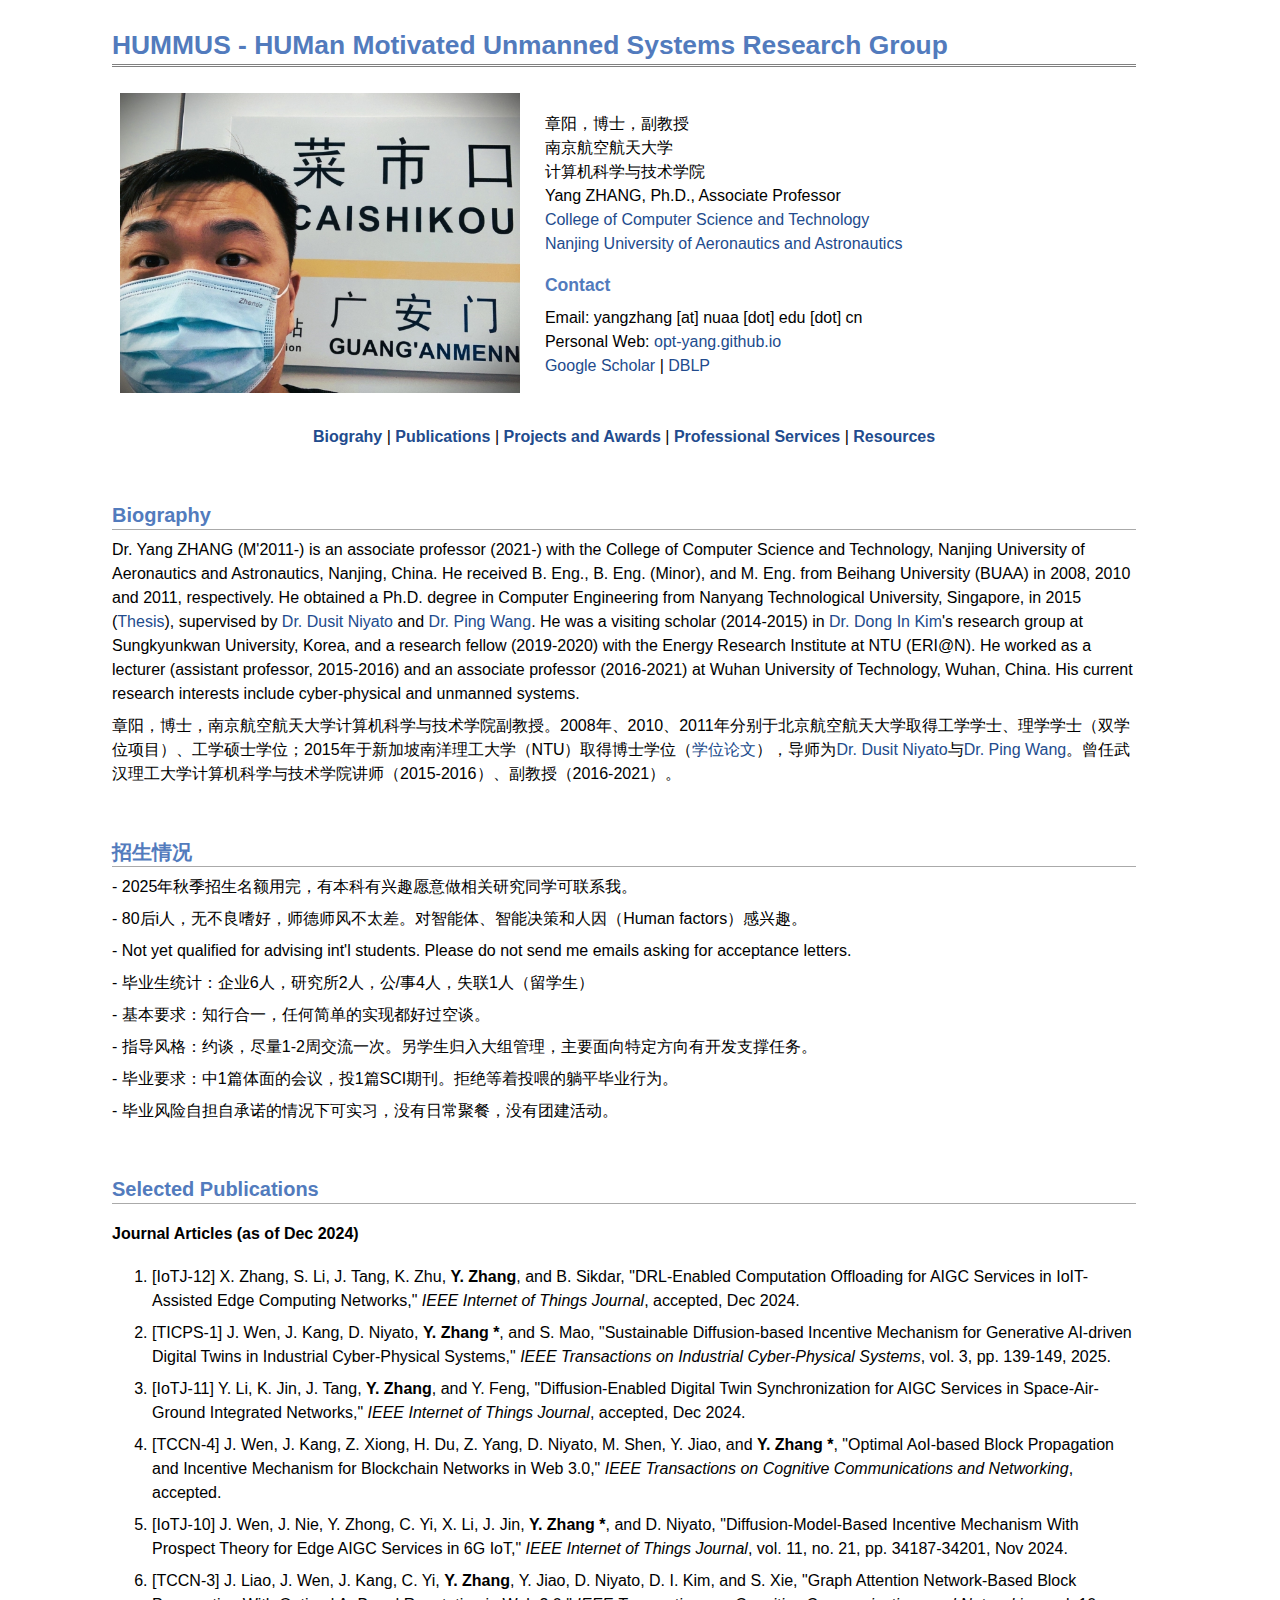
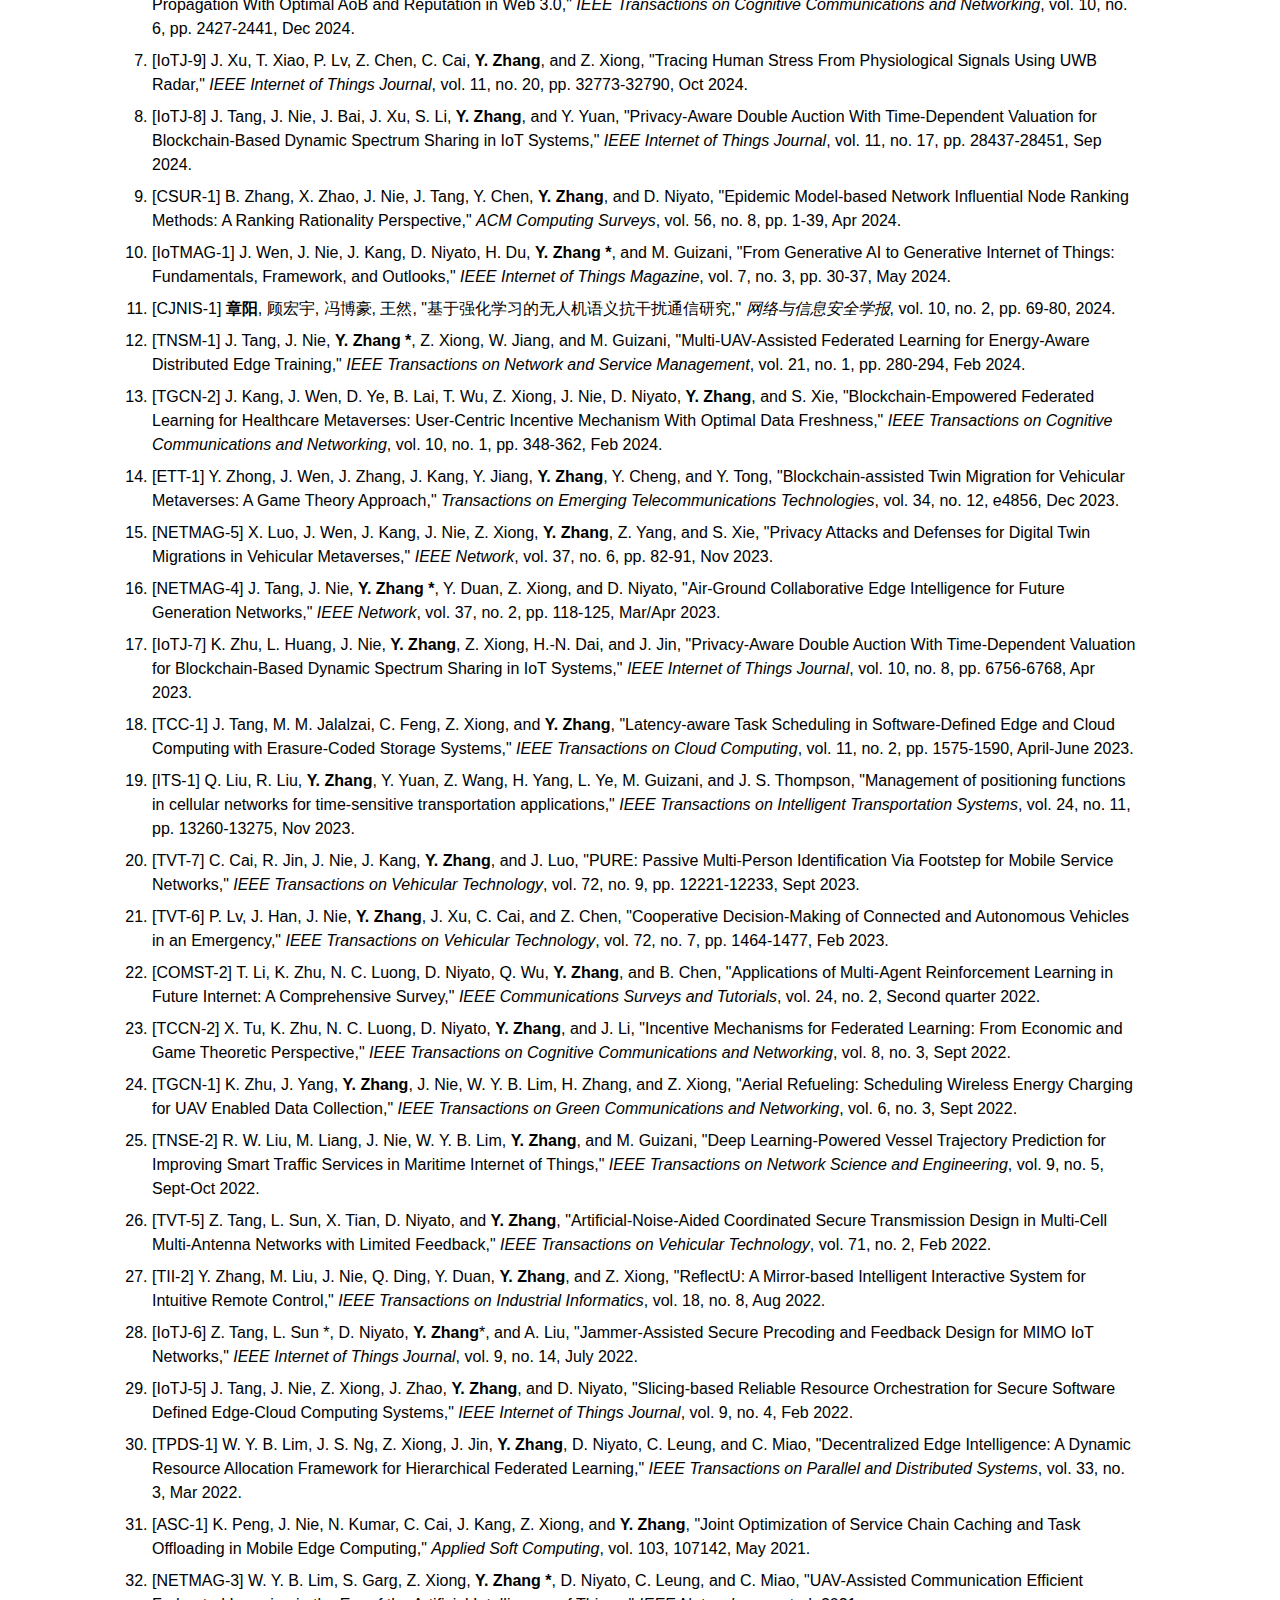
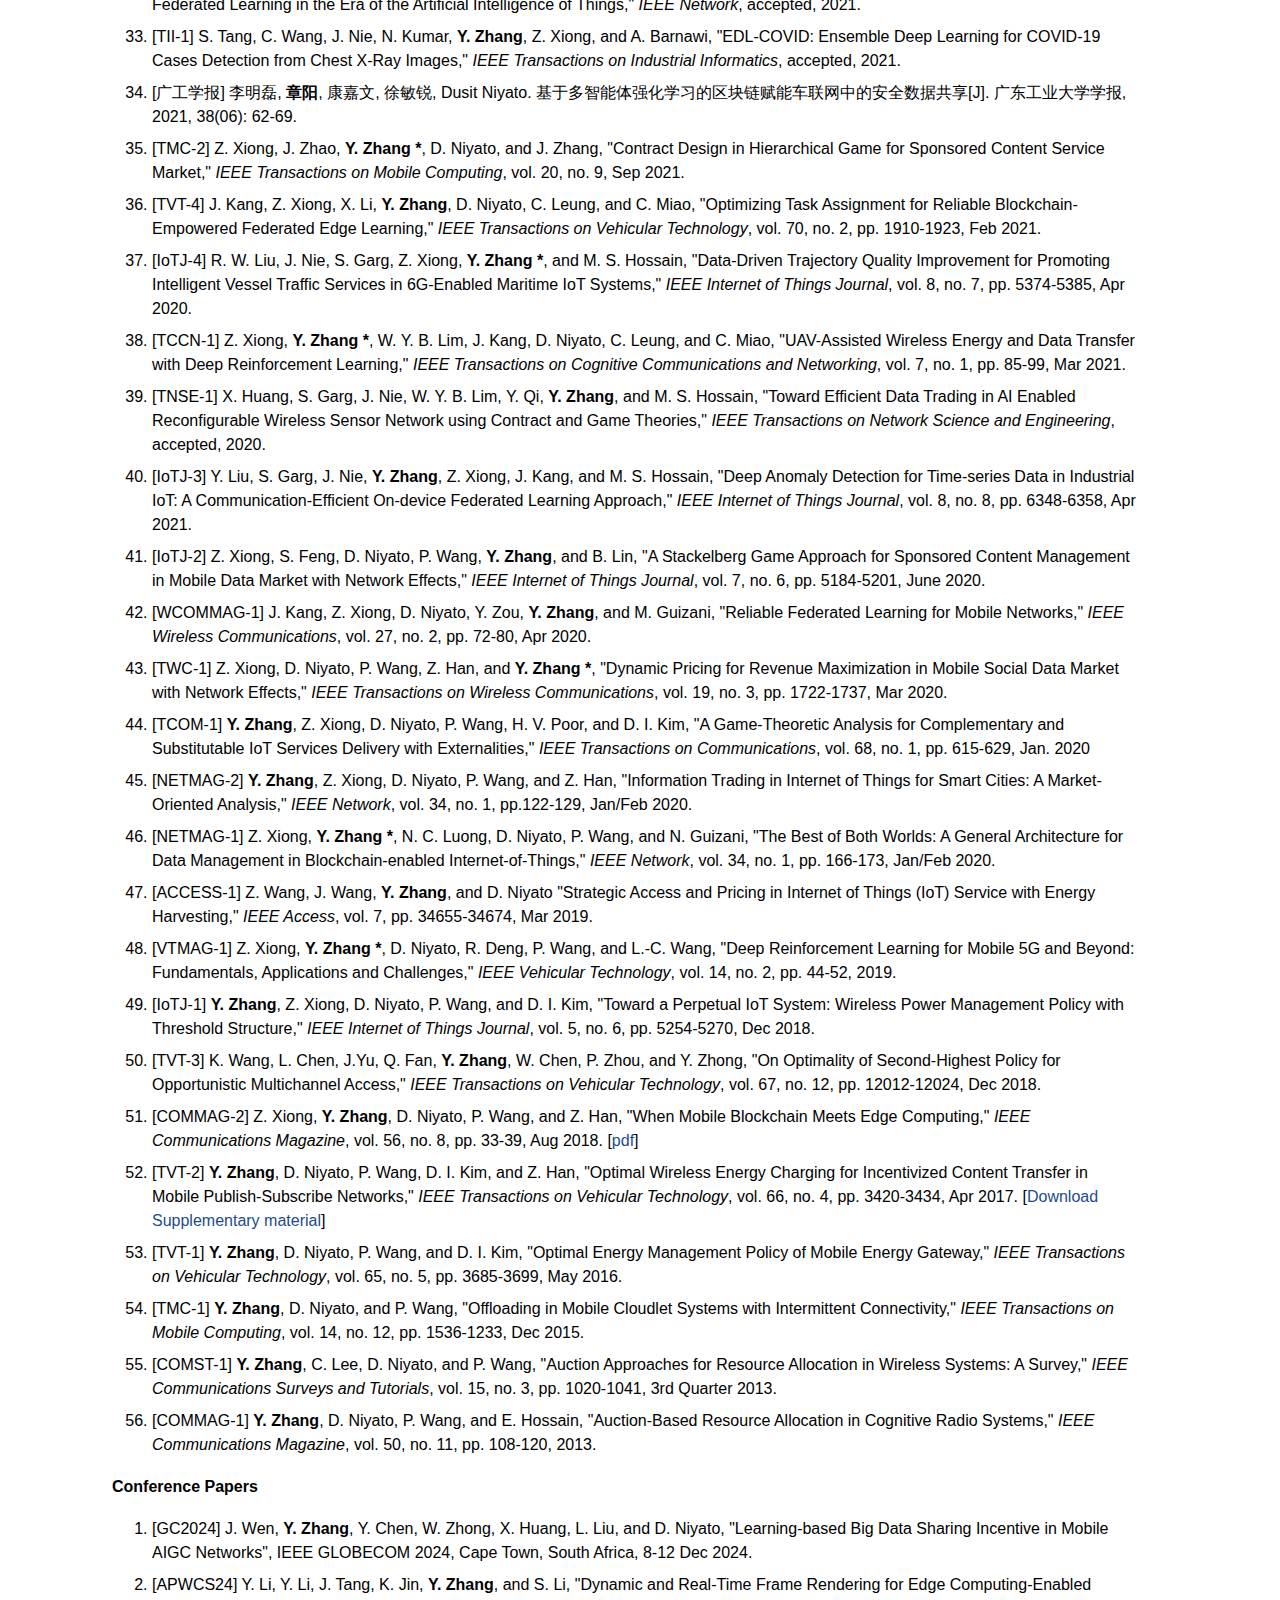
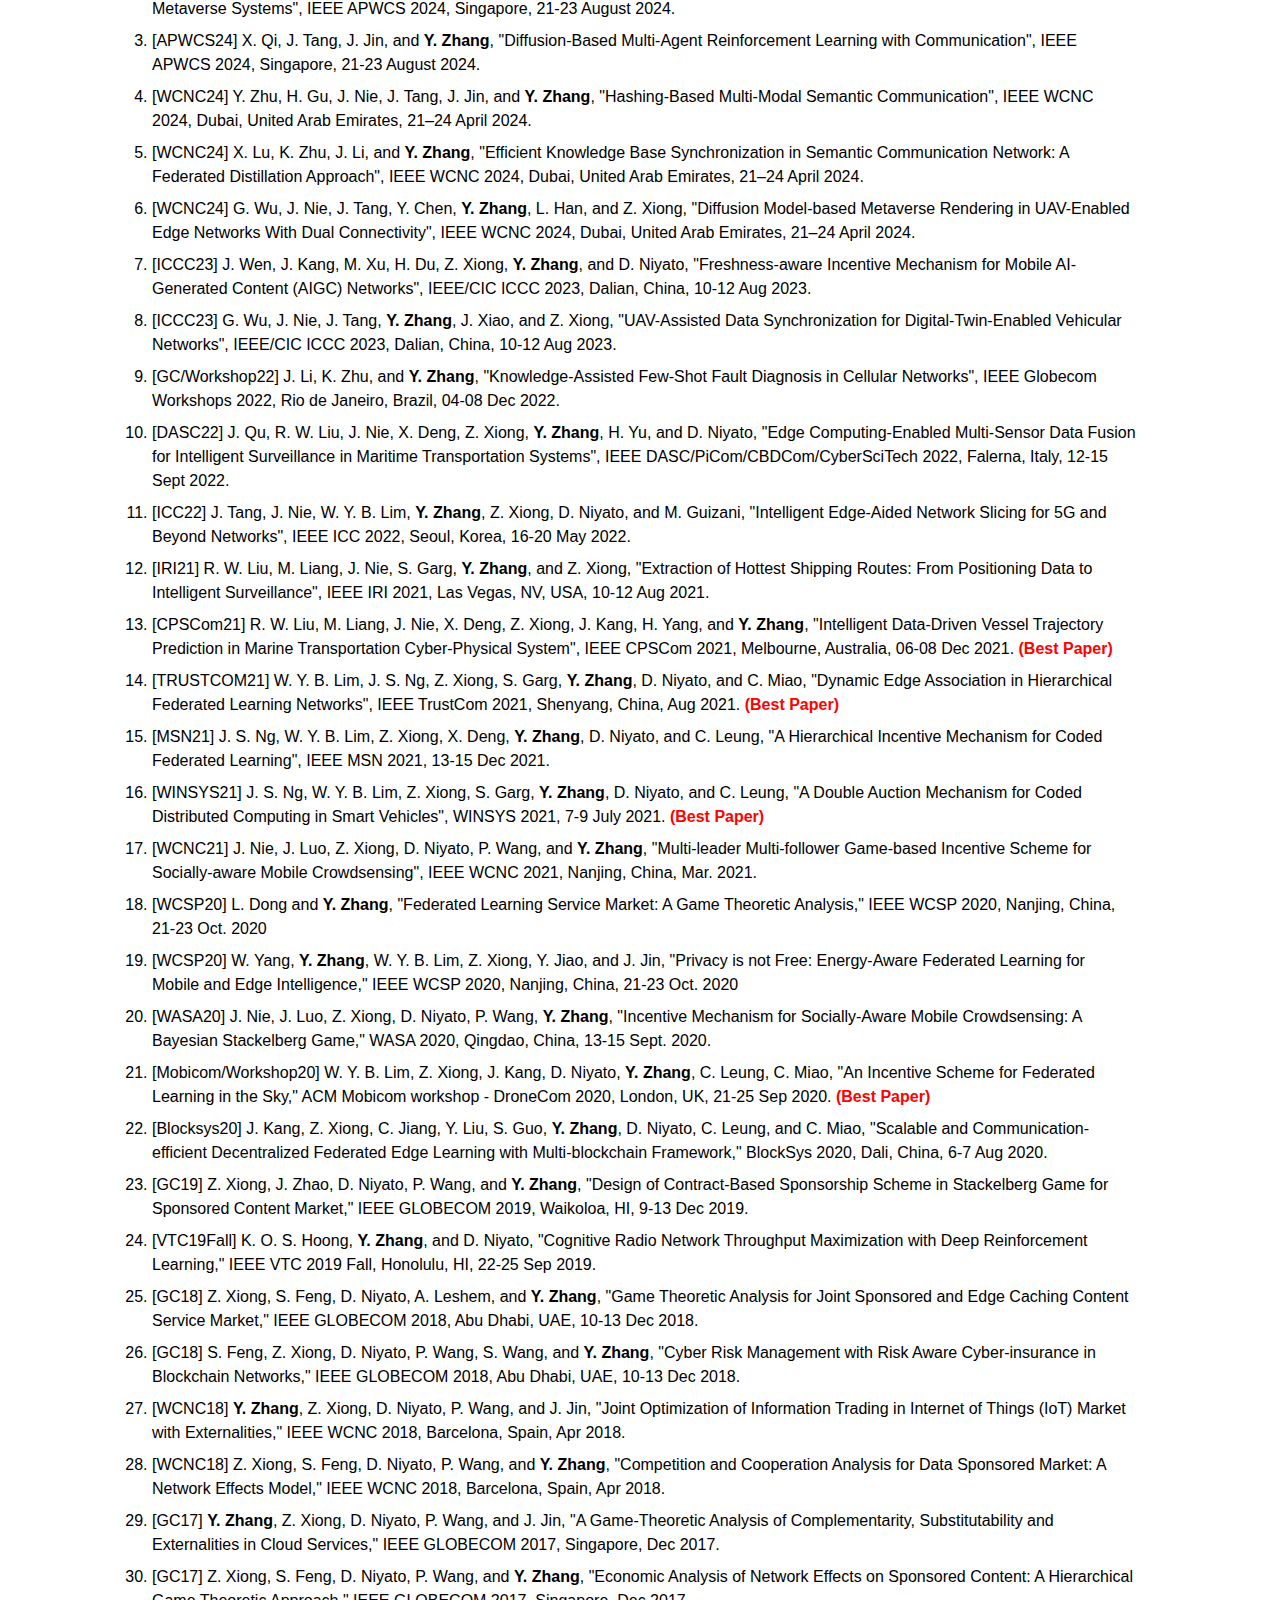
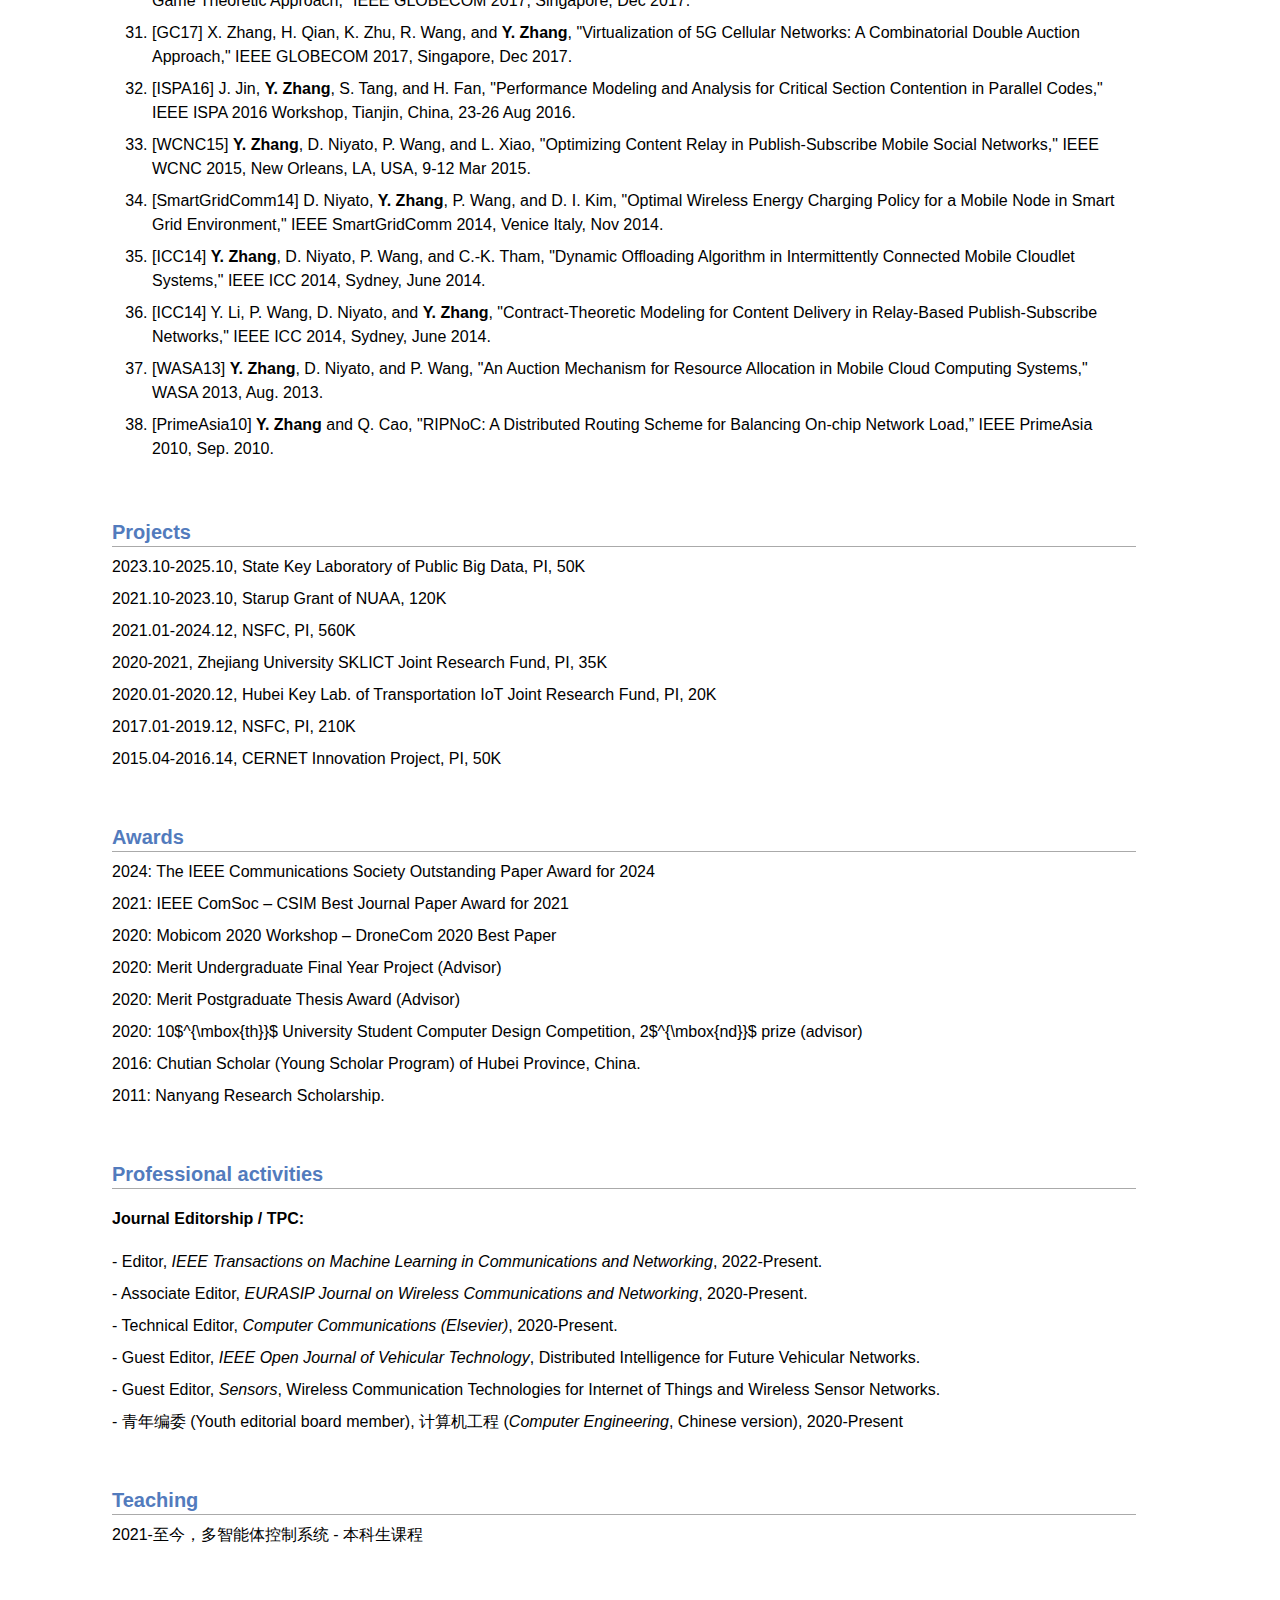
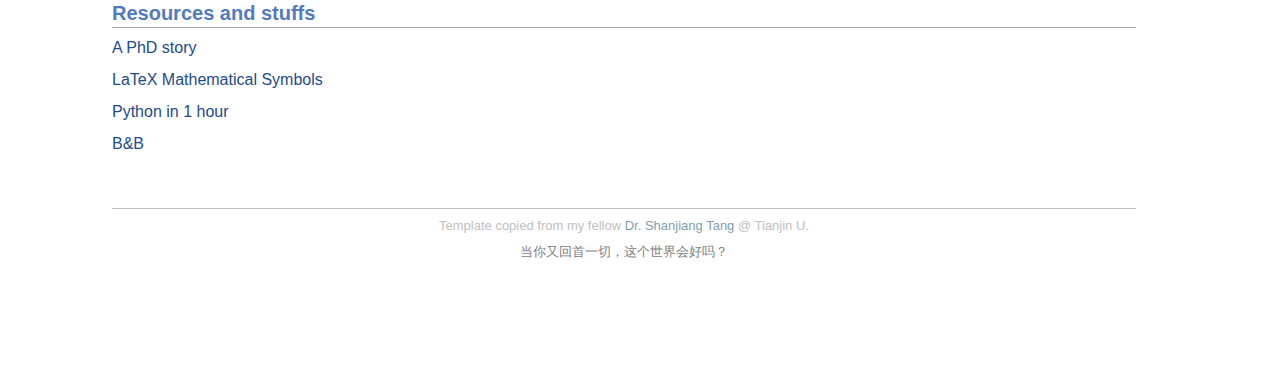
<file: index.htm>
<!DOCTYPE html PUBLIC "-//W3C//DTD XHTML 1.1//EN"
  "http://www.w3.org/TR/xhtml11/DTD/xhtml11.dtd">
<html xmlns="http://www.w3.org/1999/xhtml" xml:lang="en">
<head>
<meta name="generator" content="jemdoc, see http://jemdoc.jaboc.net/" />
<meta http-equiv="Content-Type" content="text/html;charset=utf-8" />
<link rel="stylesheet" href="./css/jemdoc.css" type="text/css" />
<title>Yang ZHANG</title>
</head>
<body>
<div id="layout-content">
<div id="toptitle">
<h1>HUMMUS - HUMan Motivated Unmanned Systems Research Group </h1>
</div>
  
<table class="imgtable"><tr><td>
<img src="./images/csk.jpg" width="400px"/>&nbsp;&nbsp;</td>
<td align="left">
<p>章阳，博士，副教授<br />
南京航空航天大学<br />
计算机科学与技术学院<br />
Yang ZHANG, Ph.D., Associate Professor<br />
<a href="http://cs.nuaa.edu.cn", target="_blank">College of Computer Science and Technology</a><br />
<a href="http://www.nuaa.edu.cn", target="_blank">Nanjing University of Aeronautics and Astronautics</a></p>
<h3>Contact</h3>
<p>Email: yangzhang [at] nuaa [dot] edu [dot] cn <br />
Personal Web: <a href="https://opt-yang.github.io">opt-yang.github.io</a> <br />
<a href="https://scholar.google.com/citations?user=qGAQ--gAAAAJ&hl=zh-CN", target="_blank">Google Scholar</a> | <a href="https://dblp.uni-trier.de/pers/hd/z/Zhang_0025:Yang", target="_blank">DBLP</a></p>
</td><td>  </td>
</tr></table>

<br />
<p class=navbar align=center style='text-align:center'>
<b><a href="#_Bio">Biograhy</a> </b> | 
<b><a href="#_Publications">Publications</a> </b>|
<b><a href="#_Projects">Projects and Awards</a></b> |
<b><a href="#_Professional">Professional Services</a></b> |
<b><a href="#_Others">Resources</a></b>
</p>


<br />
<h2><a name="Bio" id="Bio"></a><a name="_Bio"></a>Biography</h2>
<p>Dr. Yang ZHANG (M'2011-) is an associate professor (2021-) with the College of Computer Science and Technology, Nanjing University of Aeronautics and Astronautics, Nanjing, China. He received B. Eng., B. Eng. (Minor), and M. Eng. from Beihang University (BUAA) in 2008, 2010 and 2011, respectively. He obtained a Ph.D. degree in Computer Engineering from Nanyang Technological University, Singapore, in 2015 (<a href="http://hdl.handle.net/10356/65265", target="_blank">Thesis</a>), supervised by <a href="http://www.ntu.edu.sg/home/dniyato/", target="_blank">Dr. Dusit Niyato</a> and <a href="https://www.eecs.yorku.ca/~pingw/", target="_blank">Dr. Ping Wang</a>. He was a visiting scholar (2014-2015) in <a href="http://class.icc.skku.ac.kr/~dikim/", target="_blank">Dr. Dong In Kim</a>'s research group at Sungkyunkwan University, Korea, and a research fellow (2019-2020) with the Energy Research Institute at NTU (ERI@N). He worked as a lecturer (assistant professor, 2015-2016) and an associate professor (2016-2021) at Wuhan University of Technology, Wuhan, China. His current research interests include cyber-physical and unmanned systems.</p>
<p>章阳，博士，南京航空航天大学计算机科学与技术学院副教授。2008年、2010、2011年分别于北京航空航天大学取得工学学士、理学学士（双学位项目）、工学硕士学位；2015年于新加坡南洋理工大学（NTU）取得博士学位（<a href="http://hdl.handle.net/10356/65265", target="_blank">学位论文</a>），导师为<a href="http://www.ntu.edu.sg/home/dniyato/", target="_blank">Dr. Dusit Niyato</a>与<a href="https://www.eecs.yorku.ca/~pingw/", target="_blank">Dr. Ping Wang</a>。曾任武汉理工大学计算机科学与技术学院讲师（2015-2016）、副教授（2016-2021）。</p>

<br />
<h2><a name="admission" id="admission"></a><a name="_adm"></a>招生情况</h2>
  <p> - 2025年秋季招生名额用完，有本科有兴趣愿意做相关研究同学可联系我。</p>
  <p> - 80后i人，无不良嗜好，师德师风不太差。对智能体、智能决策和人因（Human factors）感兴趣。</p>
  <p> - Not yet qualified for advising int'l students. Please do not send me emails asking for acceptance letters.</p>
  <p> - 毕业生统计：企业6人，研究所2人，公/事4人，失联1人（留学生）</p>
  <p> - 基本要求：知行合一，任何简单的实现都好过空谈。</p>
  <p> - 指导风格：约谈，尽量1-2周交流一次。另学生归入大组管理，主要面向特定方向有开发支撑任务。</p>
  <p> - 毕业要求：中1篇体面的会议，投1篇SCI期刊。拒绝等着投喂的躺平毕业行为。</p>
  <p> - 毕业风险自担自承诺的情况下可实习，没有日常聚餐，没有团建活动。</p>
  
<br />
<h2><a name="Publications" id="Publications"></a><a name="_Publications"></a>Selected Publications</h2>
<h4>Journal Articles (as of Dec 2024)</h4>
<ol>
  <li>
    <p>[IoTJ-12] X. Zhang, S. Li, J. Tang, K. Zhu, <b>Y. Zhang</b>, and B. Sikdar, "DRL-Enabled Computation Offloading for AIGC Services in IoIT-Assisted Edge Computing Networks," <i>IEEE Internet of Things Journal</i>, accepted, Dec 2024. </p>
  </li>
  <li>
    <p>[TICPS-1] J. Wen, J. Kang, D. Niyato, <b>Y. Zhang *</b>, and S. Mao, "Sustainable Diffusion-based Incentive Mechanism for Generative AI-driven Digital Twins in Industrial Cyber-Physical Systems," <i>IEEE Transactions on Industrial Cyber-Physical Systems</i>, vol. 3, pp. 139-149, 2025. </p>
  </li>
  <li>
    <p>[IoTJ-11] Y. Li, K. Jin, J. Tang, <b>Y. Zhang</b>, and Y. Feng, "Diffusion-Enabled Digital Twin Synchronization for AIGC Services in Space-Air-Ground Integrated Networks," <i>IEEE Internet of Things Journal</i>, accepted, Dec 2024. </p>
  </li>
<li>
    <p>[TCCN-4] J. Wen, J. Kang, Z. Xiong, H. Du, Z. Yang, D. Niyato, M. Shen, Y. Jiao, and <b>Y. Zhang *</b>, "Optimal AoI-based Block Propagation and Incentive Mechanism for Blockchain Networks in Web 3.0," <i>IEEE Transactions on Cognitive Communications and Networking</i>, accepted. </p>
  </li>
  <li>
    <p>[IoTJ-10] J. Wen, J. Nie, Y. Zhong, C. Yi, X. Li, J. Jin, <b>Y. Zhang *</b>, and D. Niyato, "Diffusion-Model-Based Incentive Mechanism With Prospect Theory for Edge AIGC Services in 6G IoT," <i>IEEE Internet of Things Journal</i>, vol. 11, no. 21, pp. 34187-34201, Nov 2024. </p>
  </li>
  <li>
    <p>[TCCN-3] J. Liao, J. Wen, J. Kang, C. Yi, <b>Y. Zhang</b>, Y. Jiao, D. Niyato, D. I. Kim, and S. Xie, "Graph Attention Network-Based Block Propagation With Optimal AoB and Reputation in Web 3.0," <i>IEEE Transactions on Cognitive Communications and Networking</i>, vol. 10, no. 6, pp. 2427-2441, Dec 2024. </p>
  </li>
  <li>
    <p>[IoTJ-9] J. Xu, T. Xiao, P. Lv, Z. Chen, C. Cai, <b>Y. Zhang</b>, and Z. Xiong, "Tracing Human Stress From Physiological Signals Using UWB Radar," <i>IEEE Internet of Things Journal</i>, vol. 11, no. 20, pp. 32773-32790, Oct 2024. </p>
  </li>
  <li>
    <p>[IoTJ-8] J. Tang, J. Nie, J. Bai, J. Xu, S. Li, <b>Y. Zhang</b>, and Y. Yuan, "Privacy-Aware Double Auction With Time-Dependent Valuation for Blockchain-Based Dynamic Spectrum Sharing in IoT Systems," <i>IEEE Internet of Things Journal</i>, vol. 11, no. 17, pp. 28437-28451, Sep 2024. </p>
  </li>
  <li>
    <p>[CSUR-1] B. Zhang, X. Zhao, J. Nie, J. Tang, Y. Chen, <b>Y. Zhang</b>, and D. Niyato, "Epidemic Model-based Network Influential Node Ranking Methods: A Ranking Rationality Perspective," <i>ACM Computing Surveys</i>, vol. 56, no. 8, pp. 1-39, Apr 2024.
  </li>
  <li>
    <p>[IoTMAG-1] J. Wen, J. Nie, J. Kang, D. Niyato, H. Du, <b>Y. Zhang *</b>, and M. Guizani, "From Generative AI to Generative Internet of Things: Fundamentals, Framework, and Outlooks," <i>IEEE Internet of Things Magazine</i>, vol. 7, no. 3, pp. 30-37, May 2024. </p>
  </li>
  <li>
    <p>[CJNIS-1] <b>章阳</b>, 顾宏宇, 冯博豪, 王然, "基于强化学习的无人机语义抗干扰通信研究," <i>网络与信息安全学报</i>, vol. 10, no. 2, pp. 69-80, 2024. </p>
  </li>
  <li>
    <p>[TNSM-1] J. Tang, J. Nie, <b>Y. Zhang *</b>, Z. Xiong, W. Jiang, and M. Guizani, "Multi-UAV-Assisted Federated Learning for Energy-Aware Distributed Edge Training," <i>IEEE Transactions on Network and Service Management</i>, vol. 21, no. 1, pp. 280-294, Feb 2024. </p>
  </li>
  <li>
    <p>[TGCN-2] J. Kang, J. Wen, D. Ye, B. Lai, T. Wu, Z. Xiong, J. Nie, D. Niyato, <b>Y. Zhang</b>, and S. Xie, "Blockchain-Empowered Federated Learning for Healthcare Metaverses: User-Centric Incentive Mechanism With Optimal Data Freshness," <i>IEEE Transactions on Cognitive Communications and Networking</i>, vol. 10, no. 1, pp. 348-362, Feb 2024. </p>
  </li>
  <li>
    <p>[ETT-1] Y. Zhong, J. Wen, J. Zhang, J. Kang, Y. Jiang, <b>Y. Zhang</b>, Y. Cheng, and Y. Tong, "Blockchain-assisted Twin Migration for Vehicular Metaverses: A Game Theory Approach," <i>Transactions on Emerging Telecommunications Technologies</i>, vol. 34, no. 12, e4856, Dec 2023. </p>
  </li>
  <li>
    <p>[NETMAG-5] X. Luo, J. Wen, J. Kang, J. Nie, Z. Xiong, <b>Y. Zhang</b>, Z. Yang, and S. Xie, "Privacy Attacks and Defenses for Digital Twin Migrations in Vehicular Metaverses," <i>IEEE Network</i>, vol. 37, no. 6, pp. 82-91, Nov 2023. </p>
  </li>
  <li>
    <p>[NETMAG-4] J. Tang, J. Nie, <b>Y. Zhang *</b>, Y. Duan, Z. Xiong, and D. Niyato, "Air-Ground Collaborative Edge Intelligence for Future Generation Networks," <i>IEEE Network</i>, vol. 37, no. 2, pp. 118-125, Mar/Apr 2023. </p>
  </li>
  <li>
    <p>[IoTJ-7] K. Zhu, L. Huang, J. Nie, <b>Y. Zhang</b>, Z. Xiong, H.-N. Dai, and J. Jin, "Privacy-Aware Double Auction With Time-Dependent Valuation for Blockchain-Based Dynamic Spectrum Sharing in IoT Systems," <i>IEEE Internet of Things Journal</i>, vol. 10, no. 8, pp. 6756-6768, Apr 2023. </p>
  </li>
  <li>
    <p>[TCC-1] J. Tang, M. M. Jalalzai, C. Feng, Z. Xiong, and <b>Y. Zhang</b>, "Latency-aware Task Scheduling in Software-Defined Edge and Cloud Computing with Erasure-Coded Storage Systems," <i>IEEE Transactions on Cloud Computing</i>, vol. 11, no. 2, pp. 1575-1590, April-June 2023. </p>
  </li>
  <li>
    <p>[ITS-1] Q. Liu, R. Liu, <b>Y. Zhang</b>, Y. Yuan, Z. Wang, H. Yang, L. Ye, M. Guizani, and J. S. Thompson, "Management of positioning functions in cellular networks for time-sensitive transportation applications," <i>IEEE Transactions on Intelligent Transportation Systems</i>, vol. 24, no. 11, pp. 13260-13275, Nov 2023. </p>
  </li>
  <li>
    <p>[TVT-7] C. Cai, R. Jin, J. Nie, J. Kang, <b>Y. Zhang</b>, and J. Luo, "PURE: Passive Multi-Person Identification Via Footstep for Mobile Service Networks," <i>IEEE Transactions on Vehicular Technology</i>, vol. 72, no. 9, pp. 12221-12233, Sept 2023. </p>
  </li>
  <li>
    <p>[TVT-6] P. Lv, J. Han, J. Nie, <b>Y. Zhang</b>, J. Xu, C. Cai, and Z. Chen, "Cooperative Decision-Making of Connected and Autonomous Vehicles in an Emergency," <i>IEEE Transactions on Vehicular Technology</i>, vol. 72, no. 7, pp. 1464-1477, Feb 2023. </p>
  </li>
  <li>
    <p>[COMST-2] T. Li, K. Zhu, N. C. Luong, D. Niyato, Q. Wu, <b>Y. Zhang</b>, and B. Chen, "Applications of Multi-Agent Reinforcement Learning in Future Internet: A Comprehensive Survey," <i>IEEE Communications Surveys and Tutorials</i>, vol. 24, no. 2, Second quarter 2022. </p>
  </li>
  <li>
    <p>[TCCN-2] X. Tu, K. Zhu, N. C. Luong, D. Niyato, <b>Y. Zhang</b>, and J. Li, "Incentive Mechanisms for Federated Learning: From Economic and Game Theoretic Perspective," <i>IEEE Transactions on Cognitive Communications and Networking</i>, vol. 8, no. 3, Sept 2022. </p>
  </li>
  <li>
    <p>[TGCN-1] K. Zhu, J. Yang, <b>Y. Zhang</b>, J. Nie, W. Y. B. Lim, H. Zhang, and Z. Xiong, "Aerial Refueling: Scheduling Wireless Energy Charging for UAV Enabled Data Collection," <i>IEEE Transactions on Green Communications and Networking</i>, vol. 6, no. 3, Sept 2022.
    </p>
  </li>
  <li>
    <p>[TNSE-2] R. W. Liu, M. Liang, J. Nie, W. Y. B. Lim, <b>Y. Zhang</b>, and M. Guizani, "Deep Learning-Powered Vessel Trajectory Prediction for Improving Smart Traffic Services in Maritime Internet of Things," <i>IEEE Transactions on Network Science and Engineering</i>, vol. 9, no. 5, Sept-Oct 2022. </p>
  </li>
  <li>
    <p>[TVT-5] Z. Tang, L. Sun, X. Tian, D. Niyato, and <b>Y. Zhang</b>, "Artificial-Noise-Aided Coordinated Secure Transmission Design in Multi-Cell Multi-Antenna Networks with Limited Feedback," <i>IEEE Transactions on Vehicular Technology</i>, vol. 71, no. 2, Feb 2022. </p>
  </li>
  <li>
    <p>[TII-2] Y. Zhang, M. Liu, J. Nie, Q. Ding, Y. Duan, <b>Y. Zhang</b>, and Z. Xiong, "ReflectU: A Mirror-based Intelligent Interactive System for Intuitive Remote Control," <i>IEEE Transactions on Industrial Informatics</i>, vol. 18, no. 8, Aug 2022. </p>
  </li>
  <li>
    <p>[IoTJ-6] Z. Tang, L. Sun *, D. Niyato, <b>Y. Zhang</b>*, and A. Liu, "Jammer-Assisted Secure Precoding and Feedback Design for MIMO IoT Networks," <i>IEEE Internet of Things Journal</i>,  vol. 9, no. 14, July 2022. </p>
  </li>
  <li>
    <p>[IoTJ-5] J. Tang, J. Nie, Z. Xiong, J. Zhao, <b>Y. Zhang</b>, and D. Niyato, "Slicing-based Reliable Resource Orchestration for Secure Software Defined Edge-Cloud Computing Systems," <i>IEEE Internet of Things Journal</i>, vol. 9, no. 4, Feb 2022. </p>
  </li>
  <li>
    <p>[TPDS-1] W. Y. B. Lim, J. S. Ng, Z. Xiong, J. Jin, <b>Y. Zhang</b>, D. Niyato, C. Leung, and C. Miao, "Decentralized Edge Intelligence: A Dynamic Resource Allocation Framework for Hierarchical Federated Learning," <i>IEEE Transactions on Parallel and Distributed Systems</i>, vol. 33, no. 3, Mar 2022. </p>
  </li>
  <li>
    <p>[ASC-1] K. Peng, J. Nie, N. Kumar, C. Cai, J. Kang, Z. Xiong, and <b>Y. Zhang</b>, "Joint Optimization of Service Chain Caching and Task Offloading in Mobile Edge Computing," <i>Applied Soft Computing</i>, vol. 103, 107142, May 2021. </p>
  </li>
  <li>
    <p>[NETMAG-3] W. Y. B. Lim, S. Garg, Z. Xiong, <b>Y. Zhang *</b>, D. Niyato, C. Leung, and C. Miao, "UAV-Assisted Communication Efficient Federated Learning in the Era of the Artificial Intelligence of Things," <i>IEEE Network</i>, accepted, 2021. </p>
  </li>
  <li>
    <p>[TII-1] S. Tang, C. Wang, J. Nie, N. Kumar, <b>Y. Zhang</b>, Z. Xiong, and A. Barnawi, "EDL-COVID: Ensemble Deep Learning for COVID-19 Cases Detection from Chest X-Ray Images," <i>IEEE Transactions on Industrial Informatics</i>, accepted, 2021. </p>
  </li>
  <li>
    <p>[广工学报] 李明磊, <b>章阳</b>, 康嘉文, 徐敏锐, Dusit Niyato. 基于多智能体强化学习的区块链赋能车联网中的安全数据共享[J]. 广东工业大学学报, 2021, 38(06): 62-69.
  </li>
  <li>
   <p>[TMC-2] Z. Xiong, J. Zhao, <b> Y. Zhang *</b>, D. Niyato, and J. Zhang, "Contract Design in Hierarchical Game for Sponsored Content Service Market," <i>IEEE Transactions on Mobile Computing</i>, vol. 20, no. 9, Sep 2021. </p>
  </li>
  <li>
    <p>[TVT-4] J. Kang, Z. Xiong, X. Li, <b>Y. Zhang</b>, D. Niyato, C. Leung, and C. Miao, "Optimizing Task Assignment for Reliable Blockchain-Empowered Federated Edge Learning," <i>IEEE Transactions on Vehicular Technology</i>, vol. 70, no. 2, pp. 1910-1923, Feb 2021. </p>
  </li>
  <li>
    <p>[IoTJ-4] R. W. Liu, J. Nie, S. Garg, Z. Xiong, <b>Y. Zhang *</b>, and M. S. Hossain, "Data-Driven Trajectory Quality Improvement for Promoting Intelligent Vessel Traffic Services in 6G-Enabled Maritime IoT Systems," <i>IEEE Internet of Things Journal</i>, vol. 8, no. 7, pp. 5374-5385, Apr 2020. </p>
  </li>
  <li>
    <p>[TCCN-1] Z. Xiong, <b>Y. Zhang *</b>, W. Y. B. Lim, J. Kang, D. Niyato, C. Leung, and C. Miao, "UAV-Assisted Wireless Energy and Data Transfer with Deep Reinforcement Learning," <i>IEEE Transactions on Cognitive Communications and Networking</i>, vol. 7, no. 1, pp. 85-99, Mar 2021. </p>
  </li>
  <li>
    <p>[TNSE-1] X. Huang, S. Garg, J. Nie, W. Y. B. Lim, Y. Qi, <b>Y. Zhang</b>, and M. S. Hossain, "Toward Efficient Data Trading in AI Enabled Reconfigurable Wireless Sensor Network using Contract and Game Theories," <i>IEEE Transactions on Network Science and Engineering</i>, accepted, 2020. </p>
  </li>
  <li>
    <p>[IoTJ-3] Y. Liu, S. Garg, J. Nie, <b>Y. Zhang</b>, Z. Xiong, J. Kang, and M. S. Hossain, "Deep Anomaly Detection for Time-series Data in Industrial IoT: A Communication-Efficient On-device Federated Learning Approach," <i>IEEE Internet of Things Journal</i>, vol. 8, no. 8, pp. 6348-6358, Apr 2021. </p>
  </li>
  <li>
   <p>[IoTJ-2] Z. Xiong, S. Feng, D. Niyato, P. Wang, <b>Y. Zhang</b>, and B. Lin, "A Stackelberg Game Approach for Sponsored Content Management in Mobile Data Market with Network Effects," <i>IEEE Internet of Things Journal</i>, vol. 7, no. 6, pp. 5184-5201, June 2020. </p>
  </li>
  <li>
   <p>[WCOMMAG-1] J. Kang, Z. Xiong, D. Niyato, Y. Zou, <b>Y. Zhang</b>, and M. Guizani, "Reliable Federated Learning for Mobile Networks," <i>IEEE Wireless Communications</i>, vol. 27, no. 2, pp. 72-80, Apr 2020. </p>
  </li>
  <li>
   <p>[TWC-1] Z. Xiong, D. Niyato, P. Wang, Z. Han, and <b>Y. Zhang *</b>, "Dynamic Pricing for Revenue Maximization in Mobile Social Data Market with Network Effects," <i>IEEE Transactions on Wireless Communications</i>, vol. 19, no. 3, pp. 1722-1737, Mar 2020. </p>
  </li>
  <li>
   <p>[TCOM-1] <b>Y. Zhang</b>, Z. Xiong, D. Niyato, P. Wang, H. V. Poor, and D. I. Kim, "A Game-Theoretic Analysis for Complementary and Substitutable IoT Services Delivery with Externalities," <i>IEEE Transactions on Communications</i>, vol. 68, no. 1, pp. 615-629, Jan. 2020</p>
  </li>
  <li>
   <p>[NETMAG-2] <b>Y. Zhang</b>, Z. Xiong, D. Niyato, P. Wang, and Z. Han, "Information Trading in Internet of Things for Smart Cities: A Market-Oriented Analysis," <i>IEEE Network</i>, vol. 34, no. 1, pp.122-129, Jan/Feb 2020. </p>
  </li>
  <li>
    <p>[NETMAG-1] Z. Xiong, <b>Y. Zhang *</b>, N. C. Luong, D. Niyato, P. Wang, and N. Guizani, "The Best of Both Worlds: A General Architecture for Data Management in Blockchain-enabled Internet-of-Things," <i>IEEE Network</i>, vol. 34, no. 1, pp. 166-173, Jan/Feb 2020. </p>
  </li>
  <li>
    <p>[ACCESS-1] Z. Wang, J. Wang, <b>Y. Zhang</b>, and D. Niyato "Strategic Access and Pricing in Internet of Things (IoT) Service with Energy Harvesting," <i>IEEE Access</i>, vol. 7, pp. 34655-34674, Mar 2019.</p>
  <li>
    <p>[VTMAG-1] Z. Xiong, <b>Y. Zhang *</b>, D. Niyato, R. Deng, P. Wang, and L.-C. Wang, "Deep Reinforcement Learning for Mobile 5G and Beyond: Fundamentals, Applications and Challenges," <i>IEEE Vehicular Technology</i>, vol. 14, no. 2, pp. 44-52, 2019. </p>
  </li>
  <li>
    <p>[IoTJ-1] <b>Y. Zhang</b>, Z. Xiong, D. Niyato, P. Wang, and D. I. Kim, "Toward a Perpetual IoT System: Wireless Power Management Policy with Threshold Structure," <i>IEEE Internet of Things Journal</i>, vol. 5, no. 6, pp. 5254-5270, Dec 2018. </p>
  </li>
  <li>
    <p>[TVT-3] K. Wang, L. Chen, J.Yu, Q. Fan, <b>Y. Zhang</b>, W. Chen, P. Zhou, and Y. Zhong, "On Optimality of Second-Highest Policy for Opportunistic Multichannel Access," <i>IEEE Transactions on Vehicular Technology</i>, vol. 67, no. 12, pp. 12012-12024, Dec 2018. </p>
  </li>
  <li>
    <p>[COMMAG-2] Z. Xiong, <b>Y. Zhang</b>, D. Niyato, P. Wang, and Z. Han, "When Mobile Blockchain Meets Edge Computing," <i>IEEE Communications Magazine</i>, vol. 56, no. 8, pp. 33-39, Aug 2018. [<a href="https://arxiv.org/abs/1711.05938", target="_blank">pdf</a>]</p>
  </li>
  <li>
    <p>[TVT-2] <b>Y. Zhang</b>, D. Niyato, P. Wang, D. I. Kim, and Z. Han, "Optimal Wireless Energy Charging for Incentivized Content Transfer in Mobile Publish-Subscribe Networks," <i>IEEE Transactions on Vehicular Technology</i>, vol. 66, no. 4, pp. 3420-3434, Apr 2017. [<a href="./pub/tvt-16-1-ex.pdf", target="_blank">Download Supplementary material</a>]</p>
  </li>
  <li>
    <p>[TVT-1] <b>Y. Zhang</b>, D. Niyato, P. Wang, and D. I. Kim, "Optimal Energy Management Policy of Mobile Energy Gateway," <i>IEEE Transactions on Vehicular Technology</i>, vol. 65, no. 5, pp. 3685-3699, May 2016. </p>
  </li>
  <li>
    <p>[TMC-1] <b>Y. Zhang</b>, D. Niyato, and P. Wang, "Offloading in Mobile Cloudlet Systems with Intermittent Connectivity," <i>IEEE Transactions on Mobile Computing</i>, vol. 14, no. 12, pp. 1536-1233, Dec 2015. </p>
  </li>
  <li>
    <p>[COMST-1] <b>Y. Zhang</b>, C. Lee, D. Niyato, and P. Wang, "Auction Approaches for Resource Allocation in Wireless Systems: A Survey," <i>IEEE Communications Surveys and Tutorials</i>, vol. 15, no. 3, pp. 1020-1041, 3rd Quarter 2013. </p>
  </li>
  <li>
    <p>[COMMAG-1] <b>Y. Zhang</b>, D. Niyato, P. Wang, and E. Hossain, "Auction-Based Resource Allocation in Cognitive Radio Systems," <i>IEEE Communications Magazine</i>, vol. 50, no. 11, pp. 108-120, 2013. </p>
  </li>
</ol>
  
<h4>Conference Papers</h4>
<ol>
  <li>
  <p>[GC2024] J. Wen, <b>Y. Zhang</b>, Y. Chen, W. Zhong, X. Huang, L. Liu, and D. Niyato, "Learning-based Big Data Sharing Incentive in Mobile AIGC Networks", IEEE GLOBECOM 2024, Cape Town, South Africa, 8-12 Dec 2024. </p>
  </li>
  <li>
  <p>[APWCS24] Y. Li, Y. Li, J. Tang, K. Jin, <b>Y. Zhang</b>, and S. Li, "Dynamic and Real-Time Frame Rendering for Edge Computing-Enabled Metaverse Systems", IEEE APWCS 2024, Singapore, 21-23 August 2024. </p>
  </li>
  <li>
  <p>[APWCS24] X. Qi, J. Tang, J. Jin, and <b>Y. Zhang</b>, "Diffusion-Based Multi-Agent Reinforcement Learning with Communication", IEEE APWCS 2024, Singapore, 21-23 August 2024. </p>
  </li>
  <li>
  <p>[WCNC24] Y. Zhu, H. Gu, J. Nie, J. Tang, J. Jin, and <b>Y. Zhang</b>, "Hashing-Based Multi-Modal Semantic Communication", IEEE WCNC 2024, Dubai, United Arab Emirates, 21–24 April 2024. </p>
  </li>
  <li>
  <p>[WCNC24] X. Lu, K. Zhu, J. Li, and <b>Y. Zhang</b>, "Efficient Knowledge Base Synchronization in Semantic Communication Network: A Federated Distillation Approach", IEEE WCNC 2024, Dubai, United Arab Emirates, 21–24 April 2024. </p>
  </li>
  <li>
  <p>[WCNC24] G. Wu, J. Nie, J. Tang, Y. Chen, <b>Y. Zhang</b>, L. Han, and Z. Xiong, "Diffusion Model-based Metaverse Rendering in UAV-Enabled Edge Networks With Dual Connectivity", IEEE WCNC 2024, Dubai, United Arab Emirates, 21–24 April 2024. </p>
  </li>
  <li>
  <p>[ICCC23] J. Wen, J. Kang, M. Xu, H. Du, Z. Xiong, <b>Y. Zhang</b>, and D. Niyato, "Freshness-aware Incentive Mechanism for Mobile AI-Generated Content (AIGC) Networks", IEEE/CIC ICCC 2023, Dalian, China, 10-12 Aug 2023. </p>
  </li>
  <li>
  <p>[ICCC23] G. Wu, J. Nie, J. Tang, <b>Y. Zhang</b>, J. Xiao, and Z. Xiong, "UAV-Assisted Data Synchronization for Digital-Twin-Enabled Vehicular Networks", IEEE/CIC ICCC 2023, Dalian, China, 10-12 Aug 2023. </p>
  </li>
  <li>
  <p>[GC/Workshop22] J. Li, K. Zhu, and <b>Y. Zhang</b>, "Knowledge-Assisted Few-Shot Fault Diagnosis in Cellular Networks", IEEE Globecom Workshops 2022, Rio de Janeiro, Brazil, 04-08 Dec 2022. </p>
  </li>
  <li>
  <p>[DASC22] J. Qu, R. W. Liu, J. Nie, X. Deng, Z. Xiong, <b>Y. Zhang</b>, H. Yu, and D. Niyato, "Edge Computing-Enabled Multi-Sensor Data Fusion for Intelligent Surveillance in Maritime Transportation Systems", IEEE DASC/PiCom/CBDCom/CyberSciTech 2022, Falerna, Italy, 12-15 Sept 2022. </p>
  </li>
  <li>
  <p>[ICC22] J. Tang, J. Nie, W. Y. B. Lim, <b>Y. Zhang</b>, Z. Xiong, D. Niyato, and M. Guizani, "Intelligent Edge-Aided Network Slicing for 5G and Beyond Networks", IEEE ICC 2022, Seoul, Korea, 16-20 May 2022. </p>
  </li>
  <li>
  <p>[IRI21] R. W. Liu, M. Liang, J. Nie, S. Garg, <b>Y. Zhang</b>, and Z. Xiong, "Extraction of Hottest Shipping Routes: From Positioning Data to Intelligent Surveillance", IEEE IRI 2021, Las Vegas, NV, USA, 10-12 Aug 2021. </p>
  </li>
  <li>
    <p>[CPSCom21] R. W. Liu, M. Liang, J. Nie, X. Deng, Z. Xiong, J. Kang, H. Yang, and <b>Y. Zhang</b>, "Intelligent Data-Driven Vessel Trajectory Prediction in Marine Transportation Cyber-Physical System", IEEE CPSCom 2021, Melbourne, Australia, 06-08 Dec 2021. <font color="red"><b>(Best Paper)</b></font></p>
  </li>
  <li>
    <p>[TRUSTCOM21] W. Y. B. Lim, J. S. Ng, Z. Xiong, S. Garg, <b>Y. Zhang</b>, D. Niyato, and C. Miao, "Dynamic Edge Association in Hierarchical Federated Learning Networks", IEEE TrustCom 2021, Shenyang, China, Aug 2021. <font color="red"><b>(Best Paper)</b></font></p>
  </li>
  <li>
    <p>[MSN21] J. S. Ng, W. Y. B. Lim, Z. Xiong, X. Deng, <b>Y. Zhang</b>, D. Niyato, and C. Leung, "A Hierarchical Incentive Mechanism for Coded Federated Learning", IEEE MSN 2021, 13-15 Dec 2021. </p>
  </li>
  <li>
    <p>[WINSYS21] J. S. Ng, W. Y. B. Lim, Z. Xiong, S. Garg, <b>Y. Zhang</b>, D. Niyato, and C. Leung, "A Double Auction Mechanism for Coded Distributed Computing in Smart Vehicles", WINSYS 2021, 7-9 July 2021. <font color="red"><b>(Best Paper)</b></font></p>
  </li>
  <li>
    <p>[WCNC21] J. Nie, J. Luo, Z. Xiong, D. Niyato, P. Wang, and <b>Y. Zhang</b>, "Multi-leader Multi-follower Game-based Incentive Scheme for Socially-aware Mobile Crowdsensing", IEEE WCNC 2021, Nanjing, China, Mar. 2021.</p>
  </li>
  <li>
    <p>[WCSP20] L. Dong and <b>Y. Zhang</b>, "Federated Learning Service Market: A Game Theoretic Analysis," IEEE WCSP 2020, Nanjing, China, 21-23 Oct. 2020</p>
  </li>
  <li>
    <p>[WCSP20] W. Yang, <b>Y. Zhang</b>, W. Y. B. Lim, Z. Xiong, Y. Jiao, and J. Jin, "Privacy is not Free: Energy-Aware Federated Learning for Mobile and Edge Intelligence," IEEE WCSP 2020, Nanjing, China, 21-23 Oct. 2020</p>
  </li>
  <li>
    <p>[WASA20] J. Nie, J. Luo, Z. Xiong, D. Niyato, P. Wang, <b>Y. Zhang</b>, "Incentive Mechanism for Socially-Aware Mobile Crowdsensing: A Bayesian Stackelberg Game," WASA 2020, Qingdao, China, 13-15 Sept. 2020.</p>
  </li>
  <li>
    <p>[Mobicom/Workshop20] W. Y. B. Lim, Z. Xiong, J. Kang, D. Niyato, <b>Y. Zhang</b>, C. Leung, C. Miao, "An Incentive Scheme for Federated Learning in the Sky," ACM Mobicom workshop - DroneCom 2020, London, UK, 21-25 Sep 2020. <font color="red"><b>(Best Paper)</b></font></p>
  </li>
  <li>
    <p>[Blocksys20] J. Kang, Z. Xiong, C. Jiang, Y. Liu, S. Guo, <b>Y. Zhang</b>, D. Niyato, C. Leung, and C. Miao, "Scalable and Communication-efficient Decentralized Federated Edge Learning with Multi-blockchain Framework," BlockSys 2020, Dali, China, 6-7 Aug 2020.</p>
  </li>
  <li>
    <p>[GC19] Z. Xiong, J. Zhao, D. Niyato, P. Wang, and <b>Y. Zhang</b>, "Design of Contract-Based Sponsorship Scheme in Stackelberg Game for Sponsored Content Market," IEEE GLOBECOM 2019, Waikoloa, HI, 9-13 Dec 2019.</p>
  </li>
  <li>
    <p>[VTC19Fall] K. O. S. Hoong, <b>Y. Zhang</b>, and D. Niyato, "Cognitive Radio Network Throughput Maximization with Deep Reinforcement Learning," IEEE VTC 2019 Fall, Honolulu, HI, 22-25 Sep 2019.</p>
  </li>
  <li>
    <p>[GC18] Z. Xiong, S. Feng, D. Niyato, A. Leshem, and <b>Y. Zhang</b>, "Game Theoretic Analysis for Joint Sponsored and Edge Caching Content Service Market," IEEE GLOBECOM 2018, Abu Dhabi, UAE, 10-13 Dec 2018.</p>
  </li>
  <li>
    <p>[GC18] S. Feng, Z. Xiong, D. Niyato, P. Wang, S. Wang, and <b>Y. Zhang</b>, "Cyber Risk Management with Risk Aware Cyber-insurance in Blockchain Networks,"  IEEE GLOBECOM 2018, Abu Dhabi, UAE, 10-13 Dec 2018.</p>
  </li>
  <li>
    <p>[WCNC18] <b>Y. Zhang</b>, Z. Xiong, D. Niyato, P. Wang, and J. Jin, "Joint Optimization of Information Trading in Internet of Things (IoT) Market with Externalities," IEEE WCNC 2018, Barcelona, Spain, Apr 2018. </p>
  </li>
  <li>
    <p>[WCNC18] Z. Xiong, S. Feng, D. Niyato, P. Wang, and <b>Y. Zhang</b>, "Competition and Cooperation Analysis for Data Sponsored Market: A Network Effects Model," IEEE WCNC 2018, Barcelona, Spain, Apr 2018. </p>
  </li>
  <li>
    <p>[GC17] <b>Y. Zhang</b>, Z. Xiong, D. Niyato, P. Wang, and J. Jin, "A Game-Theoretic Analysis of Complementarity, Substitutability and Externalities in Cloud Services," IEEE GLOBECOM 2017, Singapore, Dec 2017. </p>
  </li>
  <li>
    <p>[GC17] Z. Xiong, S. Feng, D. Niyato, P. Wang, and <b>Y. Zhang</b>, "Economic Analysis of Network Effects on Sponsored Content: A Hierarchical Game Theoretic Approach," IEEE GLOBECOM 2017, Singapore, Dec 2017. </p>
  </li>
  <li>
    <p>[GC17] X. Zhang, H. Qian, K. Zhu, R. Wang, and <b>Y. Zhang</b>, "Virtualization of 5G Cellular Networks: A Combinatorial Double Auction Approach," IEEE GLOBECOM 2017, Singapore, Dec 2017. </p>
  </li>
  <li>
    <p>[ISPA16] J. Jin, <b>Y. Zhang</b>, S. Tang, and H. Fan, "Performance Modeling and Analysis for Critical Section Contention in Parallel Codes," IEEE ISPA 2016 Workshop, Tianjin, China, 23-26 Aug 2016. </p>
  </li>
  <li>
    <p>[WCNC15] <b>Y. Zhang</b>, D. Niyato, P. Wang, and L. Xiao, "Optimizing Content Relay in Publish-Subscribe Mobile Social Networks," IEEE WCNC 2015, New Orleans, LA, USA, 9-12 Mar 2015. </p>
  </li>
  <li>
    <p>[SmartGridComm14] D. Niyato, <b>Y. Zhang</b>, P. Wang, and D. I. Kim, "Optimal Wireless Energy Charging Policy for a Mobile Node in Smart Grid Environment," IEEE SmartGridComm 2014, Venice Italy, Nov 2014.</p>
  </li>
  <li>
    <p>[ICC14] <b>Y. Zhang</b>, D. Niyato, P. Wang, and C.-K. Tham, "Dynamic Offloading Algorithm in Intermittently Connected Mobile Cloudlet Systems," IEEE ICC 2014, Sydney, June 2014. </p>
  </li>
  <li>
    <p>[ICC14] Y. Li, P. Wang, D. Niyato, and <b>Y. Zhang</b>, "Contract-Theoretic Modeling for Content Delivery in Relay-Based Publish-Subscribe Networks," IEEE ICC 2014, Sydney, June 2014.</p>
  </li>
  <li>
    <p>[WASA13] <b>Y. Zhang</b>, D. Niyato, and P. Wang, "An Auction Mechanism for Resource Allocation in Mobile Cloud Computing Systems," WASA 2013, Aug. 2013.</p>
  </li>
  <li>
    <p>[PrimeAsia10] <b>Y. Zhang</b> and Q. Cao, "RIPNoC: A Distributed Routing Scheme for Balancing On-chip Network Load,” IEEE PrimeAsia 2010, Sep. 2010.</p>
  </li>
</ol>
  
<br />
<h2><a name="Projects" id="Projects"></a><a name="_Projects"></a>Projects</h2>
  <p> 2023.10-2025.10, State Key Laboratory of Public Big Data, PI, 50K</p>
  <p> 2021.10-2023.10, Starup Grant of NUAA, 120K</p>
  <p> 2021.01-2024.12, NSFC, PI, 560K</p>
  <p> 2020-2021, Zhejiang University SKLICT Joint Research Fund, PI, 35K</p>
  <p> 2020.01-2020.12, Hubei Key Lab. of Transportation IoT Joint Research Fund, PI, 20K</p>
  <p> 2017.01-2019.12, NSFC, PI, 210K</p>
  <p> 2015.04-2016.14, CERNET Innovation Project, PI, 50K</p>

<br />
<h2>Awards</h2>
  <p>2024: The IEEE Communications Society Outstanding Paper Award for 2024 </p>
	<p>2021: IEEE ComSoc – CSIM Best Journal Paper Award for 2021 </p>
	<p>2020: Mobicom 2020 Workshop – DroneCom 2020 Best Paper </p>
	<p>2020: Merit Undergraduate Final Year Project (Advisor) </p>
	<p>2020: Merit Postgraduate Thesis Award (Advisor) </p>
	<p>2020: 10$^{\mbox{th}}$ University Student Computer Design Competition, 2$^{\mbox{nd}}$ prize (advisor) </p>
	<p>2016: Chutian Scholar (Young Scholar Program) of Hubei Province, China. </p>
	<p>2011: Nanyang Research Scholarship.</p>

<br />
<h2><a name="Professional" id="Professional"></a><a name="_Professional"></a>Professional activities</h2>
<h4>Journal Editorship / TPC:</h4>
<p> - Editor, <i>IEEE Transactions on Machine Learning in Communications and Networking</i>, 2022-Present. </p>
<p> - Associate Editor, <i>EURASIP Journal on Wireless Communications and Networking</i>, 2020-Present. </p>
<p> - Technical Editor, <i>Computer Communications (Elsevier)</i>, 2020-Present. </p>
<p> - Guest Editor, <i>IEEE Open Journal of Vehicular Technology</i>, Distributed Intelligence for Future Vehicular Networks. </p>
<p> - Guest Editor, <i>Sensors</i>, Wireless Communication Technologies for Internet of Things and Wireless Sensor Networks. </p>
<p> - 青年编委 (Youth editorial board member), 计算机工程 (<i>Computer Engineering</i>, Chinese version), 2020-Present </p>

<br />
<h2><a name="Course" id="Course"></a><a name="_Course"></a>Teaching</h2>
<p>2021-至今，多智能体控制系统 - 本科生课程</p>

<br />
<h2><a name="Others" id="Others"></a><a name="_Others"></a>Resources and stuffs</h2>
<p><a href="./rsc/phd.html", target="_blank">A PhD story</a></p>
<p><a href="https://www.cmor-faculty.rice.edu/~heinken/latex/symbols.pdf", target="_blank">LaTeX Mathematical Symbols</a></p>
<p><a href="http://xahlee.info/python/index.html", target="_blank">Python in 1 hour</a></p>
<p><a href="https://www.lizhinb.com/gequ/", target="_blank">B&B</a></p>


<div id="footer">
<div align=center style='text-align:center'>
<p>Template copied from my fellow <a href="http://cic.tju.edu.cn/faculty/tangshanjiang/index.html", target="_blank">Dr. Shanjiang Tang</a> @ Tianjin U.</p>
<p><font color="grey"> 当你又回首一切，这个世界会好吗？</font></p>
<p><font color="white"> 不会了</font></p>
</div>
</div>

</div>
<script>
var _hmt = _hmt || [];
(function() {
  var hm = document.createElement("script");
  hm.src = "https://hm.baidu.com/hm.js?733cc3e9caaae8a1717c89d9e400c0da";
  var s = document.getElementsByTagName("script")[0]; 
  s.parentNode.insertBefore(hm, s);
})();
</script>

</body>
</html>
</file>
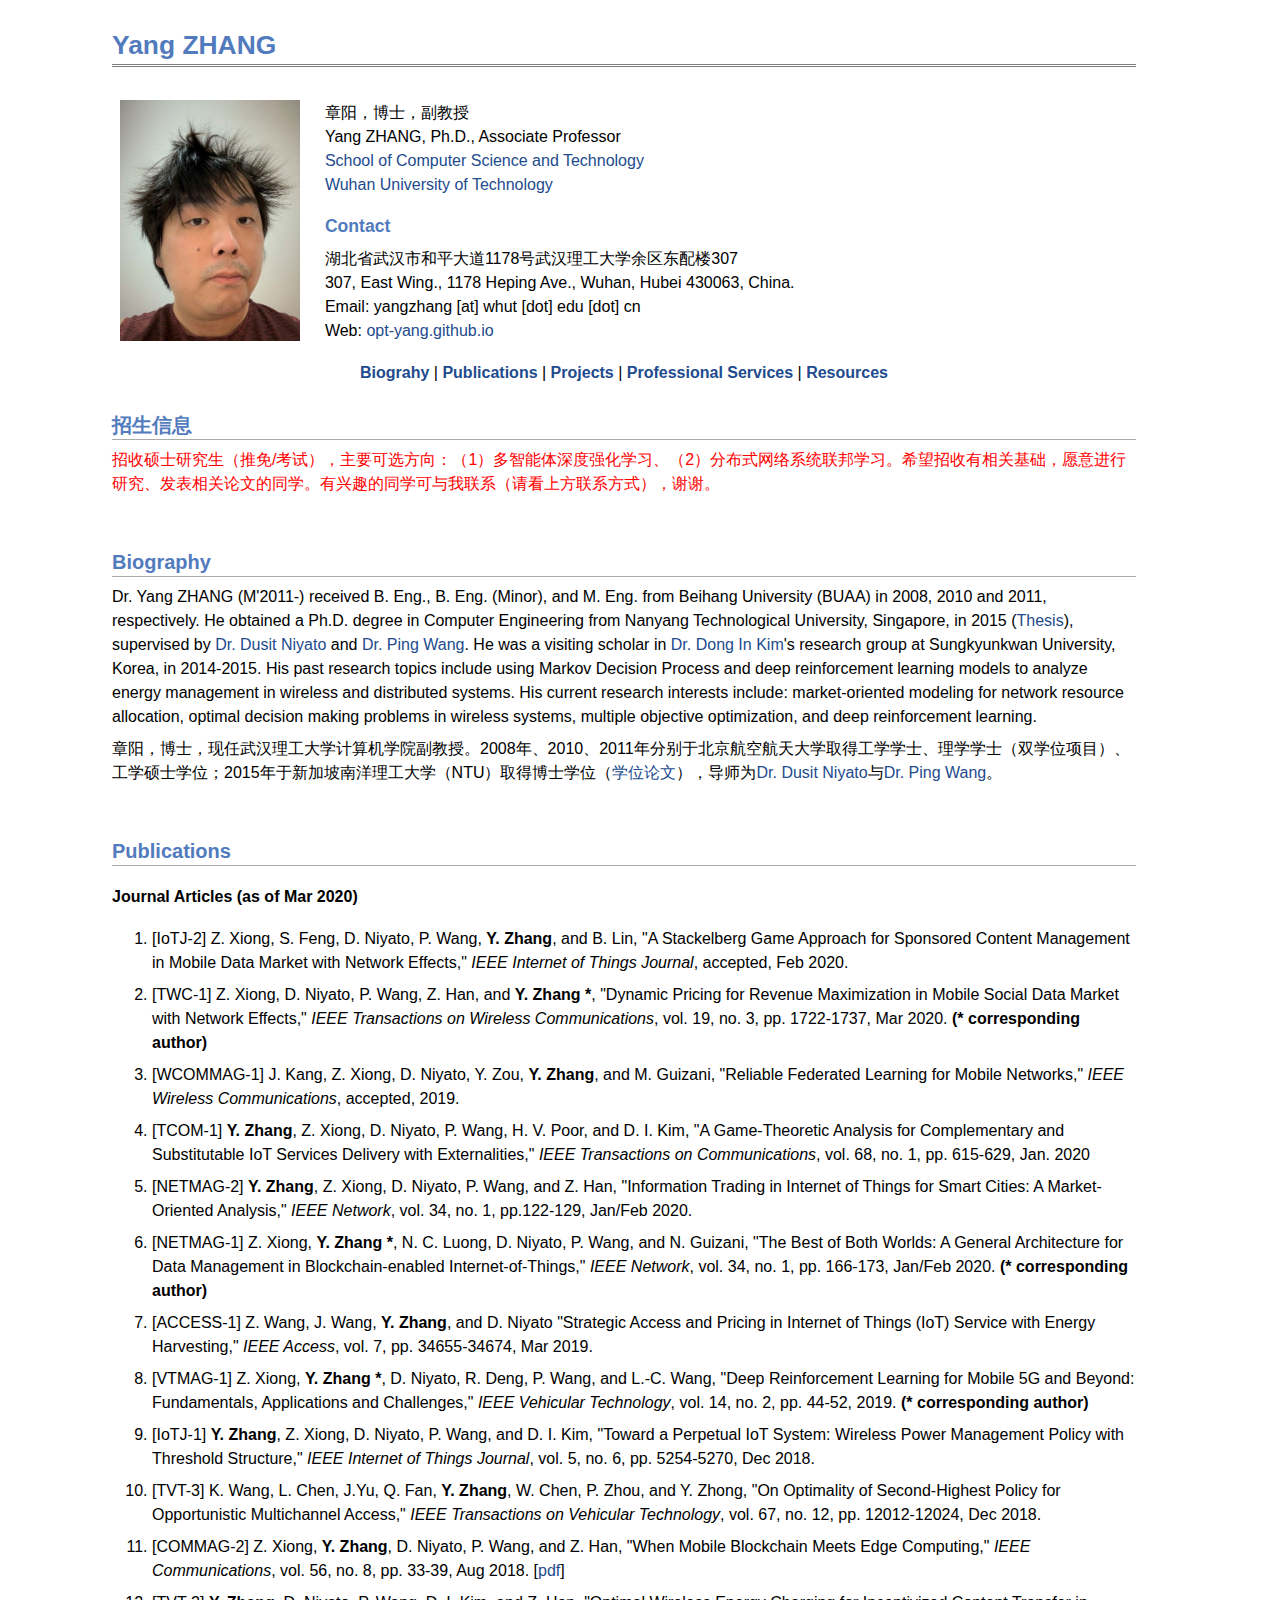
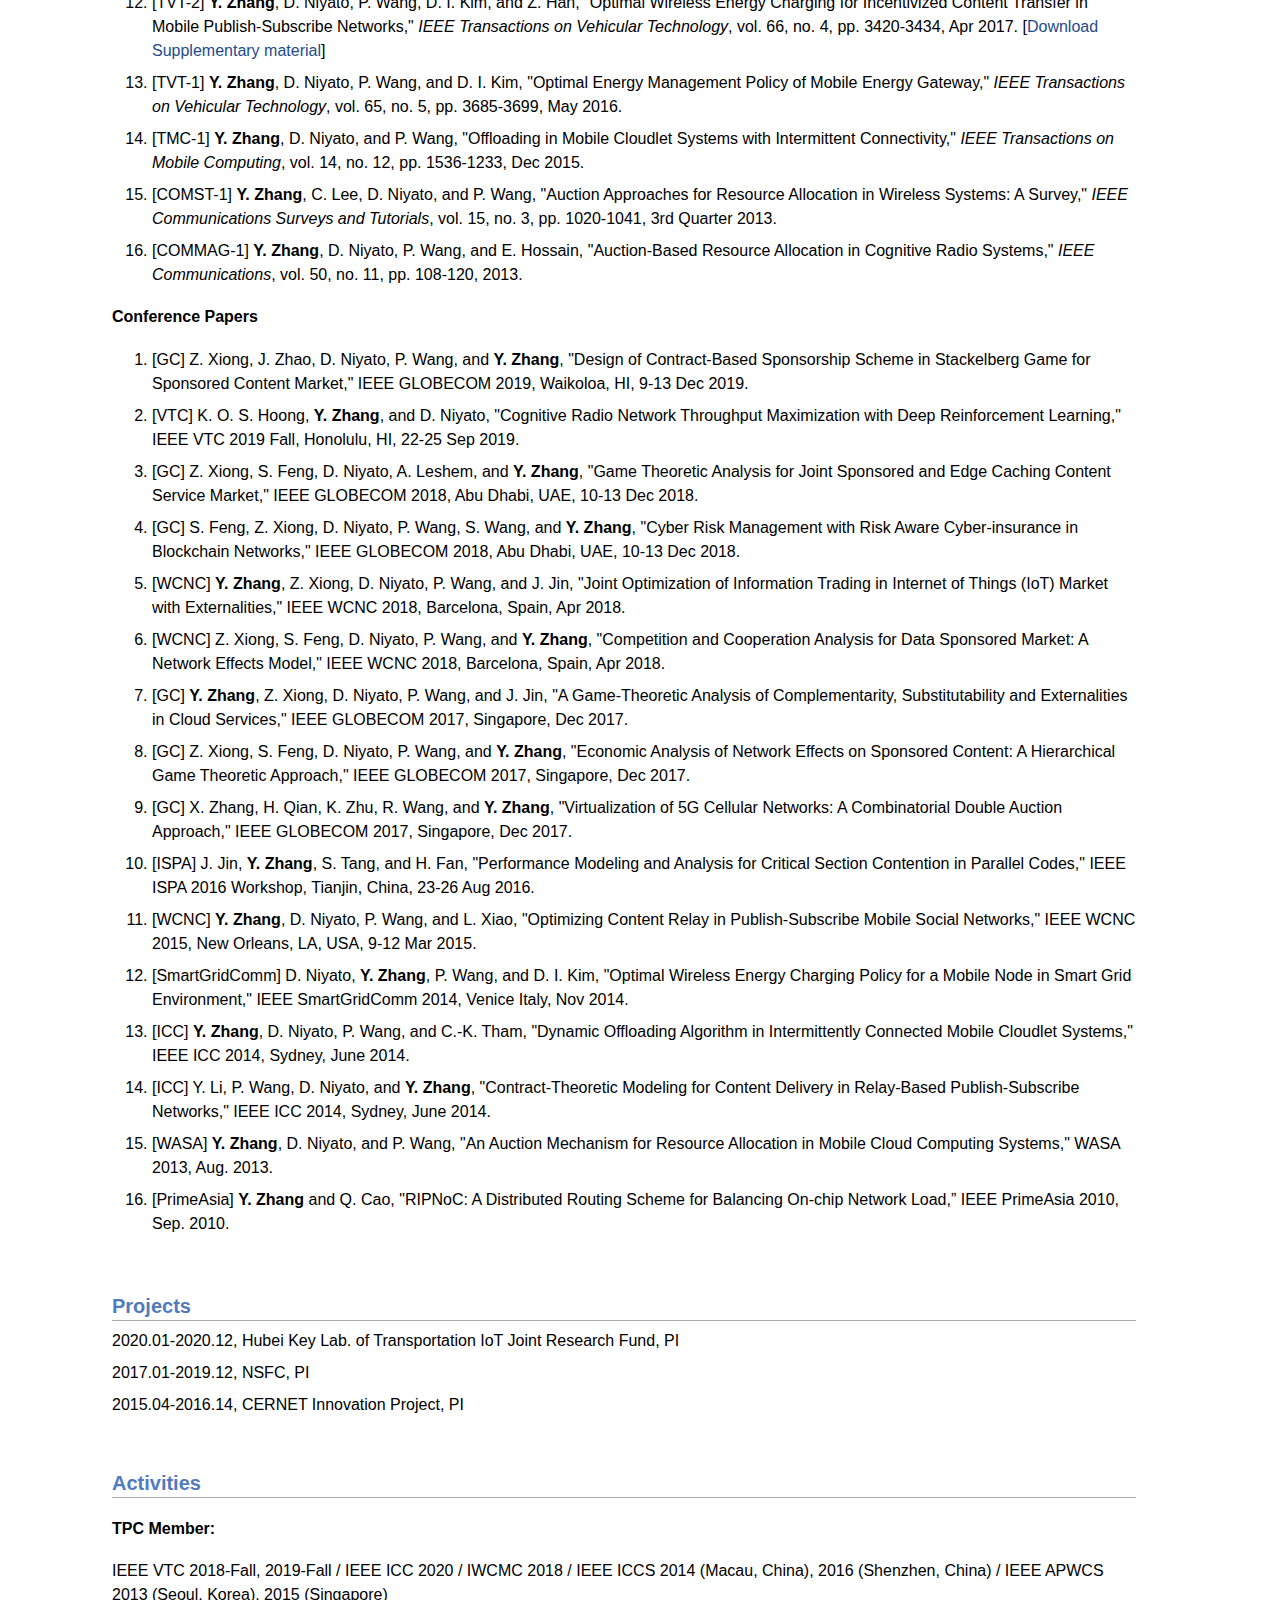
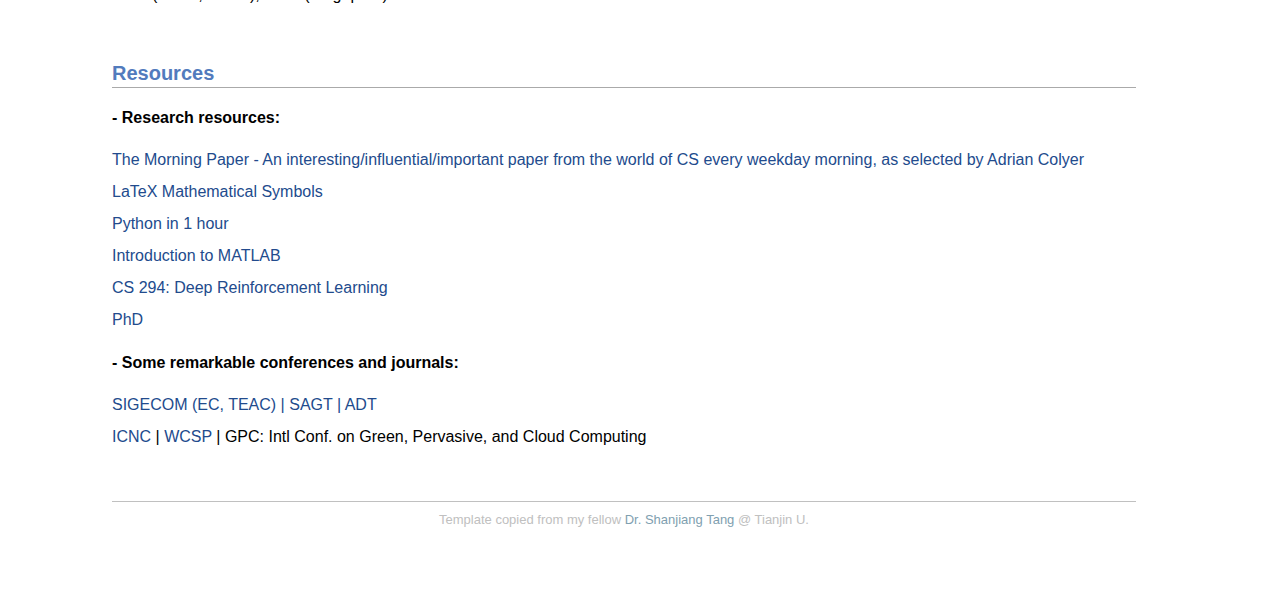
<file: index.html>
<!DOCTYPE html PUBLIC "-//W3C//DTD XHTML 1.1//EN"
  "http://www.w3.org/TR/xhtml11/DTD/xhtml11.dtd">
<html xmlns="http://www.w3.org/1999/xhtml" xml:lang="en">
<head>
<meta name="generator" content="jemdoc, see http://jemdoc.jaboc.net/" />
<meta http-equiv="Content-Type" content="text/html;charset=utf-8" />
<link rel="stylesheet" href="./css/jemdoc.css" type="text/css" />
<title>Yang ZHANG</title>
</head>
<body>
<div id="layout-content">
<div id="toptitle">
<h1>Yang ZHANG</h1>
</div>
  
<table class="imgtable"><tr><td>
<img src="./images/bio.jpg" width="180px"/>&nbsp;&nbsp;</td>
<td align="left">
<p>章阳，博士，副教授<br />
Yang ZHANG, Ph.D., Associate Professor<br />
<a href="http://cst.whut.edu.cn", target="_blank">School of Computer Science and Technology</a><br />
<a href="http://www.whut.edu.cn", target="_blank">Wuhan University of Technology</a></p>
<h3>Contact</h3>
<p>湖北省武汉市和平大道1178号武汉理工大学余区东配楼307<br />
307, East Wing., 1178 Heping Ave., Wuhan, Hubei 430063, China.<br />
Email: yangzhang [at] whut [dot] edu [dot] cn <br />
Web: <a href="https://opt-yang.github.io">opt-yang.github.io</a></p>
</td><td>  </td>
</tr></table>

<p class=navbar align=center style='text-align:center'>
<b><a href="#_Bio">Biograhy</a> </b> | 
<b><a href="#_Publications">Publications</a> </b>|
<b><a href="#_Projects">Projects</a></b> |
<b><a href="#_Professional">Professional Services</a></b> |
<b><a href="#_Others">Resources</a></b>
</p>

<h2>招生信息</h2>
<p><font color="red">招收硕士研究生（推免/考试），主要可选方向：（1）多智能体深度强化学习、（2）分布式网络系统联邦学习。希望招收有相关基础，愿意进行研究、发表相关论文的同学。有兴趣的同学可与我联系（请看上方联系方式），谢谢。</font></p>
  
<br />
<h2><a name="Bio" id="Bio"></a><a name="_Bio"></a>Biography</h2>
<p>Dr. Yang ZHANG (M'2011-) received B. Eng., B. Eng. (Minor), and M. Eng. from Beihang University (BUAA) in 2008, 2010 and 2011, respectively. He obtained a Ph.D. degree in Computer Engineering from Nanyang Technological University, Singapore, in 2015 (<a href="http://hdl.handle.net/10356/65265", target="_blank">Thesis</a>), supervised by <a href="http://www.ntu.edu.sg/home/dniyato/", target="_blank">Dr. Dusit Niyato</a> and <a href="https://www.eecs.yorku.ca/~pingw/", target="_blank">Dr. Ping Wang</a>. He was a visiting scholar in <a href="http://class.icc.skku.ac.kr/~dikim/", target="_blank">Dr. Dong In Kim</a>'s research group at Sungkyunkwan University, Korea, in 2014-2015. His past research topics include using Markov Decision Process and deep reinforcement learning models to analyze energy management in wireless and distributed systems. His current research interests include: market-oriented modeling for network resource allocation, optimal decision making problems in wireless systems, multiple objective optimization, and deep reinforcement learning.</p>
<p>章阳，博士，现任武汉理工大学计算机学院副教授。2008年、2010、2011年分别于北京航空航天大学取得工学学士、理学学士（双学位项目）、工学硕士学位；2015年于新加坡南洋理工大学（NTU）取得博士学位（<a href="http://hdl.handle.net/10356/65265", target="_blank">学位论文</a>），导师为<a href="http://www.ntu.edu.sg/home/dniyato/", target="_blank">Dr. Dusit Niyato</a>与<a href="https://www.eecs.yorku.ca/~pingw/", target="_blank">Dr. Ping Wang</a>。</p>

<br />
<h2><a name="Publications" id="Publications"></a><a name="_Publications"></a>Publications</h2>
<h4>Journal Articles (as of Mar 2020)</h4>
<ol>
  <li>
   <p>[IoTJ-2] Z. Xiong, S. Feng, D. Niyato, P. Wang, <b>Y. Zhang</b>, and B. Lin, "A Stackelberg Game Approach for Sponsored Content Management in Mobile Data Market with Network Effects," <i>IEEE Internet of Things Journal</i>, accepted, Feb 2020. </p>
  </li>
  <li>
   <p>[TWC-1] Z. Xiong, D. Niyato, P. Wang, Z. Han, and <b>Y. Zhang *</b>, "Dynamic Pricing for Revenue Maximization in Mobile Social Data Market with Network Effects," <i>IEEE Transactions on Wireless Communications</i>, vol. 19, no. 3, pp. 1722-1737, Mar 2020. <b>(* corresponding author)</b> </p>
  </li>
  <li>
   <p>[WCOMMAG-1] J. Kang, Z. Xiong, D. Niyato, Y. Zou, <b>Y. Zhang</b>, and M. Guizani, "Reliable Federated Learning for Mobile Networks," <i>IEEE Wireless Communications</i>, accepted, 2019. </p>
  </li>  
  <li>
   <p>[TCOM-1] <b>Y. Zhang</b>, Z. Xiong, D. Niyato, P. Wang, H. V. Poor, and D. I. Kim, "A Game-Theoretic Analysis for Complementary and Substitutable IoT Services Delivery with Externalities," <i>IEEE Transactions on Communications</i>, vol. 68, no. 1, pp. 615-629, Jan. 2020</p>
  </li>
  <li>
   <p>[NETMAG-2] <b>Y. Zhang</b>, Z. Xiong, D. Niyato, P. Wang, and Z. Han, "Information Trading in Internet of Things for Smart Cities: A Market-Oriented Analysis," <i>IEEE Network</i>, vol. 34, no. 1, pp.122-129, Jan/Feb 2020. </p>
  </li>
  <li>
    <p>[NETMAG-1] Z. Xiong, <b>Y. Zhang *</b>, N. C. Luong, D. Niyato, P. Wang, and N. Guizani, "The Best of Both Worlds: A General Architecture for Data Management in Blockchain-enabled Internet-of-Things," <i>IEEE Network</i>, vol. 34, no. 1, pp. 166-173, Jan/Feb 2020. <b>(* corresponding author)</b> </p>
  </li>
  <li>
    <p>[ACCESS-1] Z. Wang, J. Wang, <b>Y. Zhang</b>, and D. Niyato "Strategic Access and Pricing in Internet of Things (IoT) Service with Energy Harvesting," <i>IEEE Access</i>, vol. 7, pp. 34655-34674, Mar 2019.</p>
  <li>
    <p>[VTMAG-1] Z. Xiong, <b>Y. Zhang *</b>, D. Niyato, R. Deng, P. Wang, and L.-C. Wang, "Deep Reinforcement Learning for Mobile 5G and Beyond: Fundamentals, Applications and Challenges," <i>IEEE Vehicular Technology</i>, vol. 14, no. 2, pp. 44-52, 2019. <b>(* corresponding author)</b> </p>
  </li>
  <li>
    <p>[IoTJ-1] <b>Y. Zhang</b>, Z. Xiong, D. Niyato, P. Wang, and D. I. Kim, "Toward a Perpetual IoT System: Wireless Power Management Policy with Threshold Structure," <i>IEEE Internet of Things Journal</i>, vol. 5, no. 6, pp. 5254-5270, Dec 2018. </p>
  </li>
  <li>
    <p>[TVT-3] K. Wang, L. Chen, J.Yu, Q. Fan, <b>Y. Zhang</b>, W. Chen, P. Zhou, and Y. Zhong, "On Optimality of Second-Highest Policy for Opportunistic Multichannel Access," <i>IEEE Transactions on Vehicular Technology</i>, vol. 67, no. 12, pp. 12012-12024, Dec 2018. </p>
  </li>
  <li>
    <p>[COMMAG-2] Z. Xiong, <b>Y. Zhang</b>, D. Niyato, P. Wang, and Z. Han, "When Mobile Blockchain Meets Edge Computing," <i>IEEE Communications</i>, vol. 56, no. 8, pp. 33-39, Aug 2018. [<a href="https://arxiv.org/abs/1711.05938", target="_blank">pdf</a>]</p>
  </li>
  <li>
    <p>[TVT-2] <b>Y. Zhang</b>, D. Niyato, P. Wang, D. I. Kim, and Z. Han, "Optimal Wireless Energy Charging for Incentivized Content Transfer in Mobile Publish-Subscribe Networks," <i>IEEE Transactions on Vehicular Technology</i>, vol. 66, no. 4, pp. 3420-3434, Apr 2017. [<a href="./pub/tvt-16-1-ex.pdf", target="_blank">Download Supplementary material</a>]</p>
  </li>
  <li>
    <p>[TVT-1] <b>Y. Zhang</b>, D. Niyato, P. Wang, and D. I. Kim, "Optimal Energy Management Policy of Mobile Energy Gateway," <i>IEEE Transactions on Vehicular Technology</i>, vol. 65, no. 5, pp. 3685-3699, May 2016. </p>
  </li>
  <li>
    <p>[TMC-1] <b>Y. Zhang</b>, D. Niyato, and P. Wang, "Offloading in Mobile Cloudlet Systems with Intermittent Connectivity," <i>IEEE Transactions on Mobile Computing</i>, vol. 14, no. 12, pp. 1536-1233, Dec 2015. </p>
  </li>
  <li>
    <p>[COMST-1] <b>Y. Zhang</b>, C. Lee, D. Niyato, and P. Wang, "Auction Approaches for Resource Allocation in Wireless Systems: A Survey," <i>IEEE Communications Surveys and Tutorials</i>, vol. 15, no. 3, pp. 1020-1041, 3rd Quarter 2013. </p>
  </li>
  <li>
    <p>[COMMAG-1] <b>Y. Zhang</b>, D. Niyato, P. Wang, and E. Hossain, "Auction-Based Resource Allocation in Cognitive Radio Systems," <i>IEEE Communications</i>, vol. 50, no. 11, pp. 108-120, 2013. </p>
  </li>
</ol>

<h4>Conference Papers</h4>
<ol>
  <li>
    <p>[GC] Z. Xiong, J. Zhao, D. Niyato, P. Wang, and <b>Y. Zhang</b>, "Design of Contract-Based Sponsorship Scheme in Stackelberg Game for Sponsored Content Market," IEEE GLOBECOM 2019, Waikoloa, HI, 9-13 Dec 2019.</p>
  </li>
  <li>
    <p>[VTC] K. O. S. Hoong, <b>Y. Zhang</b>, and D. Niyato, "Cognitive Radio Network Throughput Maximization with Deep Reinforcement Learning," IEEE VTC 2019 Fall, Honolulu, HI, 22-25 Sep 2019.</p>
  </li>
  <li>
    <p>[GC] Z. Xiong, S. Feng, D. Niyato, A. Leshem, and <b>Y. Zhang</b>, "Game Theoretic Analysis for Joint Sponsored and Edge Caching Content Service Market," IEEE GLOBECOM 2018, Abu Dhabi, UAE, 10-13 Dec 2018.</p>
  </li>
  <li>
    <p>[GC] S. Feng, Z. Xiong, D. Niyato, P. Wang, S. Wang, and <b>Y. Zhang</b>, "Cyber Risk Management with Risk Aware Cyber-insurance in Blockchain Networks,"  IEEE GLOBECOM 2018, Abu Dhabi, UAE, 10-13 Dec 2018.</p>
  </li>
  <li>
    <p>[WCNC] <b>Y. Zhang</b>, Z. Xiong, D. Niyato, P. Wang, and J. Jin, "Joint Optimization of Information Trading in Internet of Things (IoT) Market with Externalities," IEEE WCNC 2018, Barcelona, Spain, Apr 2018. </p>
  </li>
  <li>
    <p>[WCNC] Z. Xiong, S. Feng, D. Niyato, P. Wang, and <b>Y. Zhang</b>, "Competition and Cooperation Analysis for Data Sponsored Market: A Network Effects Model," IEEE WCNC 2018, Barcelona, Spain, Apr 2018. </p>
  </li>
  <li>
    <p>[GC] <b>Y. Zhang</b>, Z. Xiong, D. Niyato, P. Wang, and J. Jin, "A Game-Theoretic Analysis of Complementarity, Substitutability and Externalities in Cloud Services," IEEE GLOBECOM 2017, Singapore, Dec 2017. </p>
  </li>
  <li>
    <p>[GC] Z. Xiong, S. Feng, D. Niyato, P. Wang, and <b>Y. Zhang</b>, "Economic Analysis of Network Effects on Sponsored Content: A Hierarchical Game Theoretic Approach," IEEE GLOBECOM 2017, Singapore, Dec 2017. </p>
  </li>
  <li>
    <p>[GC] X. Zhang, H. Qian, K. Zhu, R. Wang, and <b>Y. Zhang</b>, "Virtualization of 5G Cellular Networks: A Combinatorial Double Auction Approach," IEEE GLOBECOM 2017, Singapore, Dec 2017. </p>
  </li>
  <li>
    <p>[ISPA] J. Jin, <b>Y. Zhang</b>, S. Tang, and H. Fan, "Performance Modeling and Analysis for Critical Section Contention in Parallel Codes," IEEE ISPA 2016 Workshop, Tianjin, China, 23-26 Aug 2016. </p>
  </li>
  <li>
    <p>[WCNC] <b>Y. Zhang</b>, D. Niyato, P. Wang, and L. Xiao, "Optimizing Content Relay in Publish-Subscribe Mobile Social Networks," IEEE WCNC 2015, New Orleans, LA, USA, 9-12 Mar 2015. </p>
  </li>
  <li>
    <p>[SmartGridComm] D. Niyato, <b>Y. Zhang</b>, P. Wang, and D. I. Kim, "Optimal Wireless Energy Charging Policy for a Mobile Node in Smart Grid Environment," IEEE SmartGridComm 2014, Venice Italy, Nov 2014.</p>
  </li>
  <li>
    <p>[ICC] <b>Y. Zhang</b>, D. Niyato, P. Wang, and C.-K. Tham, "Dynamic Offloading Algorithm in Intermittently Connected Mobile Cloudlet Systems," IEEE ICC 2014, Sydney, June 2014. </p>
  </li>
  <li>
    <p>[ICC] Y. Li, P. Wang, D. Niyato, and <b>Y. Zhang</b>, "Contract-Theoretic Modeling for Content Delivery in Relay-Based Publish-Subscribe Networks," IEEE ICC 2014, Sydney, June 2014.</p>
  </li>
  <li>
    <p>[WASA] <b>Y. Zhang</b>, D. Niyato, and P. Wang, "An Auction Mechanism for Resource Allocation in Mobile Cloud Computing Systems," WASA 2013, Aug. 2013.</p>
  </li>
  <li>
    <p>[PrimeAsia] <b>Y. Zhang</b> and Q. Cao, "RIPNoC: A Distributed Routing Scheme for Balancing On-chip Network Load,” IEEE PrimeAsia 2010, Sep. 2010.</p>
  </li>
</ol>

<br />
<h2><a name="Projects" id="Projects"></a><a name="_Projects"></a>Projects</h2>
  <p> 2020.01-2020.12, Hubei Key Lab. of Transportation IoT Joint Research Fund, PI</p>
  <p> 2017.01-2019.12, NSFC, PI</p>
  <p> 2015.04-2016.14, CERNET Innovation Project, PI</p>
  
<br />
<h2><a name="Professional" id="Professional"></a><a name="_Professional"></a>Activities</h2>
<h4>TPC Member:</h4>
<p>IEEE VTC 2018-Fall, 2019-Fall / IEEE ICC 2020 / IWCMC 2018 / IEEE ICCS 2014 (Macau, China), 2016 (Shenzhen, China) / IEEE APWCS 2013 (Seoul, Korea), 2015 (Singapore) </p>

<!---
<br />
<h2><a name="Course" id="Course"></a><a name="_Course"></a>Teaching - 课程教学材料</h2>
<p>TCP/IP和网络软件编程 (<a href="./courses/tcpip/tcpip.html">课程网站与材料</a>)</p>
-->
<br />
<h2><a name="Others" id="Others"></a><a name="_Others"></a>Resources</h2>
<h4> - Research resources:</h4>
<p><a href="https://blog.acolyer.org/", target="_blank">The Morning Paper - An interesting/influential/important paper from the world of CS every weekday morning, as selected by Adrian Colyer</a></p>
<p><a href="http://estudijas.lu.lv/pluginfile.php/14809/mod_page/content/12/instrukcijas/matematika_moodle/LaTeX_Symbols.pdf", target="_blank">LaTeX Mathematical Symbols</a></p>
<p><a href="http://xahlee.info/python/index.html", target="_blank">Python in 1 hour</a></p>
<p><a href="https://ocw.mit.edu/courses/electrical-engineering-and-computer-science/6-094-introduction-to-matlab-january-iap-2010/", target="_blank">Introduction to MATLAB</a></p>
<p><a href="http://rail.eecs.berkeley.edu/deeprlcourse/", target="_blank">CS 294: Deep Reinforcement Learning</a></p>
<p><a href="./rsc/phd.html", target="_blank">PhD</a></p>
<h4> - Some remarkable conferences and journals:</h4>
<p><a href="http://sigecom.org/", target="_blank">SIGECOM (EC, TEAC)<a> | <a href="https://rd.springer.com/conference/sagt", target="_blank">SAGT<a>  | <a href="https://link.springer.com/conference/aldt", target="_blank">ADT<a></p>
<p><a href="http://www.conf-icnc.org/", target="_blank">ICNC</a> | <a href="http://www.ic-wcsp.org/", target="_blank">WCSP</a> | GPC: Intl Conf. on Green, Pervasive, and Cloud Computing</p>

<div id="footer">
<div align=center style='text-align:center'>
<p>Template copied from my fellow <a href="http://cic.tju.edu.cn/faculty/tangshanjiang/index.html", target="_blank">Dr. Shanjiang Tang</a> @ Tianjin U.</p>
</div>
</div>

</div>
<script>
var _hmt = _hmt || [];
(function() {
  var hm = document.createElement("script");
  hm.src = "https://hm.baidu.com/hm.js?733cc3e9caaae8a1717c89d9e400c0da";
  var s = document.getElementsByTagName("script")[0]; 
  s.parentNode.insertBefore(hm, s);
})();
</script>

</body>
</html>
</file>
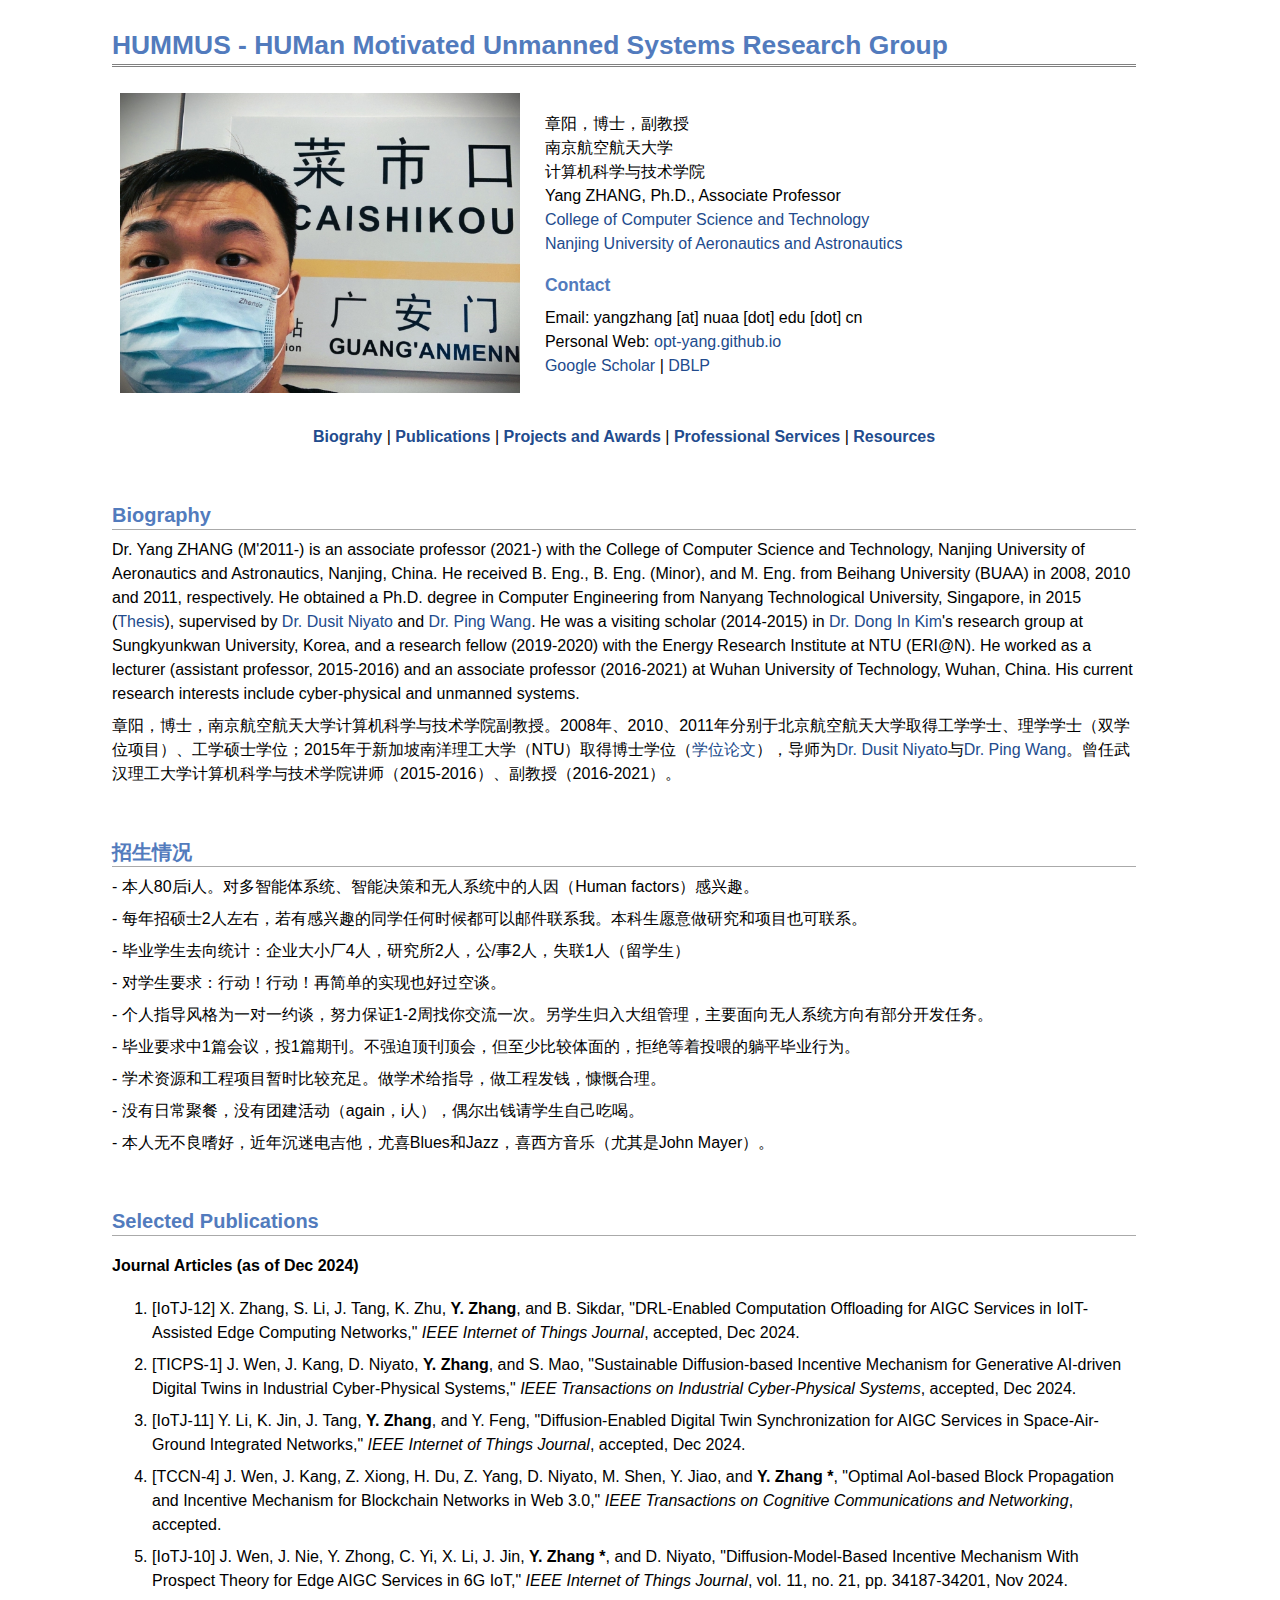
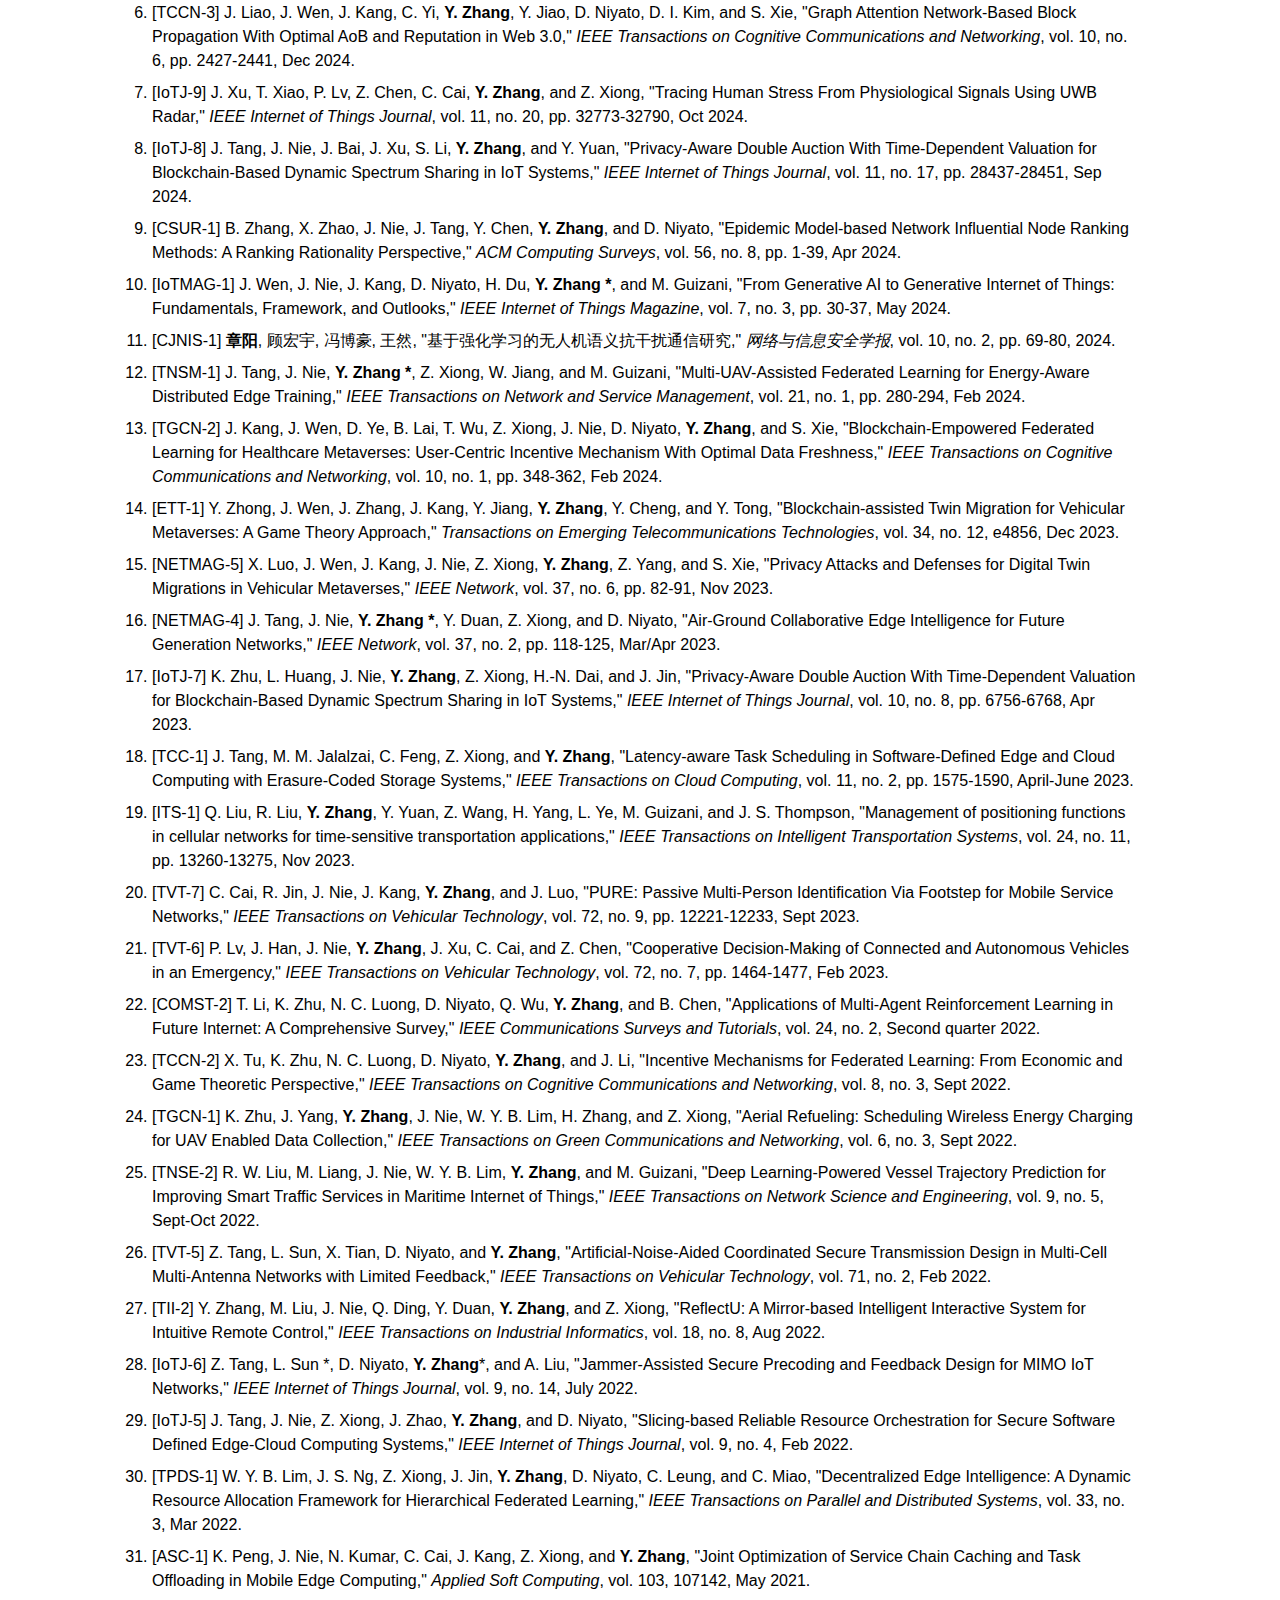
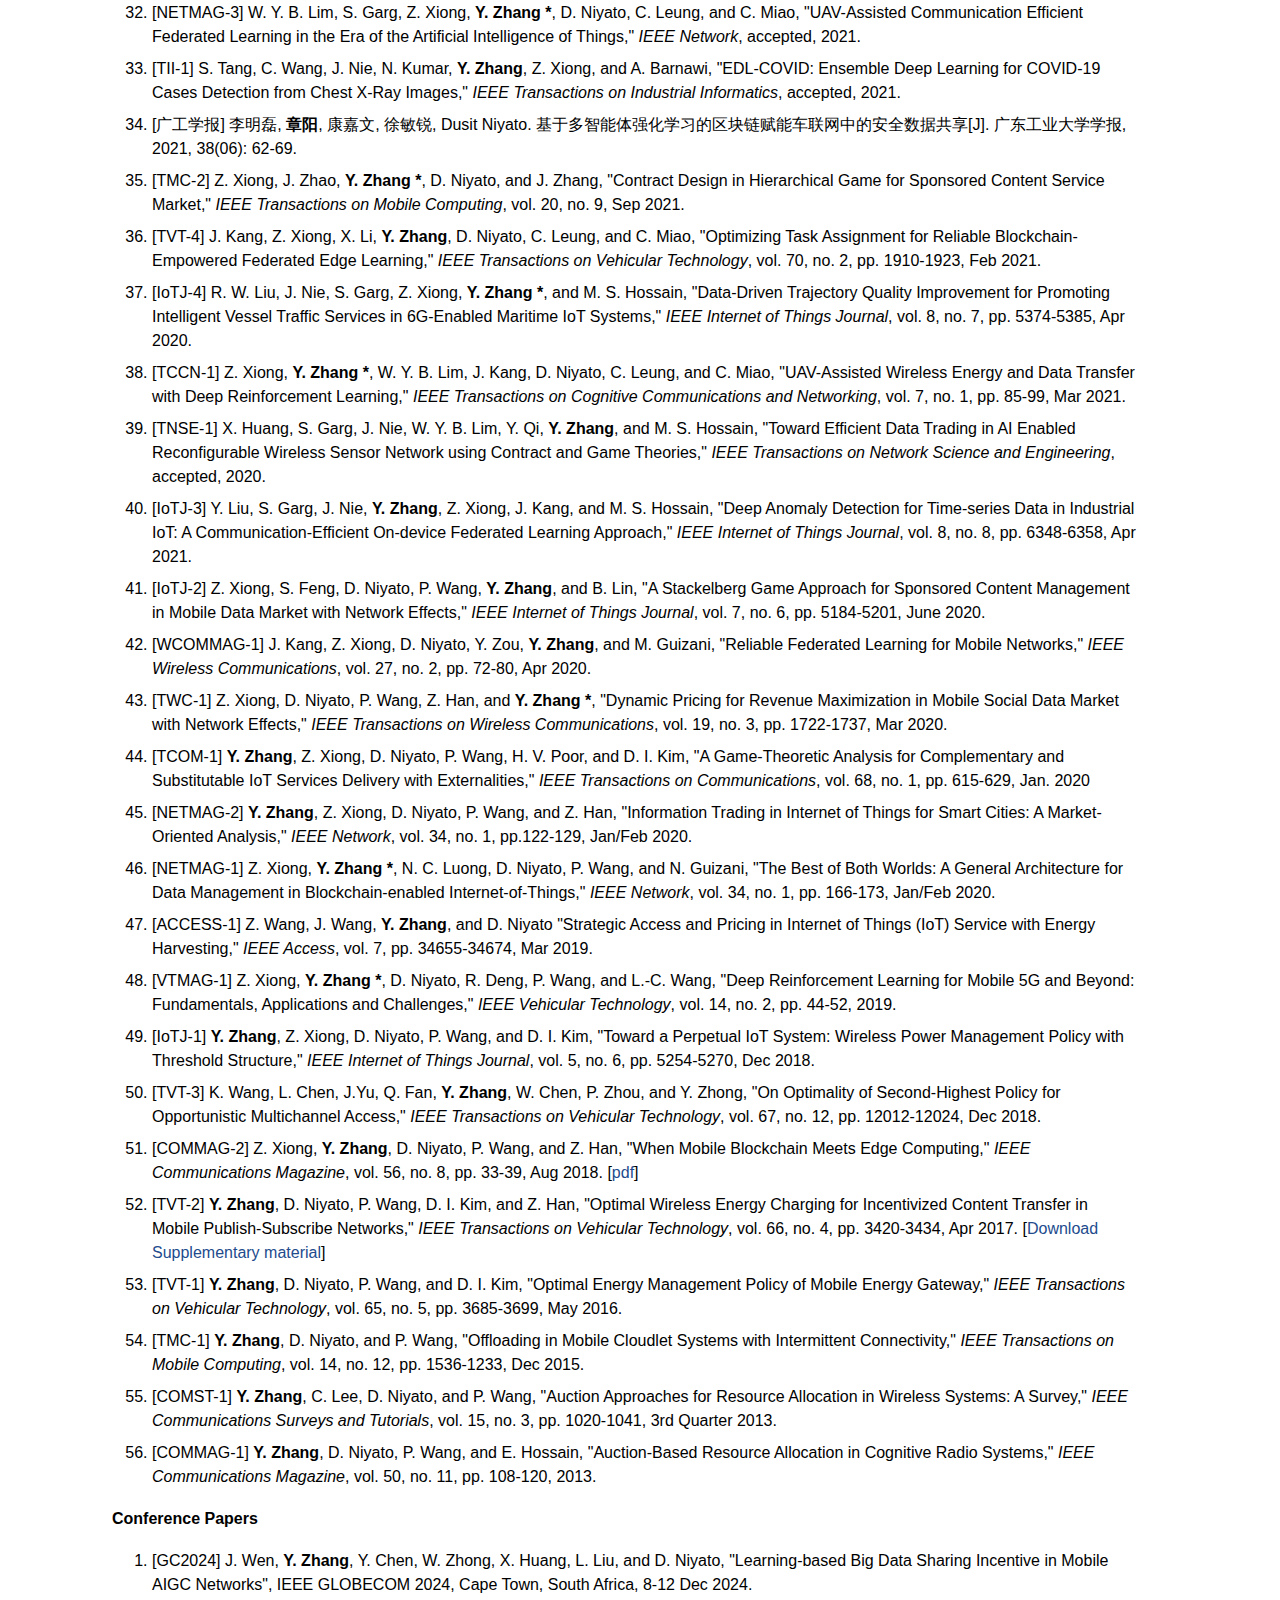
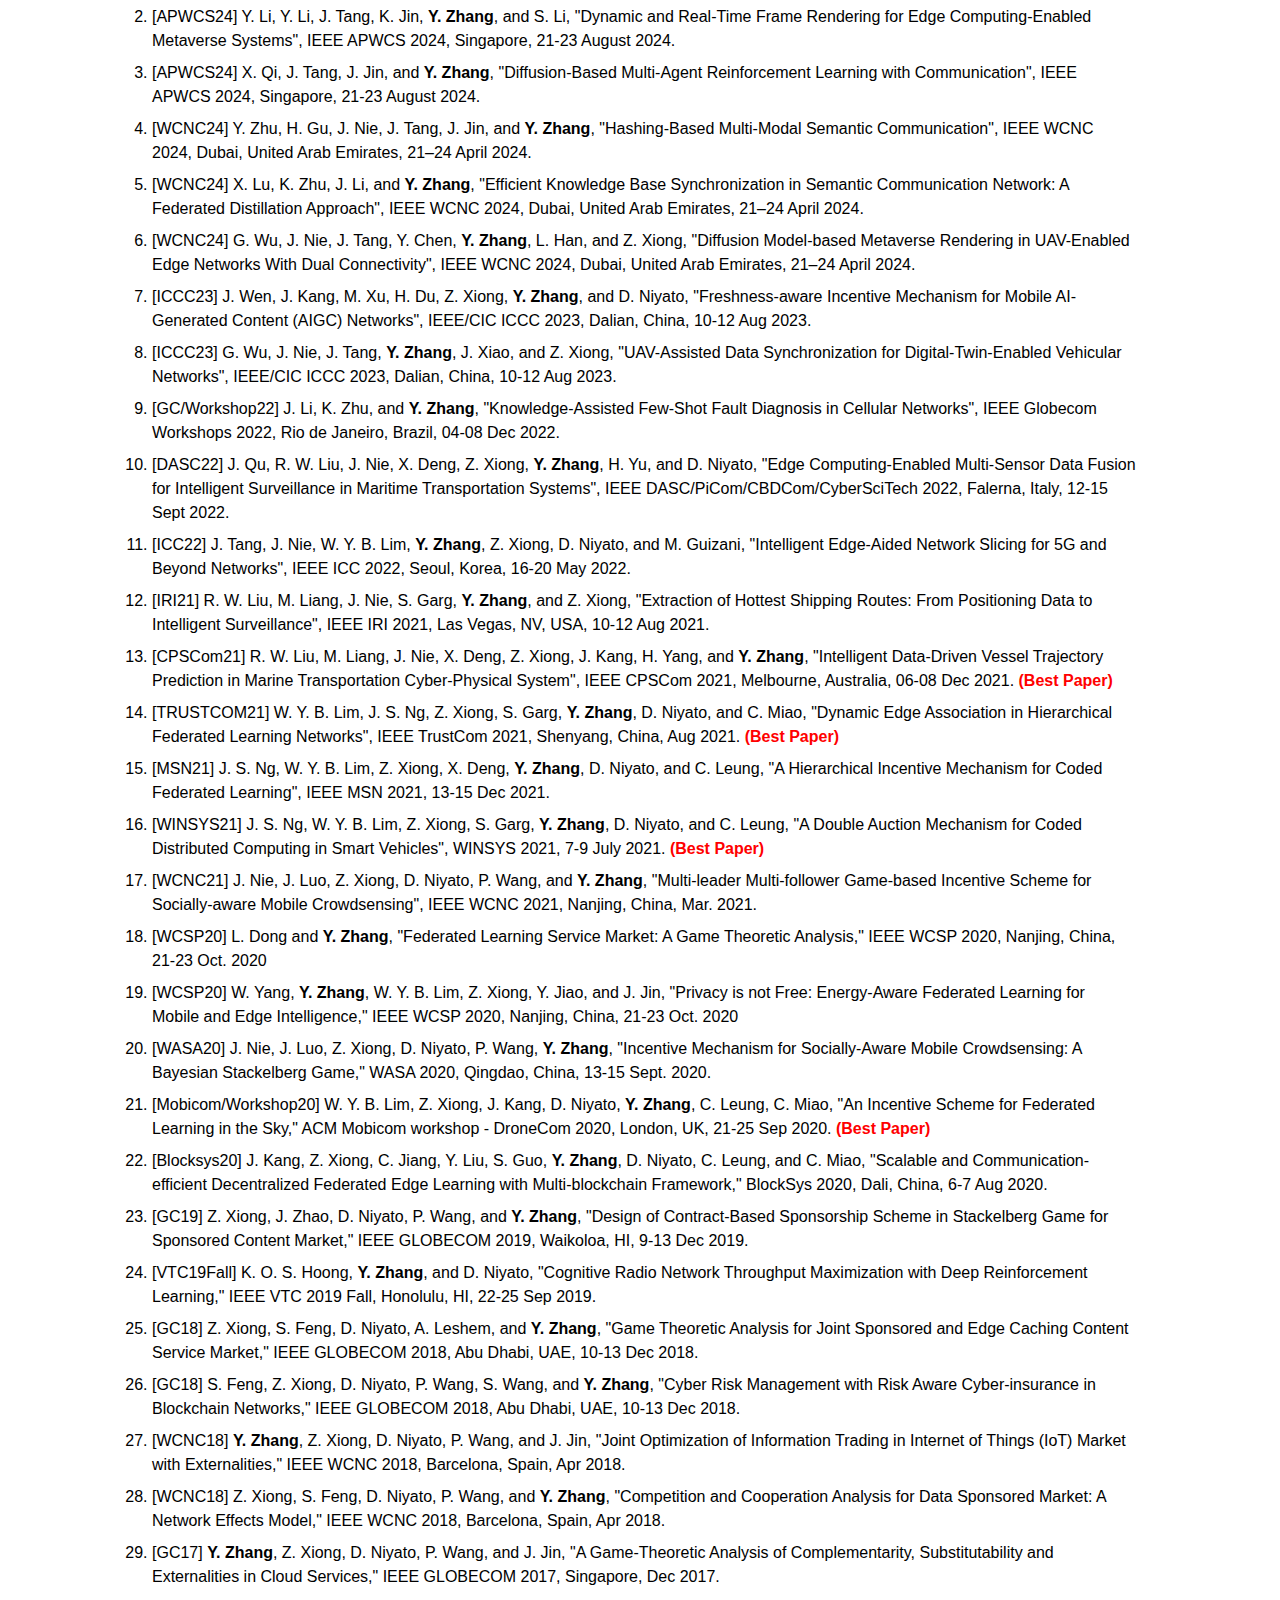
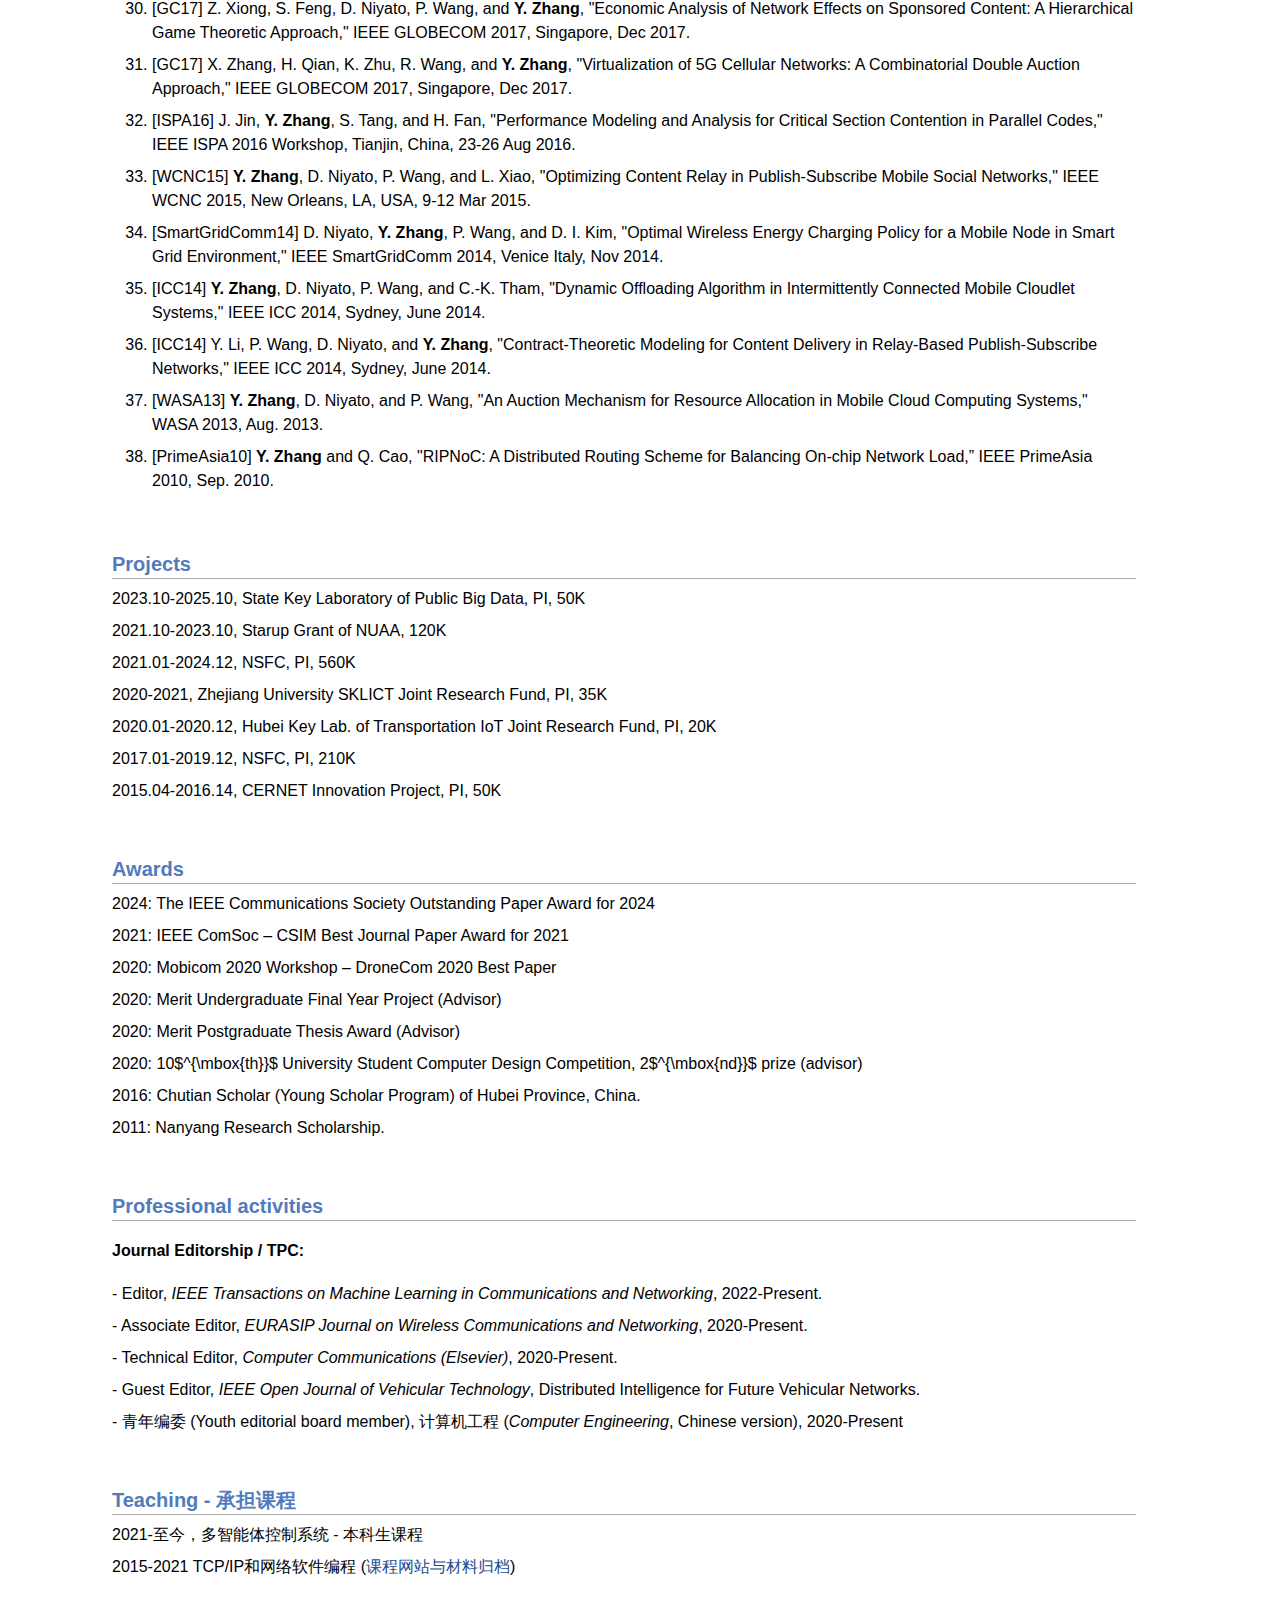
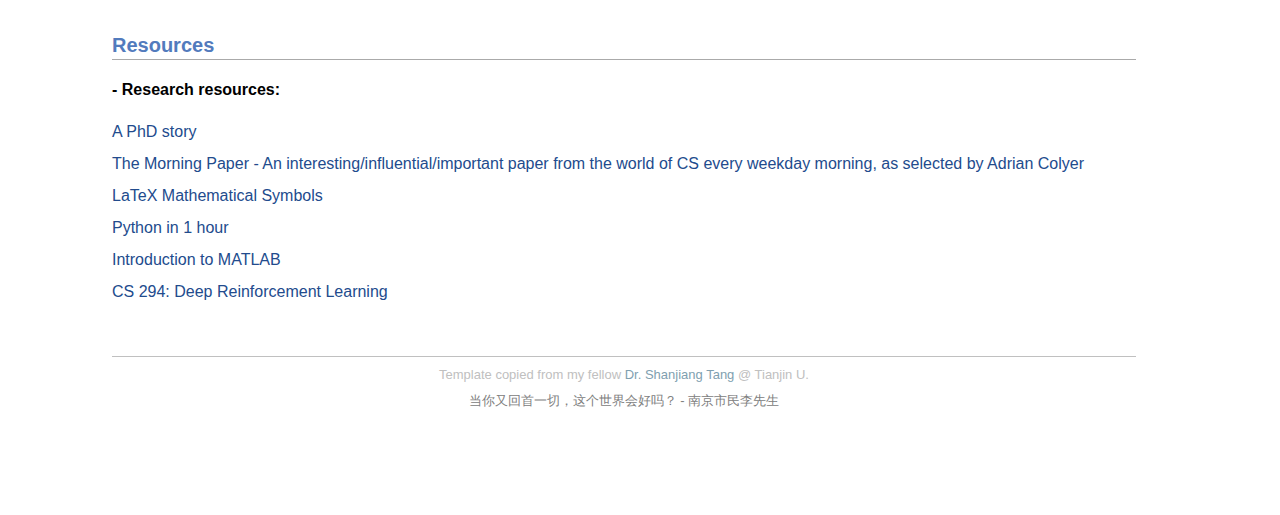
<file: suspended.htm>
<!DOCTYPE html PUBLIC "-//W3C//DTD XHTML 1.1//EN"
  "http://www.w3.org/TR/xhtml11/DTD/xhtml11.dtd">
<html xmlns="http://www.w3.org/1999/xhtml" xml:lang="en">
<head>
<meta name="generator" content="jemdoc, see http://jemdoc.jaboc.net/" />
<meta http-equiv="Content-Type" content="text/html;charset=utf-8" />
<link rel="stylesheet" href="./css/jemdoc.css" type="text/css" />
<title>Yang ZHANG</title>
</head>
<body>
<div id="layout-content">
<div id="toptitle">
<h1>HUMMUS - HUMan Motivated Unmanned Systems Research Group </h1>
</div>
  
<table class="imgtable"><tr><td>
<img src="./images/csk.jpg" width="400px"/>&nbsp;&nbsp;</td>
<td align="left">
<p>章阳，博士，副教授<br />
南京航空航天大学<br />
计算机科学与技术学院<br />
Yang ZHANG, Ph.D., Associate Professor<br />
<a href="http://cs.nuaa.edu.cn", target="_blank">College of Computer Science and Technology</a><br />
<a href="http://www.nuaa.edu.cn", target="_blank">Nanjing University of Aeronautics and Astronautics</a></p>
<h3>Contact</h3>
<p>Email: yangzhang [at] nuaa [dot] edu [dot] cn <br />
Personal Web: <a href="https://opt-yang.github.io">opt-yang.github.io</a> <br />
<a href="https://scholar.google.com/citations?user=qGAQ--gAAAAJ&hl=zh-CN", target="_blank">Google Scholar</a> | <a href="https://dblp.uni-trier.de/pers/hd/z/Zhang_0025:Yang", target="_blank">DBLP</a></p>
</td><td>  </td>
</tr></table>

<br />
<p class=navbar align=center style='text-align:center'>
<b><a href="#_Bio">Biograhy</a> </b> | 
<b><a href="#_Publications">Publications</a> </b>|
<b><a href="#_Projects">Projects and Awards</a></b> |
<b><a href="#_Professional">Professional Services</a></b> |
<b><a href="#_Others">Resources</a></b>
</p>


<br />
<h2><a name="Bio" id="Bio"></a><a name="_Bio"></a>Biography</h2>
<p>Dr. Yang ZHANG (M'2011-) is an associate professor (2021-) with the College of Computer Science and Technology, Nanjing University of Aeronautics and Astronautics, Nanjing, China. He received B. Eng., B. Eng. (Minor), and M. Eng. from Beihang University (BUAA) in 2008, 2010 and 2011, respectively. He obtained a Ph.D. degree in Computer Engineering from Nanyang Technological University, Singapore, in 2015 (<a href="http://hdl.handle.net/10356/65265", target="_blank">Thesis</a>), supervised by <a href="http://www.ntu.edu.sg/home/dniyato/", target="_blank">Dr. Dusit Niyato</a> and <a href="https://www.eecs.yorku.ca/~pingw/", target="_blank">Dr. Ping Wang</a>. He was a visiting scholar (2014-2015) in <a href="http://class.icc.skku.ac.kr/~dikim/", target="_blank">Dr. Dong In Kim</a>'s research group at Sungkyunkwan University, Korea, and a research fellow (2019-2020) with the Energy Research Institute at NTU (ERI@N). He worked as a lecturer (assistant professor, 2015-2016) and an associate professor (2016-2021) at Wuhan University of Technology, Wuhan, China. His current research interests include cyber-physical and unmanned systems.</p>
<p>章阳，博士，南京航空航天大学计算机科学与技术学院副教授。2008年、2010、2011年分别于北京航空航天大学取得工学学士、理学学士（双学位项目）、工学硕士学位；2015年于新加坡南洋理工大学（NTU）取得博士学位（<a href="http://hdl.handle.net/10356/65265", target="_blank">学位论文</a>），导师为<a href="http://www.ntu.edu.sg/home/dniyato/", target="_blank">Dr. Dusit Niyato</a>与<a href="https://www.eecs.yorku.ca/~pingw/", target="_blank">Dr. Ping Wang</a>。曾任武汉理工大学计算机科学与技术学院讲师（2015-2016）、副教授（2016-2021）。</p>

<br />
<h2><a name="admission" id="admission"></a><a name="_adm"></a>招生情况</h2>
  <p> - 本人80后i人。对多智能体系统、智能决策和无人系统中的人因（Human factors）感兴趣。</p>
  <p> - 每年招硕士2人左右，若有感兴趣的同学任何时候都可以邮件联系我。本科生愿意做研究和项目也可联系。</p>
  <p> - 毕业学生去向统计：企业大小厂4人，研究所2人，公/事2人，失联1人（留学生）</p>
  <p> - 对学生要求：行动！行动！再简单的实现也好过空谈。</p>
  <p> - 个人指导风格为一对一约谈，努力保证1-2周找你交流一次。另学生归入大组管理，主要面向无人系统方向有部分开发任务。</p>
  <p> - 毕业要求中1篇会议，投1篇期刊。不强迫顶刊顶会，但至少比较体面的，拒绝等着投喂的躺平毕业行为。</p>
  <p> - 学术资源和工程项目暂时比较充足。做学术给指导，做工程发钱，慷慨合理。</p>
  <p> - 没有日常聚餐，没有团建活动（again，i人），偶尔出钱请学生自己吃喝。</p>
  <p> - 本人无不良嗜好，近年沉迷电吉他，尤喜Blues和Jazz，喜西方音乐（尤其是John Mayer）。</p>
  
<br />
<h2><a name="Publications" id="Publications"></a><a name="_Publications"></a>Selected Publications</h2>
<h4>Journal Articles (as of Dec 2024)</h4>
<ol>
  <li>
    <p>[IoTJ-12] X. Zhang, S. Li, J. Tang, K. Zhu, <b>Y. Zhang</b>, and B. Sikdar, "DRL-Enabled Computation Offloading for AIGC Services in IoIT-Assisted Edge Computing Networks," <i>IEEE Internet of Things Journal</i>, accepted, Dec 2024. </p>
  </li>
  <li>
    <p>[TICPS-1] J. Wen, J. Kang, D. Niyato, <b>Y. Zhang</b>, and S. Mao, "Sustainable Diffusion-based Incentive Mechanism for Generative AI-driven Digital Twins in Industrial Cyber-Physical Systems," <i>IEEE Transactions on Industrial Cyber-Physical Systems</i>, accepted, Dec 2024. </p>
  </li>
  <li>
    <p>[IoTJ-11] Y. Li, K. Jin, J. Tang, <b>Y. Zhang</b>, and Y. Feng, "Diffusion-Enabled Digital Twin Synchronization for AIGC Services in Space-Air-Ground Integrated Networks," <i>IEEE Internet of Things Journal</i>, accepted, Dec 2024. </p>
  </li>
<li>
    <p>[TCCN-4] J. Wen, J. Kang, Z. Xiong, H. Du, Z. Yang, D. Niyato, M. Shen, Y. Jiao, and <b>Y. Zhang *</b>, "Optimal AoI-based Block Propagation and Incentive Mechanism for Blockchain Networks in Web 3.0," <i>IEEE Transactions on Cognitive Communications and Networking</i>, accepted. </p>
  </li>
  <li>
    <p>[IoTJ-10] J. Wen, J. Nie, Y. Zhong, C. Yi, X. Li, J. Jin, <b>Y. Zhang *</b>, and D. Niyato, "Diffusion-Model-Based Incentive Mechanism With Prospect Theory for Edge AIGC Services in 6G IoT," <i>IEEE Internet of Things Journal</i>, vol. 11, no. 21, pp. 34187-34201, Nov 2024. </p>
  </li>
  <li>
    <p>[TCCN-3] J. Liao, J. Wen, J. Kang, C. Yi, <b>Y. Zhang</b>, Y. Jiao, D. Niyato, D. I. Kim, and S. Xie, "Graph Attention Network-Based Block Propagation With Optimal AoB and Reputation in Web 3.0," <i>IEEE Transactions on Cognitive Communications and Networking</i>, vol. 10, no. 6, pp. 2427-2441, Dec 2024. </p>
  </li>
  <li>
    <p>[IoTJ-9] J. Xu, T. Xiao, P. Lv, Z. Chen, C. Cai, <b>Y. Zhang</b>, and Z. Xiong, "Tracing Human Stress From Physiological Signals Using UWB Radar," <i>IEEE Internet of Things Journal</i>, vol. 11, no. 20, pp. 32773-32790, Oct 2024. </p>
  </li>
  <li>
    <p>[IoTJ-8] J. Tang, J. Nie, J. Bai, J. Xu, S. Li, <b>Y. Zhang</b>, and Y. Yuan, "Privacy-Aware Double Auction With Time-Dependent Valuation for Blockchain-Based Dynamic Spectrum Sharing in IoT Systems," <i>IEEE Internet of Things Journal</i>, vol. 11, no. 17, pp. 28437-28451, Sep 2024. </p>
  </li>
  <li>
    <p>[CSUR-1] B. Zhang, X. Zhao, J. Nie, J. Tang, Y. Chen, <b>Y. Zhang</b>, and D. Niyato, "Epidemic Model-based Network Influential Node Ranking Methods: A Ranking Rationality Perspective," <i>ACM Computing Surveys</i>, vol. 56, no. 8, pp. 1-39, Apr 2024.
  </li>
  <li>
    <p>[IoTMAG-1] J. Wen, J. Nie, J. Kang, D. Niyato, H. Du, <b>Y. Zhang *</b>, and M. Guizani, "From Generative AI to Generative Internet of Things: Fundamentals, Framework, and Outlooks," <i>IEEE Internet of Things Magazine</i>, vol. 7, no. 3, pp. 30-37, May 2024. </p>
  </li>
  <li>
    <p>[CJNIS-1] <b>章阳</b>, 顾宏宇, 冯博豪, 王然, "基于强化学习的无人机语义抗干扰通信研究," <i>网络与信息安全学报</i>, vol. 10, no. 2, pp. 69-80, 2024. </p>
  </li>
  <li>
    <p>[TNSM-1] J. Tang, J. Nie, <b>Y. Zhang *</b>, Z. Xiong, W. Jiang, and M. Guizani, "Multi-UAV-Assisted Federated Learning for Energy-Aware Distributed Edge Training," <i>IEEE Transactions on Network and Service Management</i>, vol. 21, no. 1, pp. 280-294, Feb 2024. </p>
  </li>
  <li>
    <p>[TGCN-2] J. Kang, J. Wen, D. Ye, B. Lai, T. Wu, Z. Xiong, J. Nie, D. Niyato, <b>Y. Zhang</b>, and S. Xie, "Blockchain-Empowered Federated Learning for Healthcare Metaverses: User-Centric Incentive Mechanism With Optimal Data Freshness," <i>IEEE Transactions on Cognitive Communications and Networking</i>, vol. 10, no. 1, pp. 348-362, Feb 2024. </p>
  </li>
  <li>
    <p>[ETT-1] Y. Zhong, J. Wen, J. Zhang, J. Kang, Y. Jiang, <b>Y. Zhang</b>, Y. Cheng, and Y. Tong, "Blockchain-assisted Twin Migration for Vehicular Metaverses: A Game Theory Approach," <i>Transactions on Emerging Telecommunications Technologies</i>, vol. 34, no. 12, e4856, Dec 2023. </p>
  </li>
  <li>
    <p>[NETMAG-5] X. Luo, J. Wen, J. Kang, J. Nie, Z. Xiong, <b>Y. Zhang</b>, Z. Yang, and S. Xie, "Privacy Attacks and Defenses for Digital Twin Migrations in Vehicular Metaverses," <i>IEEE Network</i>, vol. 37, no. 6, pp. 82-91, Nov 2023. </p>
  </li>
  <li>
    <p>[NETMAG-4] J. Tang, J. Nie, <b>Y. Zhang *</b>, Y. Duan, Z. Xiong, and D. Niyato, "Air-Ground Collaborative Edge Intelligence for Future Generation Networks," <i>IEEE Network</i>, vol. 37, no. 2, pp. 118-125, Mar/Apr 2023. </p>
  </li>
  <li>
    <p>[IoTJ-7] K. Zhu, L. Huang, J. Nie, <b>Y. Zhang</b>, Z. Xiong, H.-N. Dai, and J. Jin, "Privacy-Aware Double Auction With Time-Dependent Valuation for Blockchain-Based Dynamic Spectrum Sharing in IoT Systems," <i>IEEE Internet of Things Journal</i>, vol. 10, no. 8, pp. 6756-6768, Apr 2023. </p>
  </li>
  <li>
    <p>[TCC-1] J. Tang, M. M. Jalalzai, C. Feng, Z. Xiong, and <b>Y. Zhang</b>, "Latency-aware Task Scheduling in Software-Defined Edge and Cloud Computing with Erasure-Coded Storage Systems," <i>IEEE Transactions on Cloud Computing</i>, vol. 11, no. 2, pp. 1575-1590, April-June 2023. </p>
  </li>
  <li>
    <p>[ITS-1] Q. Liu, R. Liu, <b>Y. Zhang</b>, Y. Yuan, Z. Wang, H. Yang, L. Ye, M. Guizani, and J. S. Thompson, "Management of positioning functions in cellular networks for time-sensitive transportation applications," <i>IEEE Transactions on Intelligent Transportation Systems</i>, vol. 24, no. 11, pp. 13260-13275, Nov 2023. </p>
  </li>
  <li>
    <p>[TVT-7] C. Cai, R. Jin, J. Nie, J. Kang, <b>Y. Zhang</b>, and J. Luo, "PURE: Passive Multi-Person Identification Via Footstep for Mobile Service Networks," <i>IEEE Transactions on Vehicular Technology</i>, vol. 72, no. 9, pp. 12221-12233, Sept 2023. </p>
  </li>
  <li>
    <p>[TVT-6] P. Lv, J. Han, J. Nie, <b>Y. Zhang</b>, J. Xu, C. Cai, and Z. Chen, "Cooperative Decision-Making of Connected and Autonomous Vehicles in an Emergency," <i>IEEE Transactions on Vehicular Technology</i>, vol. 72, no. 7, pp. 1464-1477, Feb 2023. </p>
  </li>
  <li>
    <p>[COMST-2] T. Li, K. Zhu, N. C. Luong, D. Niyato, Q. Wu, <b>Y. Zhang</b>, and B. Chen, "Applications of Multi-Agent Reinforcement Learning in Future Internet: A Comprehensive Survey," <i>IEEE Communications Surveys and Tutorials</i>, vol. 24, no. 2, Second quarter 2022. </p>
  </li>
  <li>
    <p>[TCCN-2] X. Tu, K. Zhu, N. C. Luong, D. Niyato, <b>Y. Zhang</b>, and J. Li, "Incentive Mechanisms for Federated Learning: From Economic and Game Theoretic Perspective," <i>IEEE Transactions on Cognitive Communications and Networking</i>, vol. 8, no. 3, Sept 2022. </p>
  </li>
  <li>
    <p>[TGCN-1] K. Zhu, J. Yang, <b>Y. Zhang</b>, J. Nie, W. Y. B. Lim, H. Zhang, and Z. Xiong, "Aerial Refueling: Scheduling Wireless Energy Charging for UAV Enabled Data Collection," <i>IEEE Transactions on Green Communications and Networking</i>, vol. 6, no. 3, Sept 2022.
    </p>
  </li>
  <li>
    <p>[TNSE-2] R. W. Liu, M. Liang, J. Nie, W. Y. B. Lim, <b>Y. Zhang</b>, and M. Guizani, "Deep Learning-Powered Vessel Trajectory Prediction for Improving Smart Traffic Services in Maritime Internet of Things," <i>IEEE Transactions on Network Science and Engineering</i>, vol. 9, no. 5, Sept-Oct 2022. </p>
  </li>
  <li>
    <p>[TVT-5] Z. Tang, L. Sun, X. Tian, D. Niyato, and <b>Y. Zhang</b>, "Artificial-Noise-Aided Coordinated Secure Transmission Design in Multi-Cell Multi-Antenna Networks with Limited Feedback," <i>IEEE Transactions on Vehicular Technology</i>, vol. 71, no. 2, Feb 2022. </p>
  </li>
  <li>
    <p>[TII-2] Y. Zhang, M. Liu, J. Nie, Q. Ding, Y. Duan, <b>Y. Zhang</b>, and Z. Xiong, "ReflectU: A Mirror-based Intelligent Interactive System for Intuitive Remote Control," <i>IEEE Transactions on Industrial Informatics</i>, vol. 18, no. 8, Aug 2022. </p>
  </li>
  <li>
    <p>[IoTJ-6] Z. Tang, L. Sun *, D. Niyato, <b>Y. Zhang</b>*, and A. Liu, "Jammer-Assisted Secure Precoding and Feedback Design for MIMO IoT Networks," <i>IEEE Internet of Things Journal</i>,  vol. 9, no. 14, July 2022. </p>
  </li>
  <li>
    <p>[IoTJ-5] J. Tang, J. Nie, Z. Xiong, J. Zhao, <b>Y. Zhang</b>, and D. Niyato, "Slicing-based Reliable Resource Orchestration for Secure Software Defined Edge-Cloud Computing Systems," <i>IEEE Internet of Things Journal</i>, vol. 9, no. 4, Feb 2022. </p>
  </li>
  <li>
    <p>[TPDS-1] W. Y. B. Lim, J. S. Ng, Z. Xiong, J. Jin, <b>Y. Zhang</b>, D. Niyato, C. Leung, and C. Miao, "Decentralized Edge Intelligence: A Dynamic Resource Allocation Framework for Hierarchical Federated Learning," <i>IEEE Transactions on Parallel and Distributed Systems</i>, vol. 33, no. 3, Mar 2022. </p>
  </li>
  <li>
    <p>[ASC-1] K. Peng, J. Nie, N. Kumar, C. Cai, J. Kang, Z. Xiong, and <b>Y. Zhang</b>, "Joint Optimization of Service Chain Caching and Task Offloading in Mobile Edge Computing," <i>Applied Soft Computing</i>, vol. 103, 107142, May 2021. </p>
  </li>
  <li>
    <p>[NETMAG-3] W. Y. B. Lim, S. Garg, Z. Xiong, <b>Y. Zhang *</b>, D. Niyato, C. Leung, and C. Miao, "UAV-Assisted Communication Efficient Federated Learning in the Era of the Artificial Intelligence of Things," <i>IEEE Network</i>, accepted, 2021. </p>
  </li>
  <li>
    <p>[TII-1] S. Tang, C. Wang, J. Nie, N. Kumar, <b>Y. Zhang</b>, Z. Xiong, and A. Barnawi, "EDL-COVID: Ensemble Deep Learning for COVID-19 Cases Detection from Chest X-Ray Images," <i>IEEE Transactions on Industrial Informatics</i>, accepted, 2021. </p>
  </li>
  <li>
    <p>[广工学报] 李明磊, <b>章阳</b>, 康嘉文, 徐敏锐, Dusit Niyato. 基于多智能体强化学习的区块链赋能车联网中的安全数据共享[J]. 广东工业大学学报, 2021, 38(06): 62-69.
  </li>
  <li>
   <p>[TMC-2] Z. Xiong, J. Zhao, <b> Y. Zhang *</b>, D. Niyato, and J. Zhang, "Contract Design in Hierarchical Game for Sponsored Content Service Market," <i>IEEE Transactions on Mobile Computing</i>, vol. 20, no. 9, Sep 2021. </p>
  </li>
  <li>
    <p>[TVT-4] J. Kang, Z. Xiong, X. Li, <b>Y. Zhang</b>, D. Niyato, C. Leung, and C. Miao, "Optimizing Task Assignment for Reliable Blockchain-Empowered Federated Edge Learning," <i>IEEE Transactions on Vehicular Technology</i>, vol. 70, no. 2, pp. 1910-1923, Feb 2021. </p>
  </li>
  <li>
    <p>[IoTJ-4] R. W. Liu, J. Nie, S. Garg, Z. Xiong, <b>Y. Zhang *</b>, and M. S. Hossain, "Data-Driven Trajectory Quality Improvement for Promoting Intelligent Vessel Traffic Services in 6G-Enabled Maritime IoT Systems," <i>IEEE Internet of Things Journal</i>, vol. 8, no. 7, pp. 5374-5385, Apr 2020. </p>
  </li>
  <li>
    <p>[TCCN-1] Z. Xiong, <b>Y. Zhang *</b>, W. Y. B. Lim, J. Kang, D. Niyato, C. Leung, and C. Miao, "UAV-Assisted Wireless Energy and Data Transfer with Deep Reinforcement Learning," <i>IEEE Transactions on Cognitive Communications and Networking</i>, vol. 7, no. 1, pp. 85-99, Mar 2021. </p>
  </li>
  <li>
    <p>[TNSE-1] X. Huang, S. Garg, J. Nie, W. Y. B. Lim, Y. Qi, <b>Y. Zhang</b>, and M. S. Hossain, "Toward Efficient Data Trading in AI Enabled Reconfigurable Wireless Sensor Network using Contract and Game Theories," <i>IEEE Transactions on Network Science and Engineering</i>, accepted, 2020. </p>
  </li>
  <li>
    <p>[IoTJ-3] Y. Liu, S. Garg, J. Nie, <b>Y. Zhang</b>, Z. Xiong, J. Kang, and M. S. Hossain, "Deep Anomaly Detection for Time-series Data in Industrial IoT: A Communication-Efficient On-device Federated Learning Approach," <i>IEEE Internet of Things Journal</i>, vol. 8, no. 8, pp. 6348-6358, Apr 2021. </p>
  </li>
  <li>
   <p>[IoTJ-2] Z. Xiong, S. Feng, D. Niyato, P. Wang, <b>Y. Zhang</b>, and B. Lin, "A Stackelberg Game Approach for Sponsored Content Management in Mobile Data Market with Network Effects," <i>IEEE Internet of Things Journal</i>, vol. 7, no. 6, pp. 5184-5201, June 2020. </p>
  </li>
  <li>
   <p>[WCOMMAG-1] J. Kang, Z. Xiong, D. Niyato, Y. Zou, <b>Y. Zhang</b>, and M. Guizani, "Reliable Federated Learning for Mobile Networks," <i>IEEE Wireless Communications</i>, vol. 27, no. 2, pp. 72-80, Apr 2020. </p>
  </li>
  <li>
   <p>[TWC-1] Z. Xiong, D. Niyato, P. Wang, Z. Han, and <b>Y. Zhang *</b>, "Dynamic Pricing for Revenue Maximization in Mobile Social Data Market with Network Effects," <i>IEEE Transactions on Wireless Communications</i>, vol. 19, no. 3, pp. 1722-1737, Mar 2020. </p>
  </li>
  <li>
   <p>[TCOM-1] <b>Y. Zhang</b>, Z. Xiong, D. Niyato, P. Wang, H. V. Poor, and D. I. Kim, "A Game-Theoretic Analysis for Complementary and Substitutable IoT Services Delivery with Externalities," <i>IEEE Transactions on Communications</i>, vol. 68, no. 1, pp. 615-629, Jan. 2020</p>
  </li>
  <li>
   <p>[NETMAG-2] <b>Y. Zhang</b>, Z. Xiong, D. Niyato, P. Wang, and Z. Han, "Information Trading in Internet of Things for Smart Cities: A Market-Oriented Analysis," <i>IEEE Network</i>, vol. 34, no. 1, pp.122-129, Jan/Feb 2020. </p>
  </li>
  <li>
    <p>[NETMAG-1] Z. Xiong, <b>Y. Zhang *</b>, N. C. Luong, D. Niyato, P. Wang, and N. Guizani, "The Best of Both Worlds: A General Architecture for Data Management in Blockchain-enabled Internet-of-Things," <i>IEEE Network</i>, vol. 34, no. 1, pp. 166-173, Jan/Feb 2020. </p>
  </li>
  <li>
    <p>[ACCESS-1] Z. Wang, J. Wang, <b>Y. Zhang</b>, and D. Niyato "Strategic Access and Pricing in Internet of Things (IoT) Service with Energy Harvesting," <i>IEEE Access</i>, vol. 7, pp. 34655-34674, Mar 2019.</p>
  <li>
    <p>[VTMAG-1] Z. Xiong, <b>Y. Zhang *</b>, D. Niyato, R. Deng, P. Wang, and L.-C. Wang, "Deep Reinforcement Learning for Mobile 5G and Beyond: Fundamentals, Applications and Challenges," <i>IEEE Vehicular Technology</i>, vol. 14, no. 2, pp. 44-52, 2019. </p>
  </li>
  <li>
    <p>[IoTJ-1] <b>Y. Zhang</b>, Z. Xiong, D. Niyato, P. Wang, and D. I. Kim, "Toward a Perpetual IoT System: Wireless Power Management Policy with Threshold Structure," <i>IEEE Internet of Things Journal</i>, vol. 5, no. 6, pp. 5254-5270, Dec 2018. </p>
  </li>
  <li>
    <p>[TVT-3] K. Wang, L. Chen, J.Yu, Q. Fan, <b>Y. Zhang</b>, W. Chen, P. Zhou, and Y. Zhong, "On Optimality of Second-Highest Policy for Opportunistic Multichannel Access," <i>IEEE Transactions on Vehicular Technology</i>, vol. 67, no. 12, pp. 12012-12024, Dec 2018. </p>
  </li>
  <li>
    <p>[COMMAG-2] Z. Xiong, <b>Y. Zhang</b>, D. Niyato, P. Wang, and Z. Han, "When Mobile Blockchain Meets Edge Computing," <i>IEEE Communications Magazine</i>, vol. 56, no. 8, pp. 33-39, Aug 2018. [<a href="https://arxiv.org/abs/1711.05938", target="_blank">pdf</a>]</p>
  </li>
  <li>
    <p>[TVT-2] <b>Y. Zhang</b>, D. Niyato, P. Wang, D. I. Kim, and Z. Han, "Optimal Wireless Energy Charging for Incentivized Content Transfer in Mobile Publish-Subscribe Networks," <i>IEEE Transactions on Vehicular Technology</i>, vol. 66, no. 4, pp. 3420-3434, Apr 2017. [<a href="./pub/tvt-16-1-ex.pdf", target="_blank">Download Supplementary material</a>]</p>
  </li>
  <li>
    <p>[TVT-1] <b>Y. Zhang</b>, D. Niyato, P. Wang, and D. I. Kim, "Optimal Energy Management Policy of Mobile Energy Gateway," <i>IEEE Transactions on Vehicular Technology</i>, vol. 65, no. 5, pp. 3685-3699, May 2016. </p>
  </li>
  <li>
    <p>[TMC-1] <b>Y. Zhang</b>, D. Niyato, and P. Wang, "Offloading in Mobile Cloudlet Systems with Intermittent Connectivity," <i>IEEE Transactions on Mobile Computing</i>, vol. 14, no. 12, pp. 1536-1233, Dec 2015. </p>
  </li>
  <li>
    <p>[COMST-1] <b>Y. Zhang</b>, C. Lee, D. Niyato, and P. Wang, "Auction Approaches for Resource Allocation in Wireless Systems: A Survey," <i>IEEE Communications Surveys and Tutorials</i>, vol. 15, no. 3, pp. 1020-1041, 3rd Quarter 2013. </p>
  </li>
  <li>
    <p>[COMMAG-1] <b>Y. Zhang</b>, D. Niyato, P. Wang, and E. Hossain, "Auction-Based Resource Allocation in Cognitive Radio Systems," <i>IEEE Communications Magazine</i>, vol. 50, no. 11, pp. 108-120, 2013. </p>
  </li>
</ol>
  
<h4>Conference Papers</h4>
<ol>
  <li>
  <p>[GC2024] J. Wen, <b>Y. Zhang</b>, Y. Chen, W. Zhong, X. Huang, L. Liu, and D. Niyato, "Learning-based Big Data Sharing Incentive in Mobile AIGC Networks", IEEE GLOBECOM 2024, Cape Town, South Africa, 8-12 Dec 2024. </p>
  </li>
  <li>
  <p>[APWCS24] Y. Li, Y. Li, J. Tang, K. Jin, <b>Y. Zhang</b>, and S. Li, "Dynamic and Real-Time Frame Rendering for Edge Computing-Enabled Metaverse Systems", IEEE APWCS 2024, Singapore, 21-23 August 2024. </p>
  </li>
  <li>
  <p>[APWCS24] X. Qi, J. Tang, J. Jin, and <b>Y. Zhang</b>, "Diffusion-Based Multi-Agent Reinforcement Learning with Communication", IEEE APWCS 2024, Singapore, 21-23 August 2024. </p>
  </li>
  <li>
  <p>[WCNC24] Y. Zhu, H. Gu, J. Nie, J. Tang, J. Jin, and <b>Y. Zhang</b>, "Hashing-Based Multi-Modal Semantic Communication", IEEE WCNC 2024, Dubai, United Arab Emirates, 21–24 April 2024. </p>
  </li>
  <li>
  <p>[WCNC24] X. Lu, K. Zhu, J. Li, and <b>Y. Zhang</b>, "Efficient Knowledge Base Synchronization in Semantic Communication Network: A Federated Distillation Approach", IEEE WCNC 2024, Dubai, United Arab Emirates, 21–24 April 2024. </p>
  </li>
  <li>
  <p>[WCNC24] G. Wu, J. Nie, J. Tang, Y. Chen, <b>Y. Zhang</b>, L. Han, and Z. Xiong, "Diffusion Model-based Metaverse Rendering in UAV-Enabled Edge Networks With Dual Connectivity", IEEE WCNC 2024, Dubai, United Arab Emirates, 21–24 April 2024. </p>
  </li>
  <li>
  <p>[ICCC23] J. Wen, J. Kang, M. Xu, H. Du, Z. Xiong, <b>Y. Zhang</b>, and D. Niyato, "Freshness-aware Incentive Mechanism for Mobile AI-Generated Content (AIGC) Networks", IEEE/CIC ICCC 2023, Dalian, China, 10-12 Aug 2023. </p>
  </li>
  <li>
  <p>[ICCC23] G. Wu, J. Nie, J. Tang, <b>Y. Zhang</b>, J. Xiao, and Z. Xiong, "UAV-Assisted Data Synchronization for Digital-Twin-Enabled Vehicular Networks", IEEE/CIC ICCC 2023, Dalian, China, 10-12 Aug 2023. </p>
  </li>
  <li>
  <p>[GC/Workshop22] J. Li, K. Zhu, and <b>Y. Zhang</b>, "Knowledge-Assisted Few-Shot Fault Diagnosis in Cellular Networks", IEEE Globecom Workshops 2022, Rio de Janeiro, Brazil, 04-08 Dec 2022. </p>
  </li>
  <li>
  <p>[DASC22] J. Qu, R. W. Liu, J. Nie, X. Deng, Z. Xiong, <b>Y. Zhang</b>, H. Yu, and D. Niyato, "Edge Computing-Enabled Multi-Sensor Data Fusion for Intelligent Surveillance in Maritime Transportation Systems", IEEE DASC/PiCom/CBDCom/CyberSciTech 2022, Falerna, Italy, 12-15 Sept 2022. </p>
  </li>
  <li>
  <p>[ICC22] J. Tang, J. Nie, W. Y. B. Lim, <b>Y. Zhang</b>, Z. Xiong, D. Niyato, and M. Guizani, "Intelligent Edge-Aided Network Slicing for 5G and Beyond Networks", IEEE ICC 2022, Seoul, Korea, 16-20 May 2022. </p>
  </li>
  <li>
  <p>[IRI21] R. W. Liu, M. Liang, J. Nie, S. Garg, <b>Y. Zhang</b>, and Z. Xiong, "Extraction of Hottest Shipping Routes: From Positioning Data to Intelligent Surveillance", IEEE IRI 2021, Las Vegas, NV, USA, 10-12 Aug 2021. </p>
  </li>
  <li>
    <p>[CPSCom21] R. W. Liu, M. Liang, J. Nie, X. Deng, Z. Xiong, J. Kang, H. Yang, and <b>Y. Zhang</b>, "Intelligent Data-Driven Vessel Trajectory Prediction in Marine Transportation Cyber-Physical System", IEEE CPSCom 2021, Melbourne, Australia, 06-08 Dec 2021. <font color="red"><b>(Best Paper)</b></font></p>
  </li>
  <li>
    <p>[TRUSTCOM21] W. Y. B. Lim, J. S. Ng, Z. Xiong, S. Garg, <b>Y. Zhang</b>, D. Niyato, and C. Miao, "Dynamic Edge Association in Hierarchical Federated Learning Networks", IEEE TrustCom 2021, Shenyang, China, Aug 2021. <font color="red"><b>(Best Paper)</b></font></p>
  </li>
  <li>
    <p>[MSN21] J. S. Ng, W. Y. B. Lim, Z. Xiong, X. Deng, <b>Y. Zhang</b>, D. Niyato, and C. Leung, "A Hierarchical Incentive Mechanism for Coded Federated Learning", IEEE MSN 2021, 13-15 Dec 2021. </p>
  </li>
  <li>
    <p>[WINSYS21] J. S. Ng, W. Y. B. Lim, Z. Xiong, S. Garg, <b>Y. Zhang</b>, D. Niyato, and C. Leung, "A Double Auction Mechanism for Coded Distributed Computing in Smart Vehicles", WINSYS 2021, 7-9 July 2021. <font color="red"><b>(Best Paper)</b></font></p>
  </li>
  <li>
    <p>[WCNC21] J. Nie, J. Luo, Z. Xiong, D. Niyato, P. Wang, and <b>Y. Zhang</b>, "Multi-leader Multi-follower Game-based Incentive Scheme for Socially-aware Mobile Crowdsensing", IEEE WCNC 2021, Nanjing, China, Mar. 2021.</p>
  </li>
  <li>
    <p>[WCSP20] L. Dong and <b>Y. Zhang</b>, "Federated Learning Service Market: A Game Theoretic Analysis," IEEE WCSP 2020, Nanjing, China, 21-23 Oct. 2020</p>
  </li>
  <li>
    <p>[WCSP20] W. Yang, <b>Y. Zhang</b>, W. Y. B. Lim, Z. Xiong, Y. Jiao, and J. Jin, "Privacy is not Free: Energy-Aware Federated Learning for Mobile and Edge Intelligence," IEEE WCSP 2020, Nanjing, China, 21-23 Oct. 2020</p>
  </li>
  <li>
    <p>[WASA20] J. Nie, J. Luo, Z. Xiong, D. Niyato, P. Wang, <b>Y. Zhang</b>, "Incentive Mechanism for Socially-Aware Mobile Crowdsensing: A Bayesian Stackelberg Game," WASA 2020, Qingdao, China, 13-15 Sept. 2020.</p>
  </li>
  <li>
    <p>[Mobicom/Workshop20] W. Y. B. Lim, Z. Xiong, J. Kang, D. Niyato, <b>Y. Zhang</b>, C. Leung, C. Miao, "An Incentive Scheme for Federated Learning in the Sky," ACM Mobicom workshop - DroneCom 2020, London, UK, 21-25 Sep 2020. <font color="red"><b>(Best Paper)</b></font></p>
  </li>
  <li>
    <p>[Blocksys20] J. Kang, Z. Xiong, C. Jiang, Y. Liu, S. Guo, <b>Y. Zhang</b>, D. Niyato, C. Leung, and C. Miao, "Scalable and Communication-efficient Decentralized Federated Edge Learning with Multi-blockchain Framework," BlockSys 2020, Dali, China, 6-7 Aug 2020.</p>
  </li>
  <li>
    <p>[GC19] Z. Xiong, J. Zhao, D. Niyato, P. Wang, and <b>Y. Zhang</b>, "Design of Contract-Based Sponsorship Scheme in Stackelberg Game for Sponsored Content Market," IEEE GLOBECOM 2019, Waikoloa, HI, 9-13 Dec 2019.</p>
  </li>
  <li>
    <p>[VTC19Fall] K. O. S. Hoong, <b>Y. Zhang</b>, and D. Niyato, "Cognitive Radio Network Throughput Maximization with Deep Reinforcement Learning," IEEE VTC 2019 Fall, Honolulu, HI, 22-25 Sep 2019.</p>
  </li>
  <li>
    <p>[GC18] Z. Xiong, S. Feng, D. Niyato, A. Leshem, and <b>Y. Zhang</b>, "Game Theoretic Analysis for Joint Sponsored and Edge Caching Content Service Market," IEEE GLOBECOM 2018, Abu Dhabi, UAE, 10-13 Dec 2018.</p>
  </li>
  <li>
    <p>[GC18] S. Feng, Z. Xiong, D. Niyato, P. Wang, S. Wang, and <b>Y. Zhang</b>, "Cyber Risk Management with Risk Aware Cyber-insurance in Blockchain Networks,"  IEEE GLOBECOM 2018, Abu Dhabi, UAE, 10-13 Dec 2018.</p>
  </li>
  <li>
    <p>[WCNC18] <b>Y. Zhang</b>, Z. Xiong, D. Niyato, P. Wang, and J. Jin, "Joint Optimization of Information Trading in Internet of Things (IoT) Market with Externalities," IEEE WCNC 2018, Barcelona, Spain, Apr 2018. </p>
  </li>
  <li>
    <p>[WCNC18] Z. Xiong, S. Feng, D. Niyato, P. Wang, and <b>Y. Zhang</b>, "Competition and Cooperation Analysis for Data Sponsored Market: A Network Effects Model," IEEE WCNC 2018, Barcelona, Spain, Apr 2018. </p>
  </li>
  <li>
    <p>[GC17] <b>Y. Zhang</b>, Z. Xiong, D. Niyato, P. Wang, and J. Jin, "A Game-Theoretic Analysis of Complementarity, Substitutability and Externalities in Cloud Services," IEEE GLOBECOM 2017, Singapore, Dec 2017. </p>
  </li>
  <li>
    <p>[GC17] Z. Xiong, S. Feng, D. Niyato, P. Wang, and <b>Y. Zhang</b>, "Economic Analysis of Network Effects on Sponsored Content: A Hierarchical Game Theoretic Approach," IEEE GLOBECOM 2017, Singapore, Dec 2017. </p>
  </li>
  <li>
    <p>[GC17] X. Zhang, H. Qian, K. Zhu, R. Wang, and <b>Y. Zhang</b>, "Virtualization of 5G Cellular Networks: A Combinatorial Double Auction Approach," IEEE GLOBECOM 2017, Singapore, Dec 2017. </p>
  </li>
  <li>
    <p>[ISPA16] J. Jin, <b>Y. Zhang</b>, S. Tang, and H. Fan, "Performance Modeling and Analysis for Critical Section Contention in Parallel Codes," IEEE ISPA 2016 Workshop, Tianjin, China, 23-26 Aug 2016. </p>
  </li>
  <li>
    <p>[WCNC15] <b>Y. Zhang</b>, D. Niyato, P. Wang, and L. Xiao, "Optimizing Content Relay in Publish-Subscribe Mobile Social Networks," IEEE WCNC 2015, New Orleans, LA, USA, 9-12 Mar 2015. </p>
  </li>
  <li>
    <p>[SmartGridComm14] D. Niyato, <b>Y. Zhang</b>, P. Wang, and D. I. Kim, "Optimal Wireless Energy Charging Policy for a Mobile Node in Smart Grid Environment," IEEE SmartGridComm 2014, Venice Italy, Nov 2014.</p>
  </li>
  <li>
    <p>[ICC14] <b>Y. Zhang</b>, D. Niyato, P. Wang, and C.-K. Tham, "Dynamic Offloading Algorithm in Intermittently Connected Mobile Cloudlet Systems," IEEE ICC 2014, Sydney, June 2014. </p>
  </li>
  <li>
    <p>[ICC14] Y. Li, P. Wang, D. Niyato, and <b>Y. Zhang</b>, "Contract-Theoretic Modeling for Content Delivery in Relay-Based Publish-Subscribe Networks," IEEE ICC 2014, Sydney, June 2014.</p>
  </li>
  <li>
    <p>[WASA13] <b>Y. Zhang</b>, D. Niyato, and P. Wang, "An Auction Mechanism for Resource Allocation in Mobile Cloud Computing Systems," WASA 2013, Aug. 2013.</p>
  </li>
  <li>
    <p>[PrimeAsia10] <b>Y. Zhang</b> and Q. Cao, "RIPNoC: A Distributed Routing Scheme for Balancing On-chip Network Load,” IEEE PrimeAsia 2010, Sep. 2010.</p>
  </li>
</ol>
  
<br />
<h2><a name="Projects" id="Projects"></a><a name="_Projects"></a>Projects</h2>
  <p> 2023.10-2025.10, State Key Laboratory of Public Big Data, PI, 50K</p>
  <p> 2021.10-2023.10, Starup Grant of NUAA, 120K</p>
  <p> 2021.01-2024.12, NSFC, PI, 560K</p>
  <p> 2020-2021, Zhejiang University SKLICT Joint Research Fund, PI, 35K</p>
  <p> 2020.01-2020.12, Hubei Key Lab. of Transportation IoT Joint Research Fund, PI, 20K</p>
  <p> 2017.01-2019.12, NSFC, PI, 210K</p>
  <p> 2015.04-2016.14, CERNET Innovation Project, PI, 50K</p>

<br />
<h2>Awards</h2>
  <p>2024: The IEEE Communications Society Outstanding Paper Award for 2024 </p>
	<p>2021: IEEE ComSoc – CSIM Best Journal Paper Award for 2021 </p>
	<p>2020: Mobicom 2020 Workshop – DroneCom 2020 Best Paper </p>
	<p>2020: Merit Undergraduate Final Year Project (Advisor) </p>
	<p>2020: Merit Postgraduate Thesis Award (Advisor) </p>
	<p>2020: 10$^{\mbox{th}}$ University Student Computer Design Competition, 2$^{\mbox{nd}}$ prize (advisor) </p>
	<p>2016: Chutian Scholar (Young Scholar Program) of Hubei Province, China. </p>
	<p>2011: Nanyang Research Scholarship.</p>

<br />
<h2><a name="Professional" id="Professional"></a><a name="_Professional"></a>Professional activities</h2>
<h4>Journal Editorship / TPC:</h4>
<p> - Editor, <i>IEEE Transactions on Machine Learning in Communications and Networking</i>, 2022-Present. </p>
<p> - Associate Editor, <i>EURASIP Journal on Wireless Communications and Networking</i>, 2020-Present. </p>
<p> - Technical Editor, <i>Computer Communications (Elsevier)</i>, 2020-Present. </p>
<p> - Guest Editor, <i>IEEE Open Journal of Vehicular Technology</i>, Distributed Intelligence for Future Vehicular Networks. </p>
<p> - 青年编委 (Youth editorial board member), 计算机工程 (<i>Computer Engineering</i>, Chinese version), 2020-Present </p>

<br />
<h2><a name="Course" id="Course"></a><a name="_Course"></a>Teaching - 承担课程</h2>
<p>2021-至今，多智能体控制系统 - 本科生课程</p>
<p>2015-2021  TCP/IP和网络软件编程 (<a href="./courses/tcpip/tcpip.html">课程网站与材料归档</a>)</p>

<br />
<h2><a name="Others" id="Others"></a><a name="_Others"></a>Resources</h2>
<h4> - Research resources:</h4>
<p><a href="./rsc/phd.html", target="_blank">A PhD story</a></p>
<p><a href="https://blog.acolyer.org/", target="_blank">The Morning Paper - An interesting/influential/important paper from the world of CS every weekday morning, as selected by Adrian Colyer</a></p>
<p><a href="http://estudijas.lu.lv/pluginfile.php/14809/mod_page/content/12/instrukcijas/matematika_moodle/LaTeX_Symbols.pdf", target="_blank">LaTeX Mathematical Symbols</a></p>
<p><a href="http://xahlee.info/python/index.html", target="_blank">Python in 1 hour</a></p>
<p><a href="https://ocw.mit.edu/courses/electrical-engineering-and-computer-science/6-094-introduction-to-matlab-january-iap-2010/", target="_blank">Introduction to MATLAB</a></p>
<p><a href="http://rail.eecs.berkeley.edu/deeprlcourse/", target="_blank">CS 294: Deep Reinforcement Learning</a></p>


<div id="footer">
<div align=center style='text-align:center'>
<p>Template copied from my fellow <a href="http://cic.tju.edu.cn/faculty/tangshanjiang/index.html", target="_blank">Dr. Shanjiang Tang</a> @ Tianjin U.</p>
<p><font color="grey"> 当你又回首一切，这个世界会好吗？ - 南京市民李先生</font></p>
<p><font color="white"> 不会了</font></p>
</div>
</div>

</div>
<script>
var _hmt = _hmt || [];
(function() {
  var hm = document.createElement("script");
  hm.src = "https://hm.baidu.com/hm.js?733cc3e9caaae8a1717c89d9e400c0da";
  var s = document.getElementsByTagName("script")[0]; 
  s.parentNode.insertBefore(hm, s);
})();
</script>

</body>
</html>
</file>
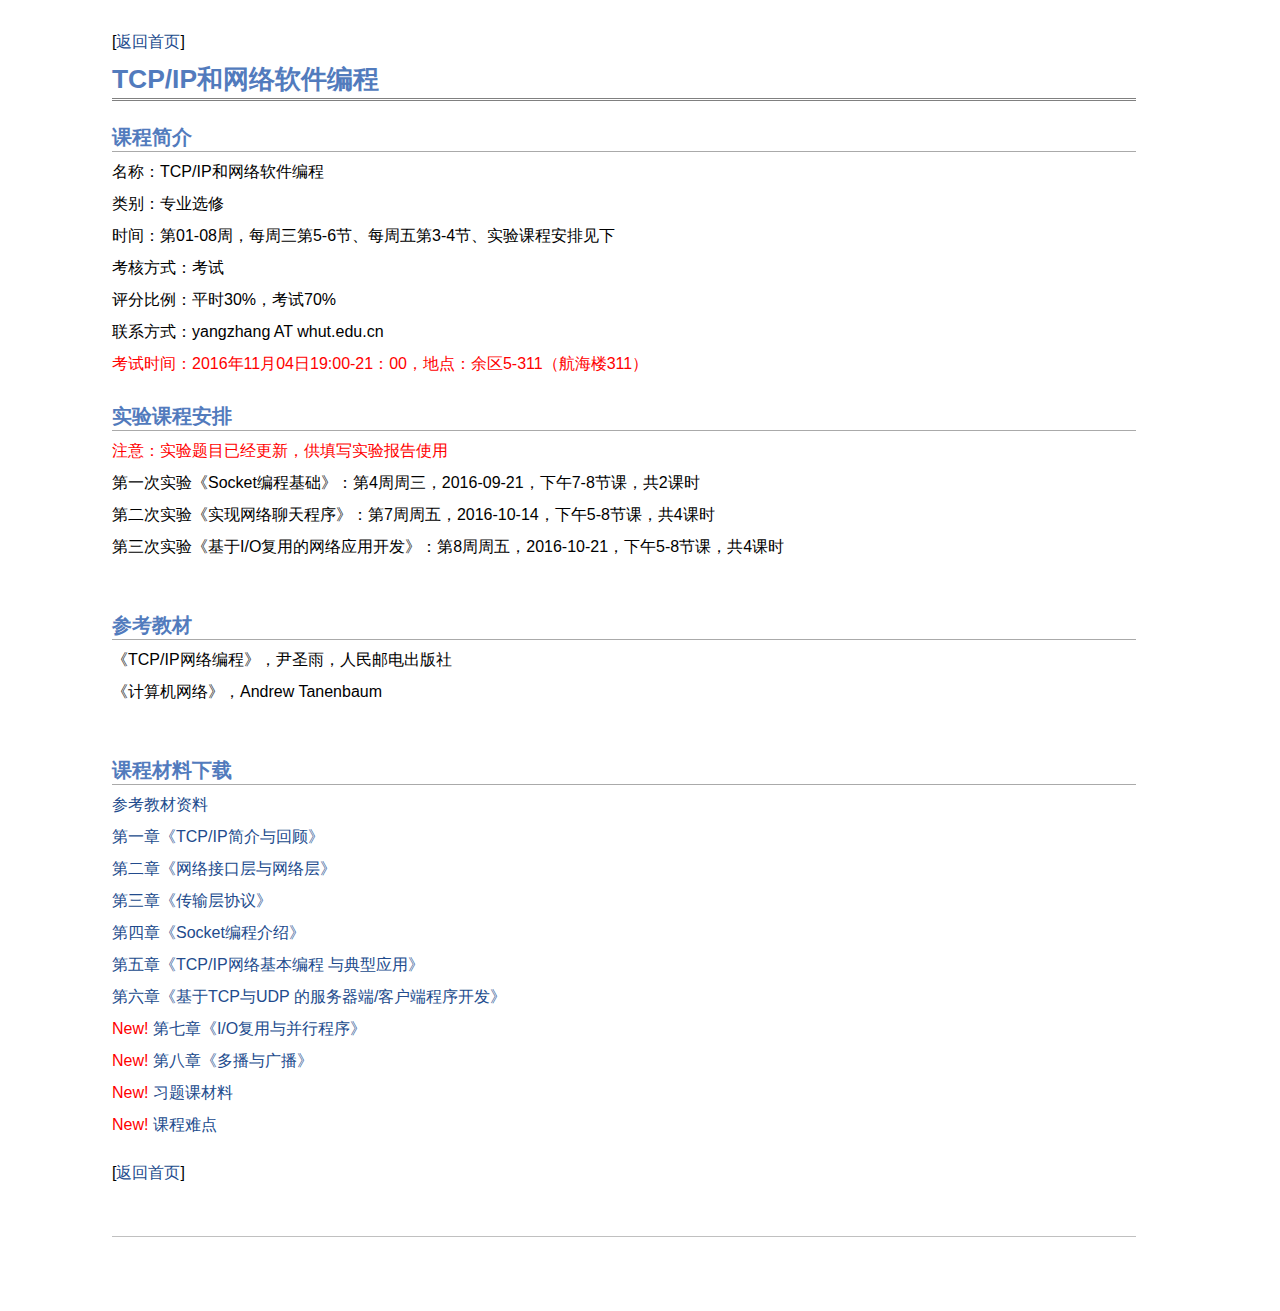
<file: courses/20162017tcpip.html>
<!DOCTYPE html PUBLIC "-//W3C//DTD XHTML 1.1//EN"
  "http://www.w3.org/TR/xhtml11/DTD/xhtml11.dtd">
<html xmlns="http://www.w3.org/1999/xhtml" xml:lang="en">
<head>
<meta name="generator" content="jemdoc, see http://jemdoc.jaboc.net/" />
<meta http-equiv="Content-Type" content="text/html;charset=utf-8" />
<link rel="stylesheet" href="../css/jemdoc.css" type="text/css" />
<title>TCP/IP和网络软件编程 - 课程网站</title>
</head>
<body>
<div id="layout-content">
<div id="toptitle">
[<a href="http://yzhang.org">返回首页</a>]

<h1>TCP/IP和网络软件编程</h1>
</div>

<h2>课程简介</h2>
<p>名称：TCP/IP和网络软件编程</p>
<p>类别：专业选修</p>
<p>时间：第01-08周，每周三第5-6节、每周五第3-4节、实验课程安排见下</p>
<p>考核方式：考试</p>
<p>评分比例：平时30%，考试70%</p>
<p>联系方式：yangzhang AT whut.edu.cn</p>
<p><font color="red">考试时间：2016年11月04日19:00-21：00，地点：余区5-311（航海楼311）</font></p>

<h2>实验课程安排</h2>
<p><font color="red">注意：实验题目已经更新，供填写实验报告使用</font></p>
<p>第一次实验《Socket编程基础》：第4周周三，2016-09-21，下午7-8节课，共2课时</p>
<p>第二次实验《实现网络聊天程序》：第7周周五，2016-10-14，下午5-8节课，共4课时</p>
<p>第三次实验《基于I/O复用的网络应用开发》：第8周周五，2016-10-21，下午5-8节课，共4课时</p>

<br/>
<h2>参考教材</h2>
<p>《TCP/IP网络编程》，尹圣雨，人民邮电出版社</p>
<p>《计算机网络》，Andrew Tanenbaum</p>

<br/>
<h2>课程材料下载</h2>
<p><a href="./20162017tcpip/slides/book.pdf",target="_blank">参考教材资料</a></p>
<p><a href="./20162017tcpip/slides/Chap01.pdf",target="_blank">第一章《TCP/IP简介与回顾》</a></p>
<p> <a href="./20162017tcpip/slides/Chap02.pdf",target="_blank">第二章《网络接口层与网络层》</a></p>
<p><a href="./20162017tcpip/slides/Chap03.pdf",target="_blank">第三章《传输层协议》</a></p>
<p><a href="./20162017tcpip/slides/Chap04.pdf",target="_blank">第四章《Socket编程介绍》</a></p>
<p><a href="./20162017tcpip/slides/Chap05.pdf",target="_blank">第五章《TCP/IP网络基本编程
与典型应用》</a></p>
<p><a href="./20162017tcpip/slides/Chap06.pdf",target="_blank">第六章《基于TCP与UDP
的服务器端/客户端程序开发》</a></p>
<p><font color="red">New!</font> <a href="./20162017tcpip/slides/Chap07.pdf",target="_blank">第七章《I/O复用与并行程序》</a></p>
<p><font color="red">New!</font> <a href="./20162017tcpip/slides/Chap08.pdf",target="_blank">第八章《多播与广播》</a></p>
<p><font color="red">New!</font> <a href="./20162017tcpip/slides/excercise.pdf",target="_blank">习题课材料</a></p>
<p><font color="red">New!</font> <a href="./20162017tcpip/slides/Chap00.pdf",target="_blank">课程难点</a></p>

<br/>
[<a href="http://yzhang.org">返回首页</a>]
<div id="footer">

</div>
</div>

</div>
<script>
var _hmt = _hmt || [];
(function() {
  var hm = document.createElement("script");
  hm.src = "https://hm.baidu.com/hm.js?733cc3e9caaae8a1717c89d9e400c0da";
  var s = document.getElementsByTagName("script")[0]; 
  s.parentNode.insertBefore(hm, s);
})();
</script>

</body>
</html>
</file>
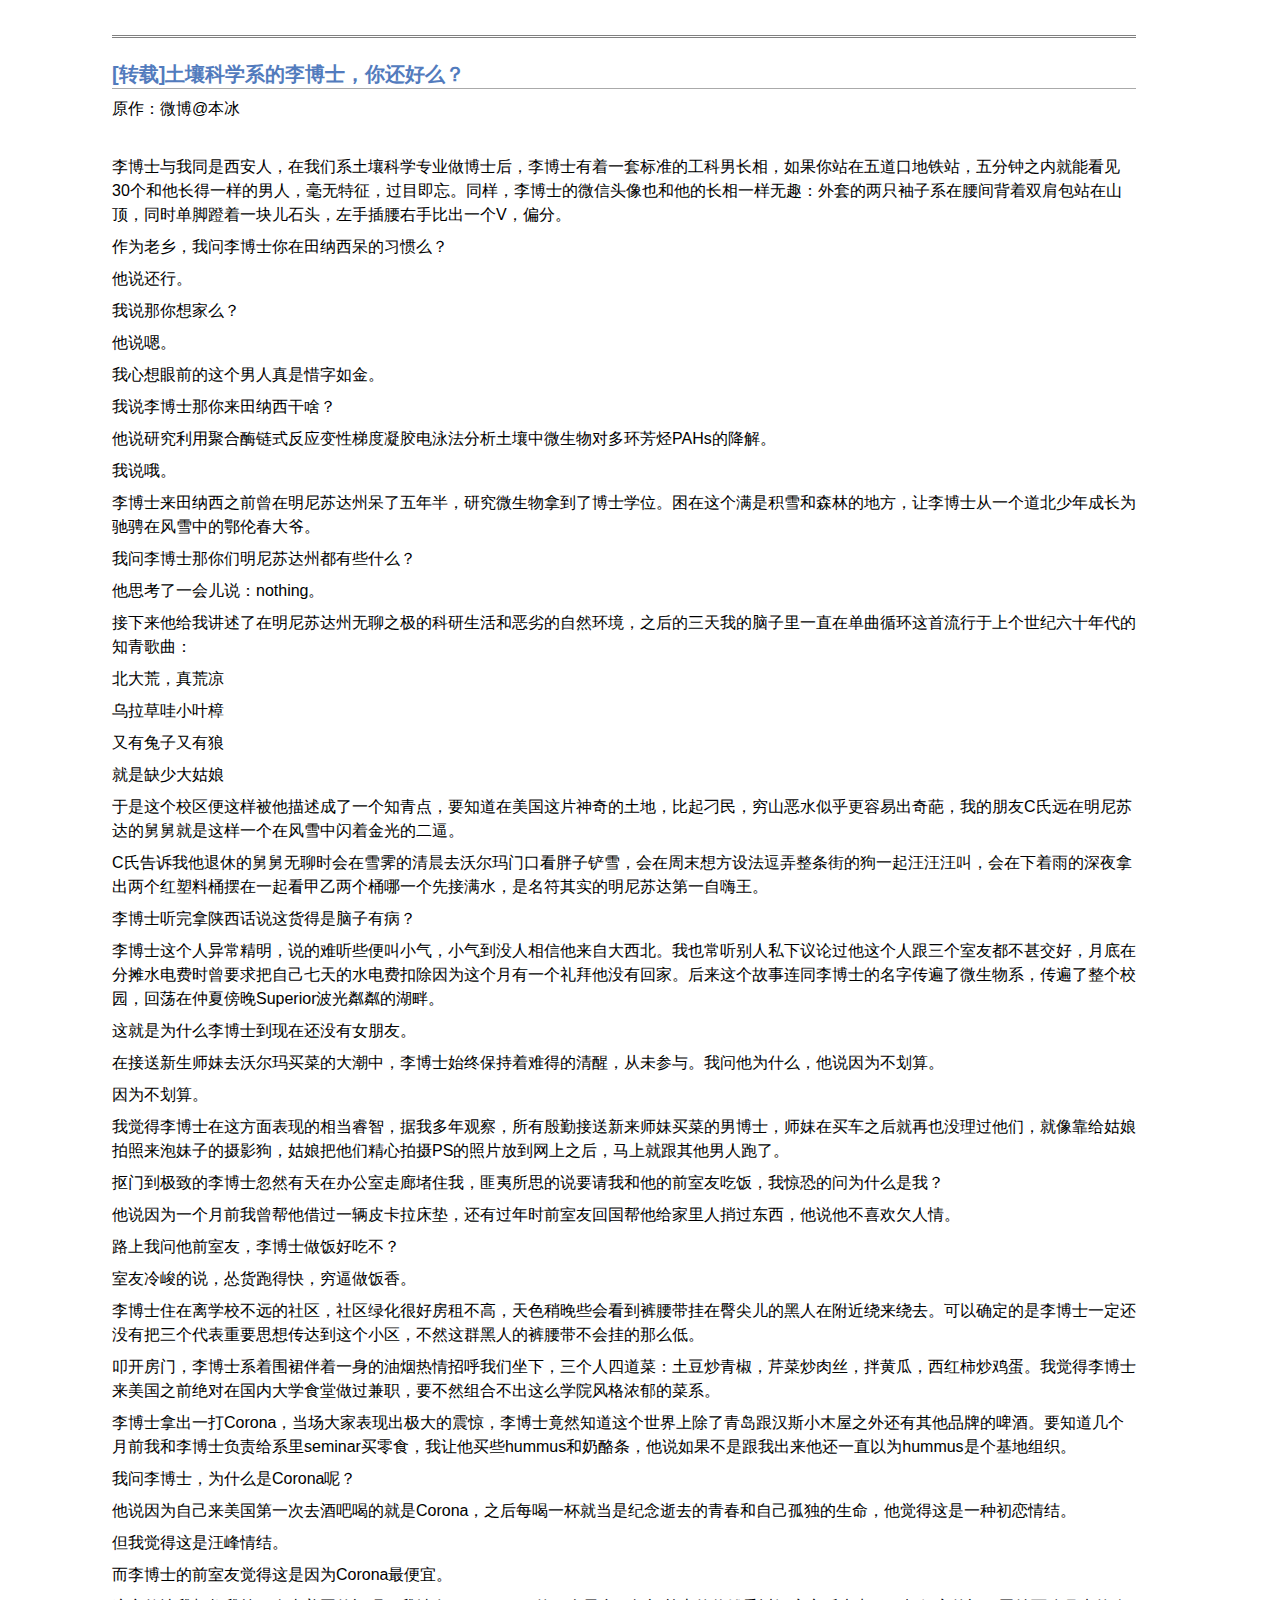
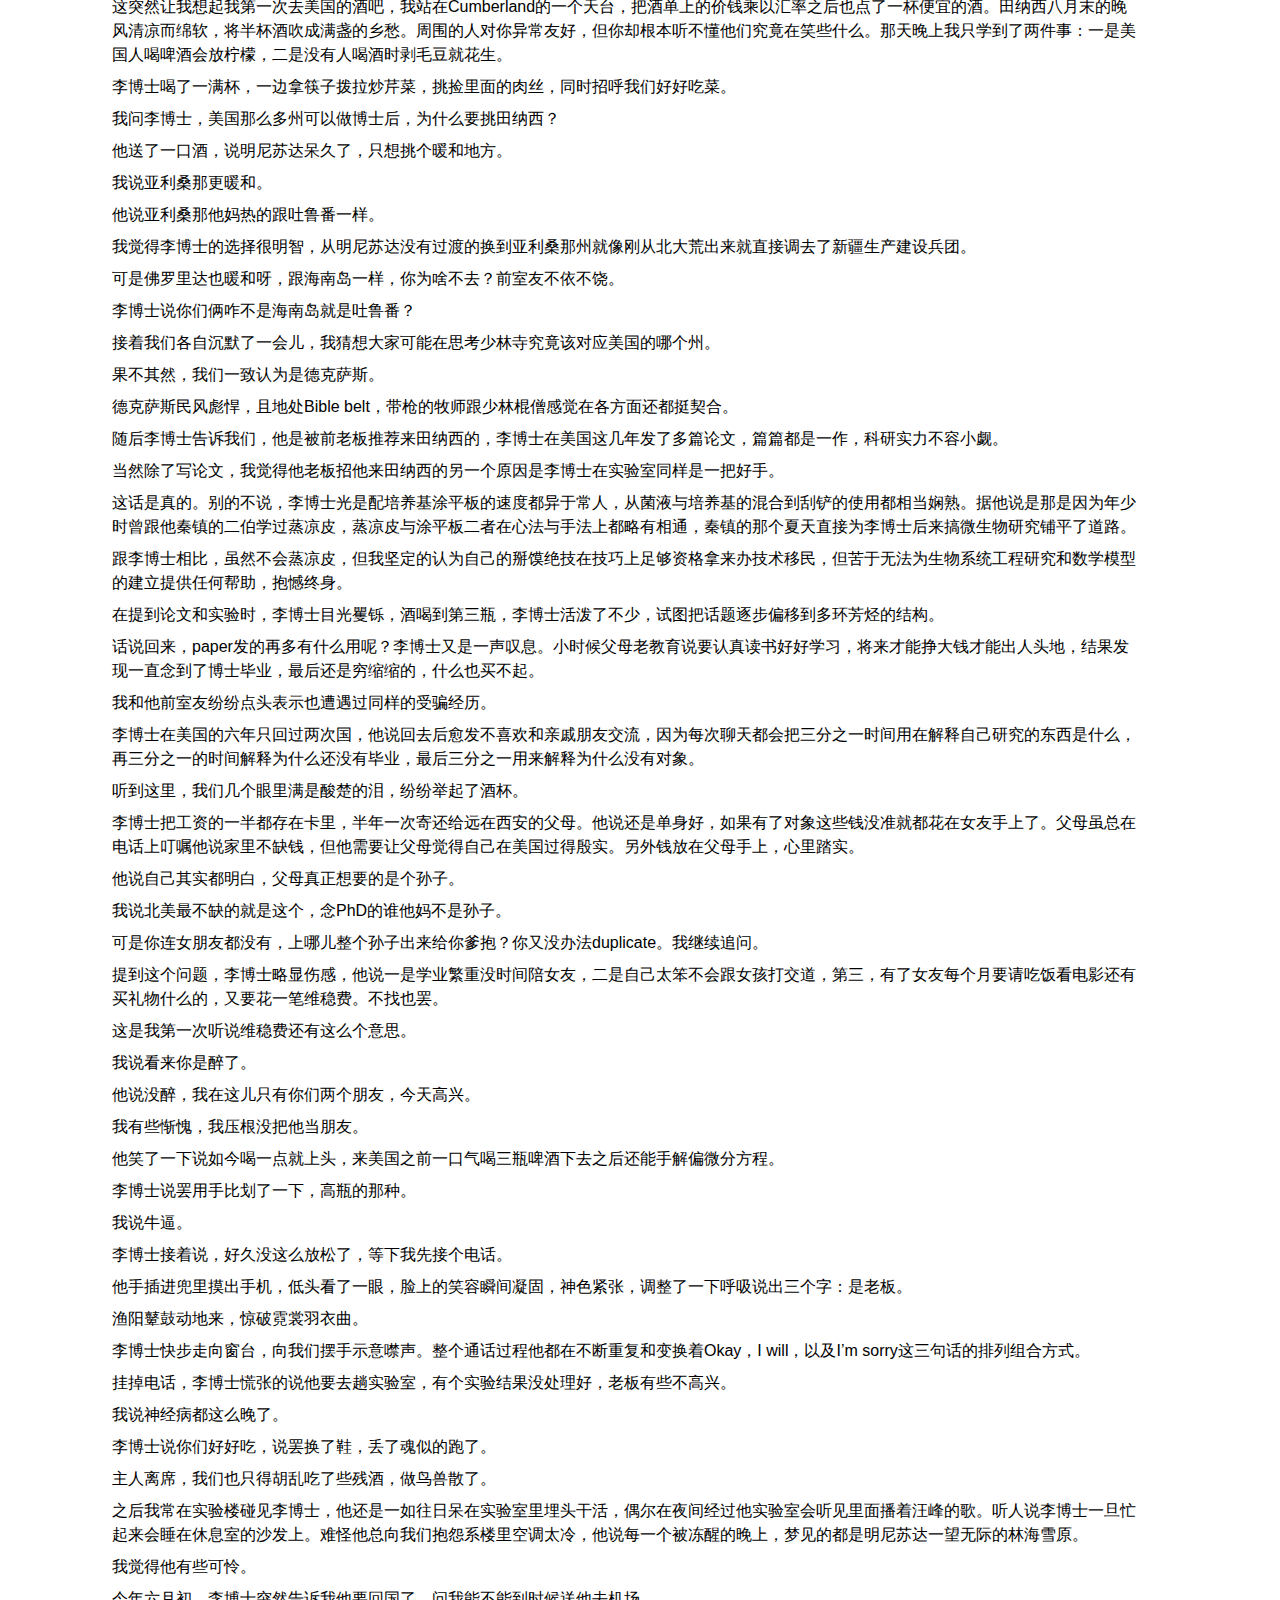
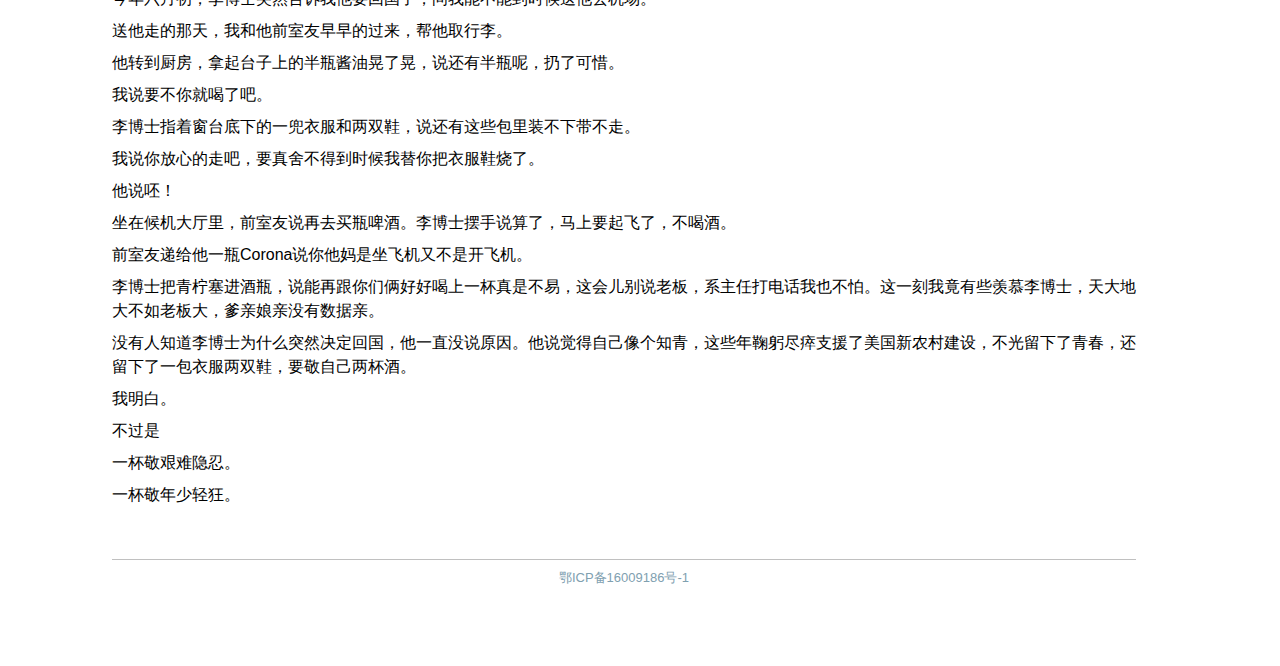
<file: rsc/phd.html>
<!DOCTYPE html PUBLIC "-//W3C//DTD XHTML 1.1//EN"
  "http://www.w3.org/TR/xhtml11/DTD/xhtml11.dtd">
<html xmlns="http://www.w3.org/1999/xhtml" xml:lang="en">
<head>
<meta name="generator" content="jemdoc, see http://jemdoc.jaboc.net/" />
<meta http-equiv="Content-Type" content="text/html;charset=utf-8" />
<link rel="stylesheet" href="../css/jemdoc.css" type="text/css" />
<title>[转载]土壤科学系的李博士，你还好么？</title>
</head>
<body>
<div id="layout-content">
<div id="toptitle">

</div>

<h2>[转载]土壤科学系的李博士，你还好么？</h2>
<p>原作：微博@本冰</p>
<br />
<p>李博士与我同是西安人，在我们系土壤科学专业做博士后，李博士有着一套标准的工科男长相，如果你站在五道口地铁站，五分钟之内就能看见30个和他长得一样的男人，毫无特征，过目即忘。同样，李博士的微信头像也和他的长相一样无趣：外套的两只袖子系在腰间背着双肩包站在山顶，同时单脚蹬着一块儿石头，左手插腰右手比出一个V，偏分。</p>
<p>作为老乡，我问李博士你在田纳西呆的习惯么？</p>
<p>    他说还行。</p>
<p>我说那你想家么？</p>
<p>他说嗯。</p>
<p>我心想眼前的这个男人真是惜字如金。</p>
<p>我说李博士那你来田纳西干啥？</p>
<p>他说研究利用聚合酶链式反应变性梯度凝胶电泳法分析土壤中微生物对多环芳烃PAHs的降解。</p>
<p>我说哦。</p>
<p>李博士来田纳西之前曾在明尼苏达州呆了五年半，研究微生物拿到了博士学位。困在这个满是积雪和森林的地方，让李博士从一个道北少年成长为驰骋在风雪中的鄂伦春大爷。</p>
<p>我问李博士那你们明尼苏达州都有些什么？</p>
<p>他思考了一会儿说：nothing。</p>
<p>接下来他给我讲述了在明尼苏达州无聊之极的科研生活和恶劣的自然环境，之后的三天我的脑子里一直在单曲循环这首流行于上个世纪六十年代的知青歌曲：</p>
<p>北大荒，真荒凉</p>
<p>乌拉草哇小叶樟</p>
<p>又有兔子又有狼</p>
<p>就是缺少大姑娘</p>
<p>于是这个校区便这样被他描述成了一个知青点，要知道在美国这片神奇的土地，比起刁民，穷山恶水似乎更容易出奇葩，我的朋友C氏远在明尼苏达的舅舅就是这样一个在风雪中闪着金光的二逼。</p>
<p>C氏告诉我他退休的舅舅无聊时会在雪霁的清晨去沃尔玛门口看胖子铲雪，会在周末想方设法逗弄整条街的狗一起汪汪汪叫，会在下着雨的深夜拿出两个红塑料桶摆在一起看甲乙两个桶哪一个先接满水，是名符其实的明尼苏达第一自嗨王。</p>
<p>李博士听完拿陕西话说这货得是脑子有病？</p>
<p>李博士这个人异常精明，说的难听些便叫小气，小气到没人相信他来自大西北。我也常听别人私下议论过他这个人跟三个室友都不甚交好，月底在分摊水电费时曾要求把自己七天的水电费扣除因为这个月有一个礼拜他没有回家。后来这个故事连同李博士的名字传遍了微生物系，传遍了整个校园，回荡在仲夏傍晚Superior波光粼粼的湖畔。</p>
<p>这就是为什么李博士到现在还没有女朋友。</p>
<p>在接送新生师妹去沃尔玛买菜的大潮中，李博士始终保持着难得的清醒，从未参与。我问他为什么，他说因为不划算。</p>
<p>因为不划算。</p>
<p>我觉得李博士在这方面表现的相当睿智，据我多年观察，所有殷勤接送新来师妹买菜的男博士，师妹在买车之后就再也没理过他们，就像靠给姑娘拍照来泡妹子的摄影狗，姑娘把他们精心拍摄PS的照片放到网上之后，马上就跟其他男人跑了。</p>
<p>抠门到极致的李博士忽然有天在办公室走廊堵住我，匪夷所思的说要请我和他的前室友吃饭，我惊恐的问为什么是我？</p>
<p>他说因为一个月前我曾帮他借过一辆皮卡拉床垫，还有过年时前室友回国帮他给家里人捎过东西，他说他不喜欢欠人情。</p>
<p>路上我问他前室友，李博士做饭好吃不？</p>
<p>室友冷峻的说，怂货跑得快，穷逼做饭香。</p>
<p>李博士住在离学校不远的社区，社区绿化很好房租不高，天色稍晚些会看到裤腰带挂在臀尖儿的黑人在附近绕来绕去。可以确定的是李博士一定还没有把三个代表重要思想传达到这个小区，不然这群黑人的裤腰带不会挂的那么低。</p>
<p>叩开房门，李博士系着围裙伴着一身的油烟热情招呼我们坐下，三个人四道菜：土豆炒青椒，芹菜炒肉丝，拌黄瓜，西红柿炒鸡蛋。我觉得李博士来美国之前绝对在国内大学食堂做过兼职，要不然组合不出这么学院风格浓郁的菜系。</p>
<p>李博士拿出一打Corona，当场大家表现出极大的震惊，李博士竟然知道这个世界上除了青岛跟汉斯小木屋之外还有其他品牌的啤酒。要知道几个月前我和李博士负责给系里seminar买零食，我让他买些hummus和奶酪条，他说如果不是跟我出来他还一直以为hummus是个基地组织。</p>
<p>我问李博士，为什么是Corona呢？</p>
<p>他说因为自己来美国第一次去酒吧喝的就是Corona，之后每喝一杯就当是纪念逝去的青春和自己孤独的生命，他觉得这是一种初恋情结。</p>
<p>但我觉得这是汪峰情结。</p>
<p>而李博士的前室友觉得这是因为Corona最便宜。</p>
<p>这突然让我想起我第一次去美国的酒吧，我站在Cumberland的一个天台，把酒单上的价钱乘以汇率之后也点了一杯便宜的酒。田纳西八月末的晚风清凉而绵软，将半杯酒吹成满盏的乡愁。周围的人对你异常友好，但你却根本听不懂他们究竟在笑些什么。那天晚上我只学到了两件事：一是美国人喝啤酒会放柠檬，二是没有人喝酒时剥毛豆就花生。</p>
<p>李博士喝了一满杯，一边拿筷子拨拉炒芹菜，挑捡里面的肉丝，同时招呼我们好好吃菜。</p>
<p>我问李博士，美国那么多州可以做博士后，为什么要挑田纳西？</p>
<p>他送了一口酒，说明尼苏达呆久了，只想挑个暖和地方。</p>
<p>我说亚利桑那更暖和。</p>
<p>他说亚利桑那他妈热的跟吐鲁番一样。</p>
<p>我觉得李博士的选择很明智，从明尼苏达没有过渡的换到亚利桑那州就像刚从北大荒出来就直接调去了新疆生产建设兵团。</p>
<p>可是佛罗里达也暖和呀，跟海南岛一样，你为啥不去？前室友不依不饶。</p>
<p>李博士说你们俩咋不是海南岛就是吐鲁番？</p>
<p>接着我们各自沉默了一会儿，我猜想大家可能在思考少林寺究竟该对应美国的哪个州。</p>
<p>果不其然，我们一致认为是德克萨斯。</p>
<p>德克萨斯民风彪悍，且地处Bible belt，带枪的牧师跟少林棍僧感觉在各方面还都挺契合。</p>
<p>随后李博士告诉我们，他是被前老板推荐来田纳西的，李博士在美国这几年发了多篇论文，篇篇都是一作，科研实力不容小觑。</p>
<p>当然除了写论文，我觉得他老板招他来田纳西的另一个原因是李博士在实验室同样是一把好手。</p>
<p>这话是真的。别的不说，李博士光是配培养基涂平板的速度都异于常人，从菌液与培养基的混合到刮铲的使用都相当娴熟。据他说是那是因为年少时曾跟他秦镇的二伯学过蒸凉皮，蒸凉皮与涂平板二者在心法与手法上都略有相通，秦镇的那个夏天直接为李博士后来搞微生物研究铺平了道路。</p>
<p>跟李博士相比，虽然不会蒸凉皮，但我坚定的认为自己的掰馍绝技在技巧上足够资格拿来办技术移民，但苦于无法为生物系统工程研究和数学模型的建立提供任何帮助，抱憾终身。</p>
<p>在提到论文和实验时，李博士目光矍铄，酒喝到第三瓶，李博士活泼了不少，试图把话题逐步偏移到多环芳烃的结构。</p>
<p>话说回来，paper发的再多有什么用呢？李博士又是一声叹息。小时候父母老教育说要认真读书好好学习，将来才能挣大钱才能出人头地，结果发现一直念到了博士毕业，最后还是穷缩缩的，什么也买不起。</p>
<p>我和他前室友纷纷点头表示也遭遇过同样的受骗经历。</p>
<p>李博士在美国的六年只回过两次国，他说回去后愈发不喜欢和亲戚朋友交流，因为每次聊天都会把三分之一时间用在解释自己研究的东西是什么，再三分之一的时间解释为什么还没有毕业，最后三分之一用来解释为什么没有对象。</p>
<p>听到这里，我们几个眼里满是酸楚的泪，纷纷举起了酒杯。</p>
<p>李博士把工资的一半都存在卡里，半年一次寄还给远在西安的父母。他说还是单身好，如果有了对象这些钱没准就都花在女友手上了。父母虽总在电话上叮嘱他说家里不缺钱，但他需要让父母觉得自己在美国过得殷实。另外钱放在父母手上，心里踏实。</p>
<p>他说自己其实都明白，父母真正想要的是个孙子。</p>
<p>我说北美最不缺的就是这个，念PhD的谁他妈不是孙子。</p>
<p>可是你连女朋友都没有，上哪儿整个孙子出来给你爹抱？你又没办法duplicate。我继续追问。</p>
<p>提到这个问题，李博士略显伤感，他说一是学业繁重没时间陪女友，二是自己太笨不会跟女孩打交道，第三，有了女友每个月要请吃饭看电影还有买礼物什么的，又要花一笔维稳费。不找也罢。</p>
<p>这是我第一次听说维稳费还有这么个意思。</p>
<p>我说看来你是醉了。</p>
<p>他说没醉，我在这儿只有你们两个朋友，今天高兴。</p>
<p>我有些惭愧，我压根没把他当朋友。</p>
<p>他笑了一下说如今喝一点就上头，来美国之前一口气喝三瓶啤酒下去之后还能手解偏微分方程。</p>
<p>李博士说罢用手比划了一下，高瓶的那种。</p>
<p>我说牛逼。</p>
<p>李博士接着说，好久没这么放松了，等下我先接个电话。</p>
<p>他手插进兜里摸出手机，低头看了一眼，脸上的笑容瞬间凝固，神色紧张，调整了一下呼吸说出三个字：是老板。</p>
<p>渔阳鼙鼓动地来，惊破霓裳羽衣曲。</p>
<p>李博士快步走向窗台，向我们摆手示意噤声。整个通话过程他都在不断重复和变换着Okay，I will，以及I’m sorry这三句话的排列组合方式。</p>
<p>挂掉电话，李博士慌张的说他要去趟实验室，有个实验结果没处理好，老板有些不高兴。</p>
<p>我说神经病都这么晚了。</p>
<p>李博士说你们好好吃，说罢换了鞋，丢了魂似的跑了。</p>
<p>主人离席，我们也只得胡乱吃了些残酒，做鸟兽散了。</p>
<p>之后我常在实验楼碰见李博士，他还是一如往日呆在实验室里埋头干活，偶尔在夜间经过他实验室会听见里面播着汪峰的歌。听人说李博士一旦忙起来会睡在休息室的沙发上。难怪他总向我们抱怨系楼里空调太冷，他说每一个被冻醒的晚上，梦见的都是明尼苏达一望无际的林海雪原。</p>
<p>我觉得他有些可怜。</p>
<p>今年六月初，李博士突然告诉我他要回国了，问我能不能到时候送他去机场。</p>
<p>送他走的那天，我和他前室友早早的过来，帮他取行李。</p>
<p>他转到厨房，拿起台子上的半瓶酱油晃了晃，说还有半瓶呢，扔了可惜。</p>
<p>我说要不你就喝了吧。</p>
<p>李博士指着窗台底下的一兜衣服和两双鞋，说还有这些包里装不下带不走。</p>
<p>我说你放心的走吧，要真舍不得到时候我替你把衣服鞋烧了。</p>
<p>他说呸！</p>
<p>坐在候机大厅里，前室友说再去买瓶啤酒。李博士摆手说算了，马上要起飞了，不喝酒。</p>
<p>前室友递给他一瓶Corona说你他妈是坐飞机又不是开飞机。</p>
<p>李博士把青柠塞进酒瓶，说能再跟你们俩好好喝上一杯真是不易，这会儿别说老板，系主任打电话我也不怕。这一刻我竟有些羡慕李博士，天大地大不如老板大，爹亲娘亲没有数据亲。</p>
<p>没有人知道李博士为什么突然决定回国，他一直没说原因。他说觉得自己像个知青，这些年鞠躬尽瘁支援了美国新农村建设，不光留下了青春，还留下了一包衣服两双鞋，要敬自己两杯酒。</p>
<p>我明白。</p>
<p>不过是</p>
<p>一杯敬艰难隐忍。</p>
<p>一杯敬年少轻狂。</p>

<div id="footer">
<div align=center style='text-align:center'>
<p><a href="http://www.miitbeian.gov.cn/" target="_blank">鄂ICP备16009186号-1</a></p>
</div>
</div>

</div>
<script type="text/javascript">
  var _gaq = _gaq || [];
  _gaq.push(['_setAccount', 'UA-39597730-1']);
  _gaq.push(['_trackPageview']);
  (function() {
    var ga = document.createElement('script'); ga.type = 'text/javascript'; ga.async = true;
    ga.src = ('https:' == document.location.protocol ? 'https://ssl' : 'http://www') + '.google-analytics.com/ga.js';
    var s = document.getElementsByTagName('script')[0]; s.parentNode.insertBefore(ga, s);
  })();
</script>
</body>
</html>
</file>
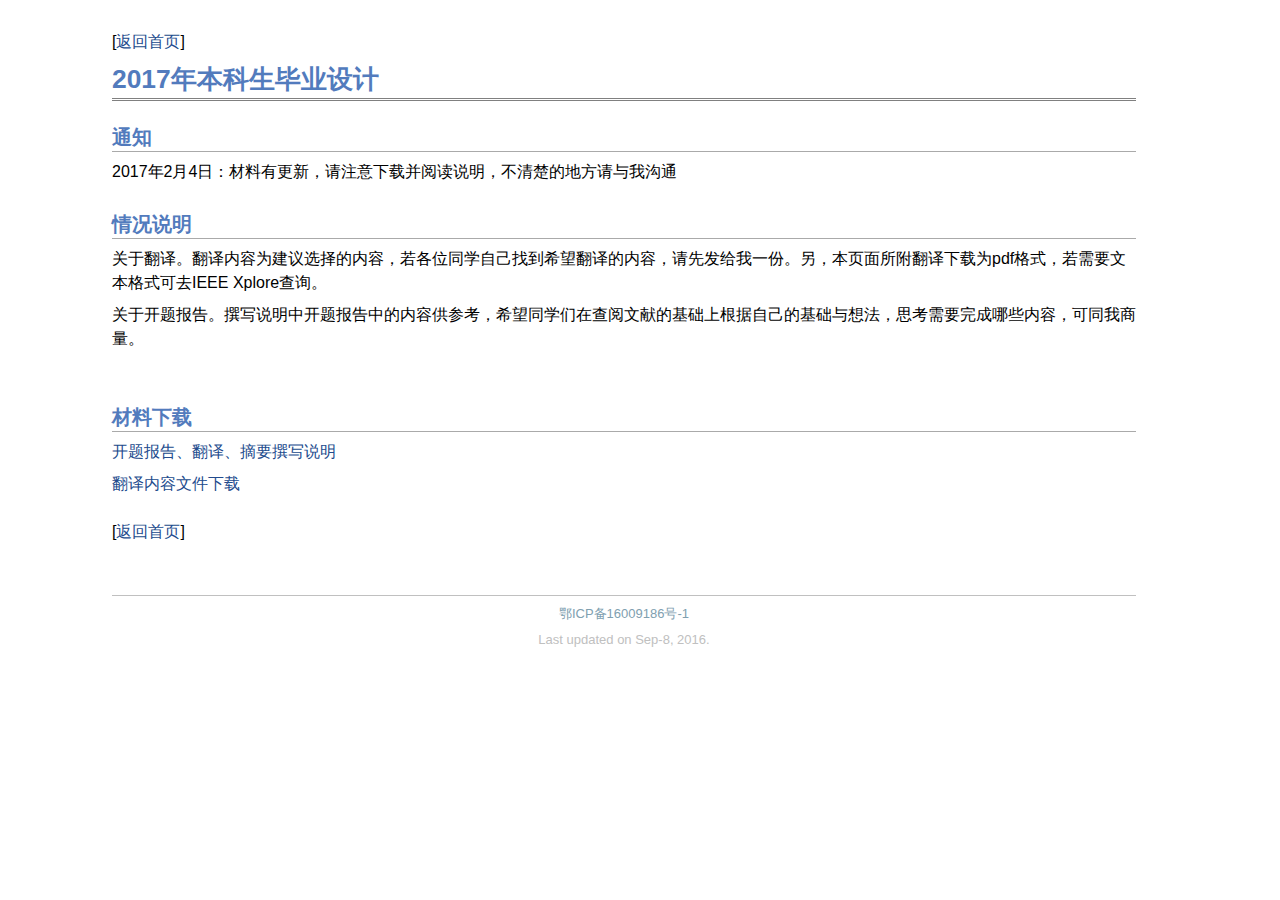
<file: courses/2017fyp/2017fyp.html>
<!DOCTYPE html PUBLIC "-//W3C//DTD XHTML 1.1//EN"
  "http://www.w3.org/TR/xhtml11/DTD/xhtml11.dtd">
<html xmlns="http://www.w3.org/1999/xhtml" xml:lang="en">
<head>
<meta name="generator" content="jemdoc, see http://jemdoc.jaboc.net/" />
<meta http-equiv="Content-Type" content="text/html;charset=utf-8" />
<link rel="stylesheet" href="../../css/jemdoc.css" type="text/css" />
<title>2017年本科生毕业设计</title>
</head>
<body>
<div id="layout-content">
<div id="toptitle">
[<a href="http://yzhang.org">返回首页</a>]

<h1>2017年本科生毕业设计</h1>
</div>

<h2>通知</h2>
<p>2017年2月4日：材料有更新，请注意下载并阅读说明，不清楚的地方请与我沟通</p>

<h2>情况说明</h2>
<p>关于翻译。翻译内容为建议选择的内容，若各位同学自己找到希望翻译的内容，请先发给我一份。另，本页面所附翻译下载为pdf格式，若需要文本格式可去IEEE Xplore查询。</p>
<p>关于开题报告。撰写说明中开题报告中的内容供参考，希望同学们在查阅文献的基础上根据自己的基础与想法，思考需要完成哪些内容，可同我商量。</p>


<br/>
<h2>材料下载</h2>
<p><a href="./fyp-1-description.pdf",target="_blank">开题报告、翻译、摘要撰写说明</a></p>
<p><a href="./fyp-1-translations.zip",target="_blank">翻译内容文件下载</a></p>
<br/>
[<a href="http://yzhang.org">返回首页</a>]
<div id="footer">
<div align=center style='text-align:center'>
<p><a href="http://www.miitbeian.gov.cn/" target="_blank">鄂ICP备16009186号-1</a></p>
<p>Last updated on Sep-8, 2016. </p>
</div>
</div>

</div>
<script type="text/javascript">
  var _gaq = _gaq || [];
  _gaq.push(['_setAccount', 'UA-39597730-1']);
  _gaq.push(['_trackPageview']);
  (function() {
    var ga = document.createElement('script'); ga.type = 'text/javascript'; ga.async = true;
    ga.src = ('https:' == document.location.protocol ? 'https://ssl' : 'http://www') + '.google-analytics.com/ga.js';
    var s = document.getElementsByTagName('script')[0]; s.parentNode.insertBefore(ga, s);
  })();
</script>
</body>
</html>
</file>
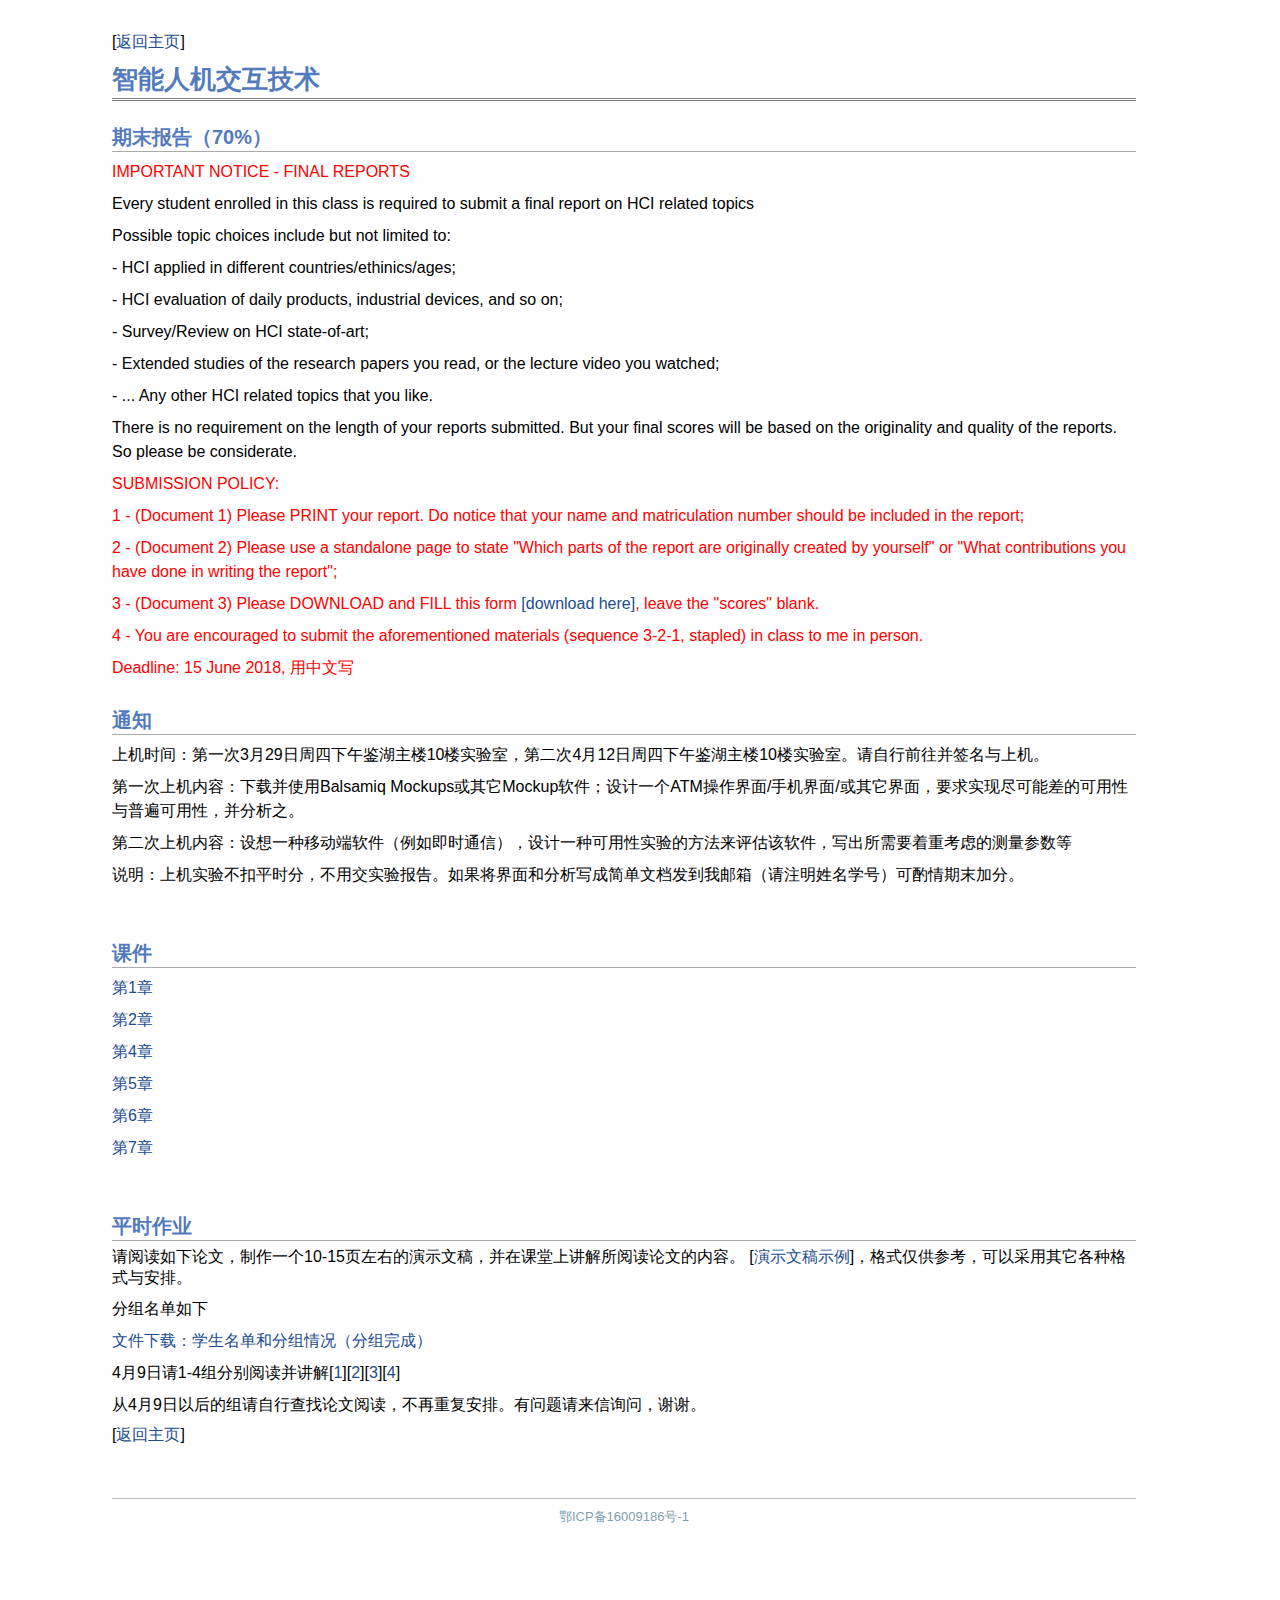
<file: courses/hci/hcicn.html>
<!DOCTYPE html PUBLIC "-//W3C//DTD XHTML 1.1//EN"
  "http://www.w3.org/TR/xhtml11/DTD/xhtml11.dtd">
<html xmlns="http://www.w3.org/1999/xhtml" xml:lang="en">
<head>
<meta name="generator" content="jemdoc, see http://jemdoc.jaboc.net/" />
<meta http-equiv="Content-Type" content="text/html;charset=utf-8" />
<link rel="stylesheet" href="../../css/jemdoc.css" type="text/css" />
<title>Course: Ergonomics and HCI Eng.</title>
</head>
<body>
<div id="layout-content">
<div id="toptitle">
[<a href="http://yzhang.org">返回主页</a>]

<h1>智能人机交互技术</h1>
</div>

<h2>期末报告（70%）</h2>
<p><font color="red">IMPORTANT NOTICE - FINAL REPORTS</font></p>
<p>Every student enrolled in this class is required to submit a final report on HCI related topics</p>
<p>Possible topic choices include but not limited to:</p>
<p> - HCI applied in different countries/ethinics/ages;</p>
<p> - HCI evaluation of daily products, industrial devices, and so on;</p>
<p> - Survey/Review on HCI state-of-art;</p>
<p> - Extended studies of the research papers you read, or the lecture video you watched;</p>
<p> - ... Any other HCI related topics that you like.</p>
<p>There is no requirement on the length of your reports submitted. But your final scores will be based on the originality and quality of the reports. So please be considerate.</p>
<p><font color="red">SUBMISSION POLICY: </p>
<p>1 - (Document 1) Please PRINT your report. Do notice that your name and matriculation number should be included in the report;</p>
<p>2 - (Document 2) Please use a standalone page to state "Which parts of the report are originally created by yourself" or "What contributions you have done in writing the report";</p>
<p>3 - (Document 3) Please DOWNLOAD and FILL this form <a href="./scoreform.doc",target="_blank">[download here]</a>, leave the "scores" blank.</p>
<p>4 - You are encouraged to submit the aforementioned materials (sequence 3-2-1, stapled) in class to me in person.</p>
<p>Deadline: 15 June 2018, 用中文写</p>
<p></font></p>

<h2>通知</h2>
<p>上机时间：第一次3月29日周四下午鉴湖主楼10楼实验室，第二次4月12日周四下午鉴湖主楼10楼实验室。请自行前往并签名与上机。</p>
<p>第一次上机内容：下载并使用Balsamiq Mockups或其它Mockup软件；设计一个ATM操作界面/手机界面/或其它界面，要求实现尽可能差的可用性与普遍可用性，并分析之。</p>
<p>第二次上机内容：设想一种移动端软件（例如即时通信），设计一种可用性实验的方法来评估该软件，写出所需要着重考虑的测量参数等</p>
<p>说明：上机实验不扣平时分，不用交实验报告。如果将界面和分析写成简单文档发到我邮箱（请注明姓名学号）可酌情期末加分。</p>

<br/>
<h2>课件</h2>
<p><a href="./pdfslides/DTUI5_chap01.pdf",target="_blank">第1章</a></p>
<p><a href="./pdfslides/DTUI5_chap02.pdf",target="_blank">第2章</a></p>
<p><a href="./pdfslides/DTUI5_chap04.pdf",target="_blank">第4章</a></p>
<p><a href="./pdfslides/DTUI5_chap05.pdf",target="_blank">第5章</a></p>
<p><a href="./pdfslides/DTUI5_chap06.pdf",target="_blank">第6章</a></p>
<p><a href="./pdfslides/DTUI5_chap07.pdf",target="_blank">第7章</a></p>
<br/>

<h2>平时作业</h2>
请阅读如下论文，制作一个10-15页左右的演示文稿，并在课堂上讲解所阅读论文的内容。
[<a href="./papers2read/slides-example.pdf",target="_blank">演示文稿示例</a>]，格式仅供参考，可以采用其它各种格式与安排。
<p>分组名单如下</p>
<p><a href="./20172018namescn.xls",target="_blank">文件下载：学生名单和分组情况（分组完成）</a></p>
<p>4月9日请1-4组分别阅读并讲解[<a href="./2018papers/cnpaper01.pdf",target="_blank">1</a>][<a href="./2018papers/cnpaper02.pdf",target="_blank">2</a>][<a href="./2018papers/cnpaper03.pdf",target="_blank">3</a>][<a href="./2018papers/cnpaper04.pdf",target="_blank">4</a>]</p>
<p>从4月9日以后的组请自行查找论文阅读，不再重复安排。有问题请来信询问，谢谢。</p>
</font>


[<a href="http://yzhang.org">返回主页</a>]

<div id="footer">
<div align=center style='text-align:center'>
<p><a href="http://www.miitbeian.gov.cn/" target="_blank">鄂ICP备16009186号-1</a></p>
</div>
</div>

</div>
<script type="text/javascript">
  var _gaq = _gaq || [];
  _gaq.push(['_setAccount', 'UA-39597730-1']);
  _gaq.push(['_trackPageview']);
  (function() {
    var ga = document.createElement('script'); ga.type = 'text/javascript'; ga.async = true;
    ga.src = ('https:' == document.location.protocol ? 'https://ssl' : 'http://www') + '.google-analytics.com/ga.js';
    var s = document.getElementsByTagName('script')[0]; s.parentNode.insertBefore(ga, s);
  })();
</script>
</body>
</html>
</file>
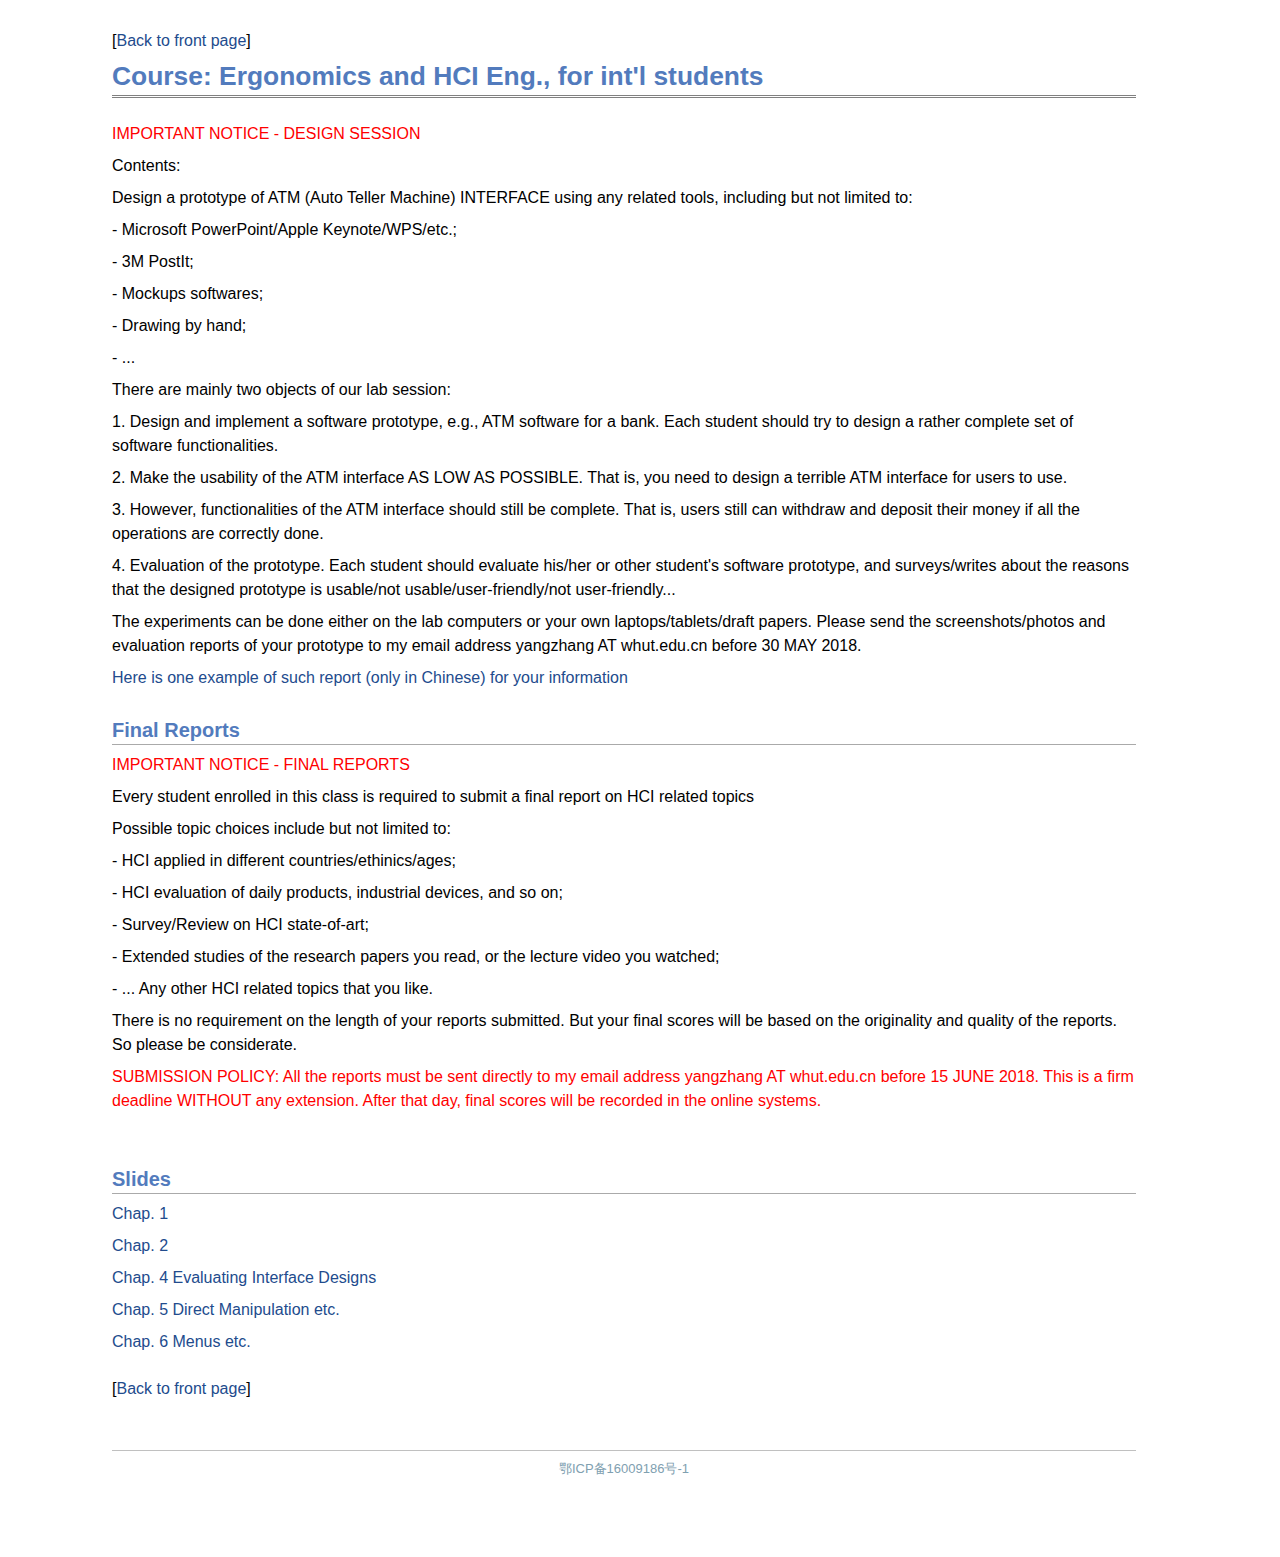
<file: courses/hci/hciint.html>
<!DOCTYPE html PUBLIC "-//W3C//DTD XHTML 1.1//EN"
  "http://www.w3.org/TR/xhtml11/DTD/xhtml11.dtd">
<html xmlns="http://www.w3.org/1999/xhtml" xml:lang="en">
<head>
<meta name="generator" content="jemdoc, see http://jemdoc.jaboc.net/" />
<meta http-equiv="Content-Type" content="text/html;charset=utf-8" />
<link rel="stylesheet" href="../../css/jemdoc.css" type="text/css" />
<title>2017-2018 Semester 2 - Course: Ergonomics and HCI Eng.</title>
</head>
<body>
<div id="layout-content">
<div id="toptitle">
[<a href="http://yzhang.org">Back to front page</a>]

<h1>Course: Ergonomics and HCI Eng., for int'l students</h1>
</div>

<p><font color="red">IMPORTANT NOTICE - DESIGN SESSION</font></p>

<p>Contents:</p>
<p>Design a prototype of ATM (Auto Teller Machine) INTERFACE using any related tools, including but not limited to:</p>
<p> - Microsoft PowerPoint/Apple Keynote/WPS/etc.; </p>
<p> - 3M PostIt; </p>
<p> - Mockups softwares; </p>
<p> - Drawing by hand; </p>
<p> - ...</p>
<p>There are mainly two objects of our lab session:</p>
<p>1. Design and implement a software prototype, e.g., ATM software for a bank. Each student should try to design a rather complete set of software functionalities.<p>
<p>2. Make the usability of the ATM interface AS LOW AS POSSIBLE. That is, you need to design a terrible ATM interface for users to use.</p>
<p>3. However, functionalities of the ATM interface should still be complete. That is, users still can withdraw and deposit their money if all the operations are correctly done.</p>
<p>4. Evaluation of the prototype. Each student should evaluate his/her or other student's software prototype, and surveys/writes about the reasons that the designed prototype is usable/not usable/user-friendly/not user-friendly...</p>
<p> The experiments can be done either on the lab computers or your own laptops/tablets/draft papers. Please send the screenshots/photos and evaluation reports of your prototype to my email address yangzhang AT whut.edu.cn before 30 MAY 2018.</p>
<p><a href="./example-int.pdf", target="_blank"> Here is one example of such report (only in Chinese) for your information</a></p>

<h2>Final Reports</h2>
<p><font color="red">IMPORTANT NOTICE - FINAL REPORTS</font></p>
<p>Every student enrolled in this class is required to submit a final report on HCI related topics</p>
<p>Possible topic choices include but not limited to:</p>
<p> - HCI applied in different countries/ethinics/ages;</p>
<p> - HCI evaluation of daily products, industrial devices, and so on;</p>
<p> - Survey/Review on HCI state-of-art;</p>
<p> - Extended studies of the research papers you read, or the lecture video you watched;</p>
<p> - ... Any other HCI related topics that you like.</p>
<p>There is no requirement on the length of your reports submitted. But your final scores will be based on the originality and quality of the reports. So please be considerate.</p>
<p><font color="red">SUBMISSION POLICY: All the reports must be sent directly to my email address yangzhang AT whut.edu.cn before 15 JUNE 2018. This is a firm deadline WITHOUT any extension. After that day, final scores will be recorded in the online systems.</font></p>


<br/>
<h2>Slides</h2>
<p><a href="./pdfslides/DTUI5_chap01.pdf",target="_blank">Chap. 1</a></p>
<p><a href="./pdfslides/DTUI5_chap02.pdf",target="_blank">Chap. 2</a></p>
<p><a href="./pdfslides/DTUI5_chap04.pdf",target="_blank">Chap. 4 Evaluating Interface Designs</a></p>
<p><a href="./pdfslides/DTUI5_chap05.pdf",target="_blank">Chap. 5 Direct Manipulation etc.</a></p>
<p><a href="./pdfslides/DTUI5_chap06.pdf",target="_blank">Chap. 6 Menus etc.</a></p>
<br/>


[<a href="http://yzhang.org">Back to front page</a>]

<div id="footer">
<div align=center style='text-align:center'>
<p><a href="http://www.miitbeian.gov.cn/" target="_blank">鄂ICP备16009186号-1</a></p>
</div>
</div>

</div>
<script type="text/javascript">
  var _gaq = _gaq || [];
  _gaq.push(['_setAccount', 'UA-39597730-1']);
  _gaq.push(['_trackPageview']);
  (function() {
    var ga = document.createElement('script'); ga.type = 'text/javascript'; ga.async = true;
    ga.src = ('https:' == document.location.protocol ? 'https://ssl' : 'http://www') + '.google-analytics.com/ga.js';
    var s = document.getElementsByTagName('script')[0]; s.parentNode.insertBefore(ga, s);
  })();
</script>
</body>
</html>
</file>
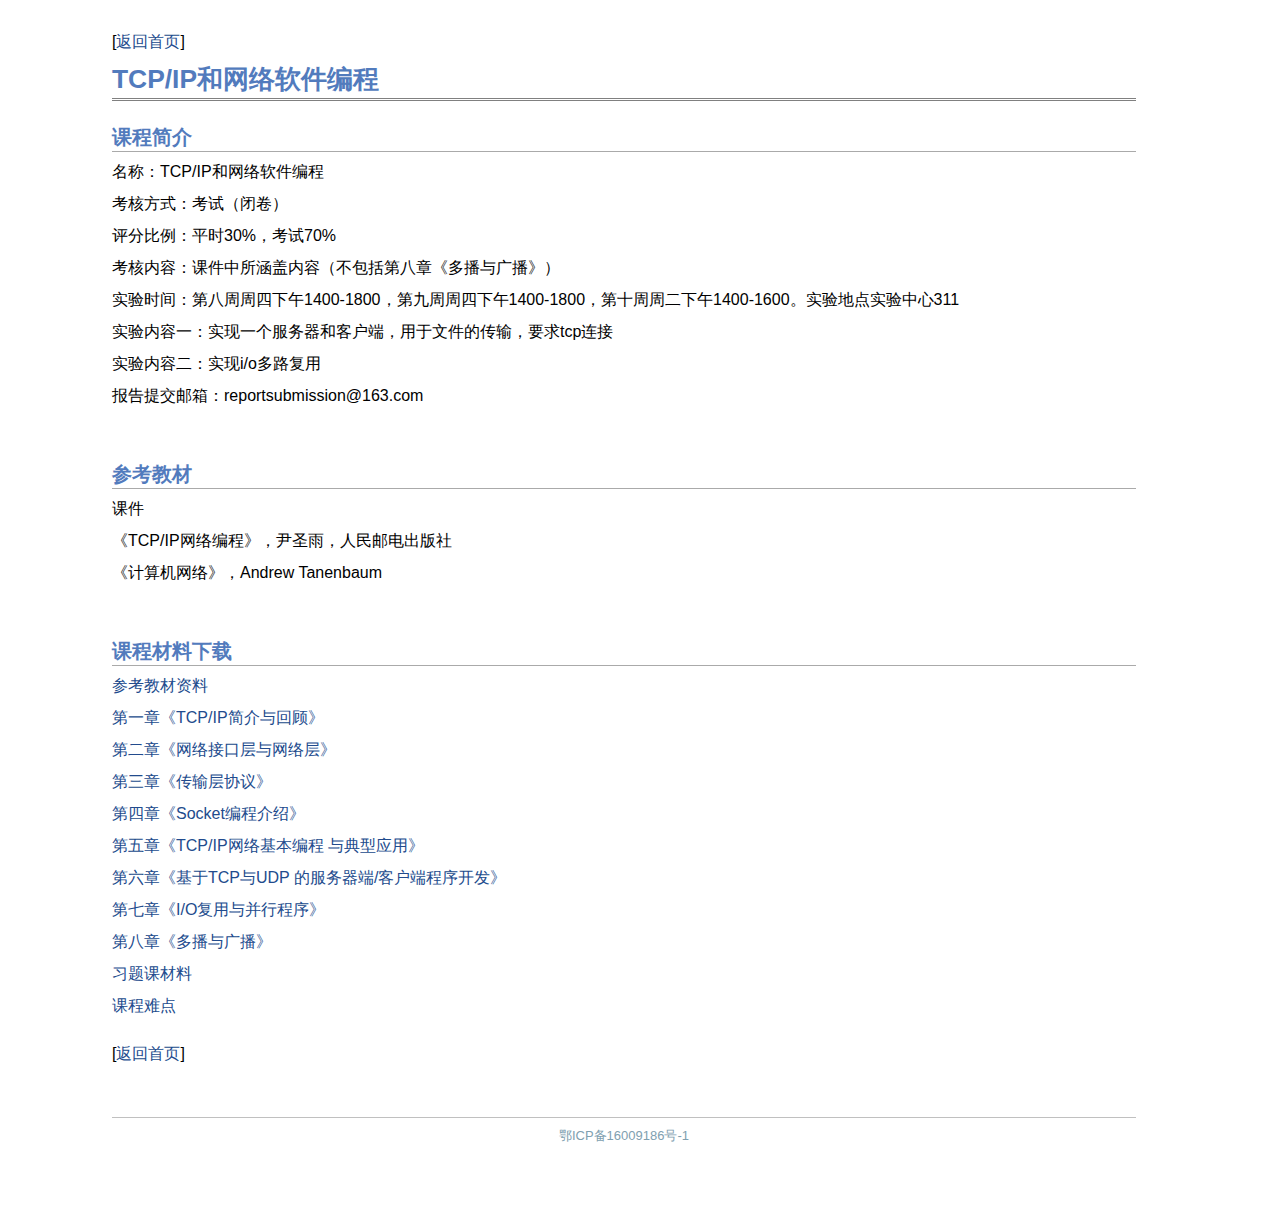
<file: courses/tcpip/tcpip.html>
<!DOCTYPE html PUBLIC "-//W3C//DTD XHTML 1.1//EN"
  "http://www.w3.org/TR/xhtml11/DTD/xhtml11.dtd">
<html xmlns="http://www.w3.org/1999/xhtml" xml:lang="en">
<head>
<meta name="generator" content="jemdoc, see http://jemdoc.jaboc.net/" />
<meta http-equiv="Content-Type" content="text/html;charset=utf-8" />
<link rel="stylesheet" href="../../css/jemdoc.css" type="text/css" />
<title>TCP/IP和网络软件编程 - 课程网站</title>
</head>
<body>
<div id="layout-content">
<div id="toptitle">
[<a href="http://yzhang.org">返回首页</a>]

<h1>TCP/IP和网络软件编程</h1>
</div>

<h2>课程简介</h2>
<p>名称：TCP/IP和网络软件编程</p>
<p>考核方式：考试（闭卷）</p>
<p>评分比例：平时30%，考试70%</p>
<p>考核内容：课件中所涵盖内容（不包括第八章《多播与广播》）</p>
<p>实验时间：第八周周四下午1400-1800，第九周周四下午1400-1800，第十周周二下午1400-1600。实验地点实验中心311</p>
<p>实验内容一：实现一个服务器和客户端，用于文件的传输，要求tcp连接</p>
<p>实验内容二：实现i/o多路复用</p>
<p>报告提交邮箱：reportsubmission@163.com</p>



<br/>
<h2>参考教材</h2>
<p>课件 </p>
<p>《TCP/IP网络编程》，尹圣雨，人民邮电出版社</p>
<p>《计算机网络》，Andrew Tanenbaum</p>

<br/>
<h2>课程材料下载</h2>
<p><a href="./slides/refbook.pdf",target="_blank">参考教材资料</a></p>
<p><a href="./slides/Chap01.pdf",target="_blank">第一章《TCP/IP简介与回顾》</a></p>
<p> <a href="./slides/Chap02.pdf",target="_blank">第二章《网络接口层与网络层》</a></p>
<p><a href="./slides/Chap03.pdf",target="_blank">第三章《传输层协议》</a></p>
<p><a href="./slides/Chap04.pdf",target="_blank">第四章《Socket编程介绍》</a></p>
<p><a href="./slides/Chap05.pdf",target="_blank">第五章《TCP/IP网络基本编程
与典型应用》</a></p>
<p><a href="./slides/Chap06.pdf",target="_blank">第六章《基于TCP与UDP
的服务器端/客户端程序开发》</a></p>
<p><a href="./slides/Chap07.pdf",target="_blank">第七章《I/O复用与并行程序》</a></p>
<p><a href="./slides/Chap08.pdf",target="_blank">第八章《多播与广播》</a></p>
<p><a href="./slides/excercise.pdf",target="_blank">习题课材料</a></p>
<p><a href="./slides/Chap00.pdf",target="_blank">课程难点</a></p>

<br/>
[<a href="http://yzhang.org">返回首页</a>]
<div id="footer">
<div align=center style='text-align:center'>
<p><a href="http://www.miitbeian.gov.cn/" target="_blank">鄂ICP备16009186号-1</a></p>
</div>
</div>

</div>
<script type="text/javascript">
  var _gaq = _gaq || [];
  _gaq.push(['_setAccount', 'UA-39597730-1']);
  _gaq.push(['_trackPageview']);
  (function() {
    var ga = document.createElement('script'); ga.type = 'text/javascript'; ga.async = true;
    ga.src = ('https:' == document.location.protocol ? 'https://ssl' : 'http://www') + '.google-analytics.com/ga.js';
    var s = document.getElementsByTagName('script')[0]; s.parentNode.insertBefore(ga, s);
  })();
</script>
</body>
</html>
</file>
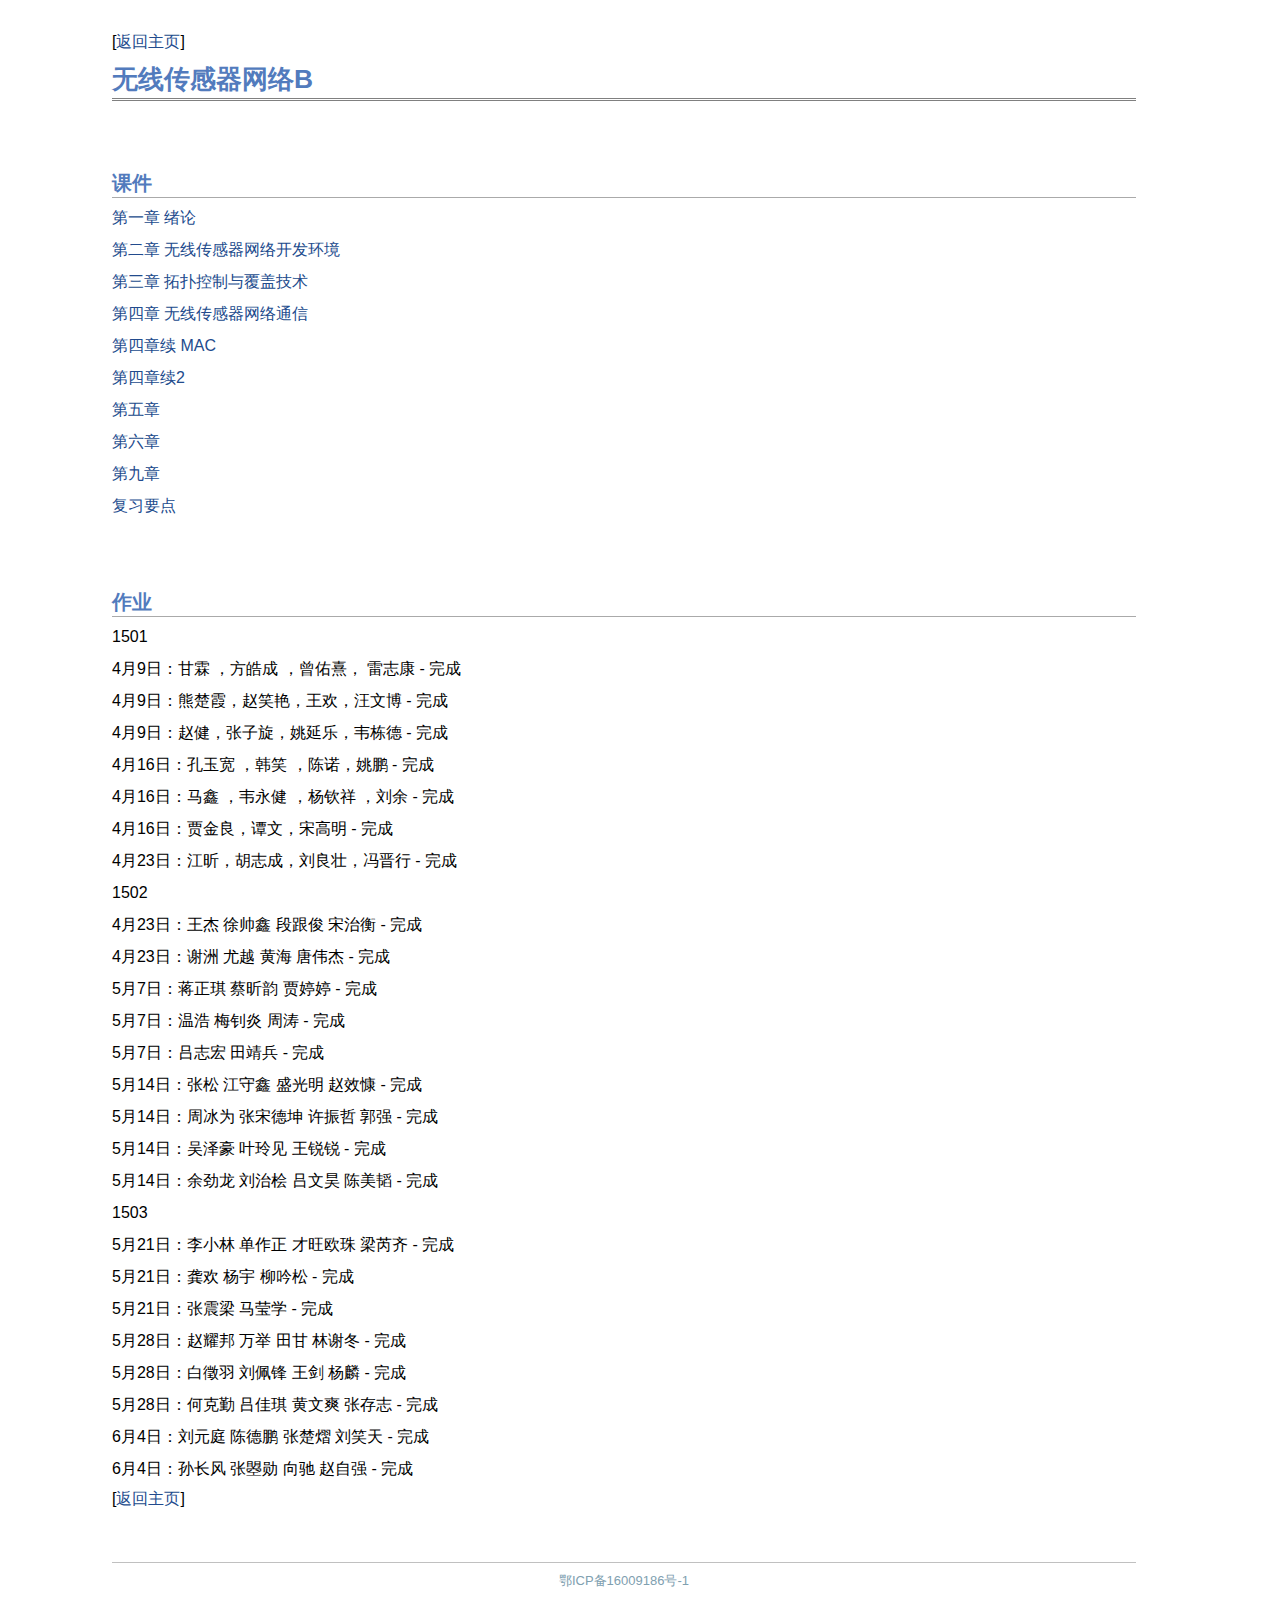
<file: courses/wsn/wsn.html>
<!DOCTYPE html PUBLIC "-//W3C//DTD XHTML 1.1//EN"
  "http://www.w3.org/TR/xhtml11/DTD/xhtml11.dtd">
<html xmlns="http://www.w3.org/1999/xhtml" xml:lang="en">
<head>
<meta name="generator" content="jemdoc, see http://jemdoc.jaboc.net/" />
<meta http-equiv="Content-Type" content="text/html;charset=utf-8" />
<link rel="stylesheet" href="../../css/jemdoc.css" type="text/css" />
<title>无线传感器网络B</title>
</head>
<body>
<div id="layout-content">
<div id="toptitle">
[<a href="http://yzhang.org">返回主页</a>]

<h1>无线传感器网络B</h1>
</div>


<br/>
<h2>课件</h2>
<p><a href="./pdfslides/chap01.pdf",target="_blank">第一章 绪论</a></p>
<p><a href="./pdfslides/chap02.pdf",target="_blank">第二章 无线传感器网络开发环境</a></p>
<p><a href="./pdfslides/chap03.pdf",target="_blank">第三章 拓扑控制与覆盖技术</a></p>
<p><a href="./pdfslides/chap04.pdf",target="_blank">第四章 无线传感器网络通信</a></p>
<p><a href="./pdfslides/chap0401.pdf",target="_blank">第四章续 MAC</a></p>
<p><a href="./pdfslides/chap0402.pdf",target="_blank">第四章续2 </a></p>
<p><a href="./pdfslides/chap05.pdf",target="_blank">第五章</a></p>
<p><a href="./pdfslides/chap06.pdf",target="_blank">第六章</a></p>
<p><a href="./pdfslides/chap09.pdf",target="_blank">第九章</a></p>
<p><a href="./pdfslides/rev.pdf",target="_blank">复习要点</a></p>

<br/>

<br/>
<h2>作业</h2>
<p>1501</p>
<p>4月9日：甘霖 ，方皓成 ，曾佑熹， 雷志康 - 完成</p>               
<p>4月9日：熊楚霞，赵笑艳，王欢，汪文博 - 完成</p>
<p>4月9日：赵健，张子旋，姚延乐，韦栋德 - 完成</ </p>
<p>4月16日：孔玉宽 ，韩笑 ，陈诺，姚鹏 - 完成</p>
<p>4月16日：马鑫 ，韦永健 ，杨钦祥 ，刘余 - 完成</p> 
<p>4月16日：贾金良，谭文，宋高明 - 完成 </p>
<p>4月23日：江昕，胡志成，刘良壮，冯晋行 - 完成 </p>

<p>1502</p>
<p>4月23日：王杰	徐帅鑫	段跟俊	宋治衡 - 完成</p>
<p>4月23日：谢洲	尤越	黄海	唐伟杰 - 完成</p>
<p>5月7日：蒋正琪	蔡昕韵	贾婷婷 - 完成	</p>
<p>5月7日：温浩	梅钊炎	周涛  - 完成</p>
<p>5月7日：吕志宏	田靖兵  - 完成</p>
<p>5月14日：张松	江守鑫	盛光明	赵效慷 - 完成</p>
<p>5月14日：周冰为	张宋德坤	许振哲	郭强 - 完成</p>
<p>5月14日：吴泽豪	叶玲见	王锐锐 - 完成	</p>
<p>5月14日：余劲龙	刘治桧	吕文昊	陈美韬 - 完成</p>

<p>1503</p>
<p>5月21日：李小林 单作正 才旺欧珠 梁芮齐 - 完成</p>
<p>5月21日：龚欢 杨宇 柳吟松 - 完成</p>
<p>5月21日：张震梁 马莹学 - 完成</p>
<p>5月28日：赵耀邦 万举 田甘 林谢冬 - 完成</p>
<p>5月28日：白徵羽 刘佩锋 王剑  杨麟 - 完成</p>
<p>5月28日：何克勤 吕佳琪 黄文爽 张存志 - 完成</p>
<p>6月4日：刘元庭 陈德鹏 张楚熠 刘笑天 - 完成</p>
<p>6月4日：孙长风 张曌勋 向驰 赵自强 - 完成</p>


[<a href="http://yzhang.org">返回主页</a>]

<div id="footer">
<div align=center style='text-align:center'>
<p><a href="http://www.miitbeian.gov.cn/" target="_blank">鄂ICP备16009186号-1</a></p>
</div>
</div>

</div>
<script type="text/javascript">
  var _gaq = _gaq || [];
  _gaq.push(['_setAccount', 'UA-39597730-1']);
  _gaq.push(['_trackPageview']);
  (function() {
    var ga = document.createElement('script'); ga.type = 'text/javascript'; ga.async = true;
    ga.src = ('https:' == document.location.protocol ? 'https://ssl' : 'http://www') + '.google-analytics.com/ga.js';
    var s = document.getElementsByTagName('script')[0]; s.parentNode.insertBefore(ga, s);
  })();
</script>
</body>
</html>
</file>
<file: css/jemdoc.css>
/* Default css file for jemdoc. */

table#tlayout {
    border: none;
    border-collapse: separate;
    background: white;
}

body {
	background: white;
	font-family: Helvetica, Georgia, serif;
	padding-bottom: 8px;
	margin-top: 2em;
	margin-left:6em;
	margin-right:8em;
	margin-bottom:4em;
}

#layout-menu {
	background: #f6f6f6;
	border: 1px solid #dddddd;
	padding-top: 0.5em;
	padding-left: 8px;
	padding-right: 8px;
	font-size: 1.0em;
	width: auto;
	white-space: nowrap;
    text-align: left;
    vertical-align: top;
}

#layout-menu td {
	background: #f4f4f4;
    vertical-align: top;
}

#layout-content {
	padding-top: 0.0em;
	padding-left: 1.0em;
	padding-right: 1.0em;
    border: none;
    background: white;
    text-align: left;
    vertical-align: top;
}

#layout-menu a {
	line-height: 1.5em;
	margin-left: 0.5em;
}

tt {
    background: #ffffdd;
}

pre, tt {
	font-size: 90%;
	font-family: monaco, monospace;
}

a, a > tt {
	color: #224b8d;
	text-decoration: none;
}

a:hover {
	border-bottom: 1px gray dotted;
}

#layout-menu a.current:link, #layout-menu a.current:visited {
	color: #022b6d;
	border-bottom: 1px gray solid;
}
#layout-menu a:link, #layout-menu a:visited, #layout-menu a:hover {
	color: #527bbd;
	text-decoration: none;
}
#layout-menu a:hover {
	text-decoration: none;
}

div.menu-category {
	border-bottom: 1px solid gray;
	margin-top: 0.8em;
	padding-top: 0.2em;
	padding-bottom: 0.1em;
	font-weight: bold;
}

div.menu-item {
	padding-left: 16px;
	text-indent: -16px;
}

div#toptitle {
	padding-bottom: 0.2em;
	margin-bottom: 1.5em;
	border-bottom: 3px double gray;
}

/* Reduce space if we begin the page with a title. */
div#toptitle + h2, div#toptitle + h3 {
	margin-top: -0.7em;
}

div#subtitle {
	margin-top: 0.0em;
	margin-bottom: 0.0em;
	padding-top: 0em;
	padding-bottom: 0.1em;
}

em {
	font-style: italic;
}

strong {
	font-weight: bold;
}


h1, h2, h3 {
	color: #527bbd;
	margin-top: 0.7em;
	margin-bottom: 0.3em;
	padding-bottom: 0.2em;
	line-height: 1.0;
	padding-top: 0.5em;
	border-bottom: 1px solid #aaaaaa;
}

h1 {
	font-size: 165%;
}

h2 {
	padding-top: 0.8em;
	font-size: 125%;
}

h2 + h3 {
    padding-top: 0.2em;
}

h3 {
	font-size: 110%;
	border-bottom: none;
}

p {
	margin-top: 0.5em;
	margin-bottom: 0.5em;
	padding: 0;
	line-height: 1.5;
}

pre {
	padding: 0;
	margin: 0;
}

div#footer {
	font-size: small;
	border-top: 1px solid #c0c0c0;
	padding-top: 0.1em;
	margin-top: 4.0em;
	color: #c0c0c0;
}

div#footer a {
	color: #80a0b0;
}

div#footer-text {
	float: left;
	padding-bottom: 8px;
}

ul, ol, dl {
	margin-top: 0.2em;
	padding-top: 0;
	margin-bottom: 0.8em;
}

dt {
	margin-top: 0.5em;
	margin-bottom: 0;
}

dl {
	margin-left: 20px;
}

dd {
	color: #222222;
}

dd > *:first-child {
	margin-top: 0;
}

ul {
	list-style-position: outside;
	list-style-type: square;
}

p + ul, p + ol {
	margin-top: -0.5em;
}

li ul, li ol {
	margin-top: -0.3em;
}

ol {
	list-style-position: outside;
	list-style-type: decimal;
}

li p, dd p {
	margin-bottom: 0.3em;
}


ol ol {
	list-style-type: lower-alpha;
}

ol ol ol {
	list-style-type: lower-roman;
}

p + div.codeblock {
	margin-top: -0.6em;
}

div.codeblock, div.infoblock {
	margin-right: 0%;
	margin-top: 1.2em;
	margin-bottom: 1.3em;
}

div.blocktitle {
	font-weight: bold;
	color: #cd7b62;
	margin-top: 1.2em;
	margin-bottom: 0.1em;
}

div.blockcontent {
	border: 1px solid silver;
	padding: 0.3em 0.5em;
}

div.infoblock > div.blockcontent {
	background: #ffffee;
}

div.blockcontent p + ul, div.blockcontent p + ol {
	margin-top: 0.4em;
}

div.infoblock p {
	margin-bottom: 0em;
}

div.infoblock li p, div.infoblock dd p {
	margin-bottom: 0.5em;
}

div.infoblock p + p {
	margin-top: 0.8em;
}

div.codeblock > div.blockcontent {
	background: #f6f6f6;
}

span.pycommand {
	color: #000070;
}

span.statement {
	color: #008800;
}
span.builtin {
	color: #000088;
}
span.special {
	color: #990000;
}
span.operator {
	color: #880000;
}
span.error {
	color: #aa0000;
}
span.comment, span.comment > *, span.string, span.string > * {
	color: #606060;
}

@media print {
	#layout-menu { display: none; }
}

#fwtitle {
	margin: 2px;
}

#fwtitle #toptitle {
	padding-left: 0.5em;
	margin-bottom: 0.5em;
}

#layout-content h1:first-child, #layout-content h2:first-child, #layout-content h3:first-child {
	margin-top: -0.7em;
}

div#toptitle h1, #layout-content div#toptitle h1 {
	margin-bottom: 0.0em;
	padding-bottom: 0.1em;
	padding-top: 0;
	margin-top: 0.5em;
	border-bottom: none;
}

img.eq {
	padding: 0;
	padding-left: 0.1em;
	padding-right: 0.1em;
	margin: 0;
}

img.eqwl {
	padding-left: 2em;
	padding-top: 0.6em;
	padding-bottom: 0.2em;
	margin: 0;
}

table {
    border: 2px solid black;
    border-collapse: collapse;
}

td {
    padding: 2px;
    padding-left: 0.5em;
    padding-right: 0.5em;
    text-align: center;
    border: 1px solid gray;
}

table + table {
    margin-top: 1em;
}

tr.heading {
    font-weight: bold;
    border-bottom: 2px solid black;
}

img {
    border: none;
}

table.imgtable, table.imgtable td {
    border: none;
    text-align: left;
}
</file>
